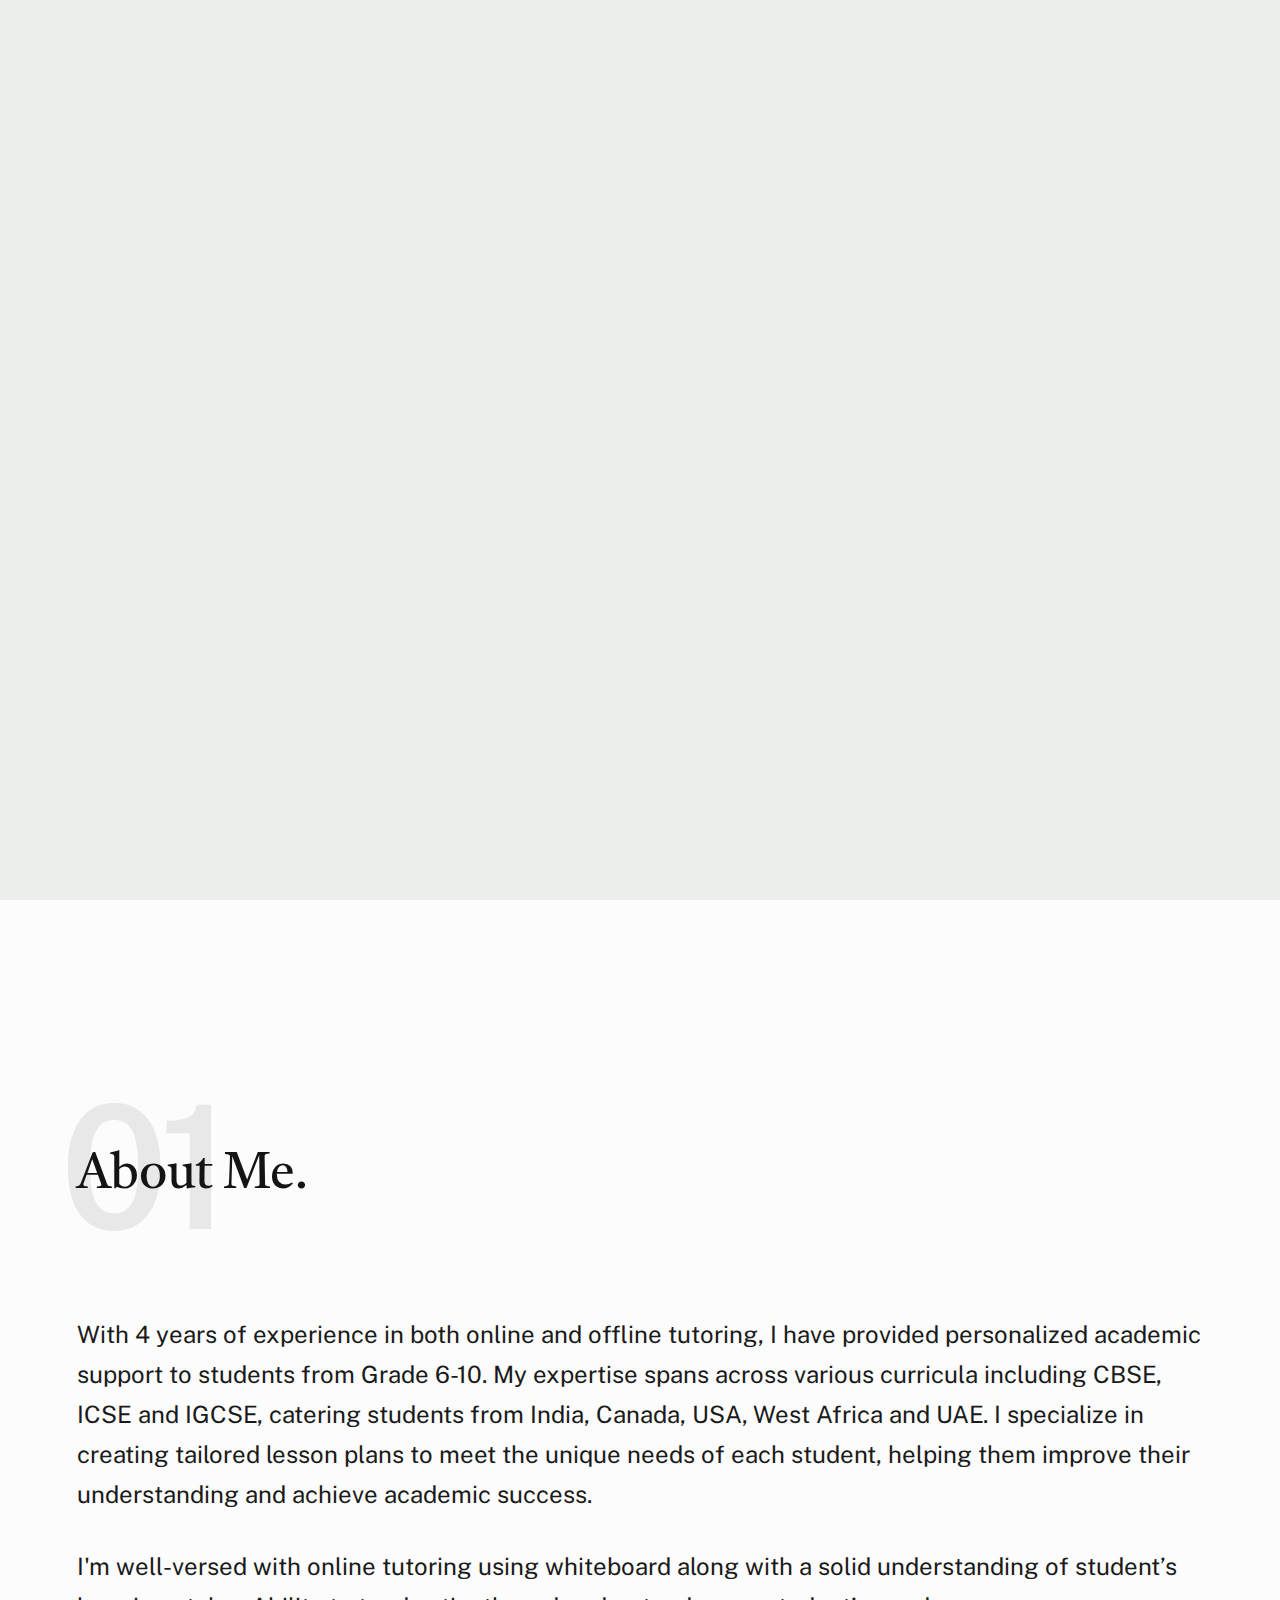
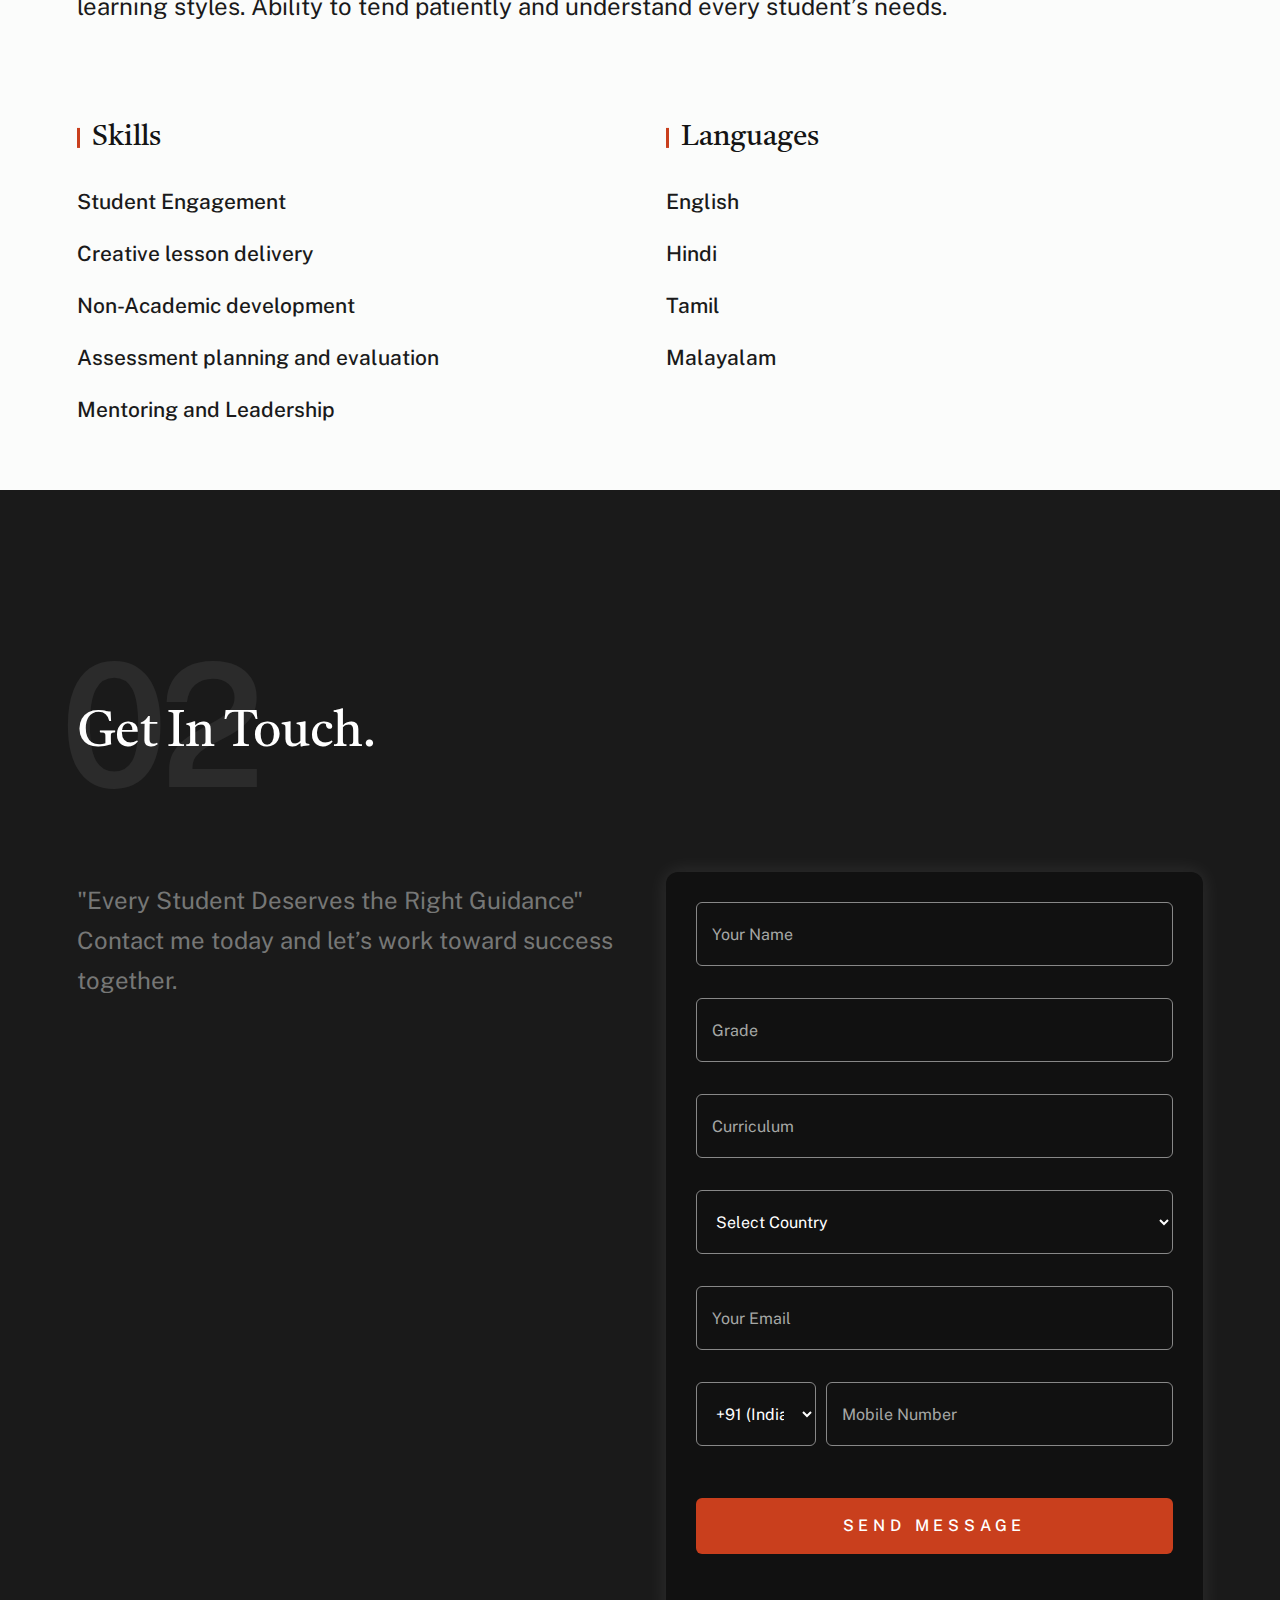
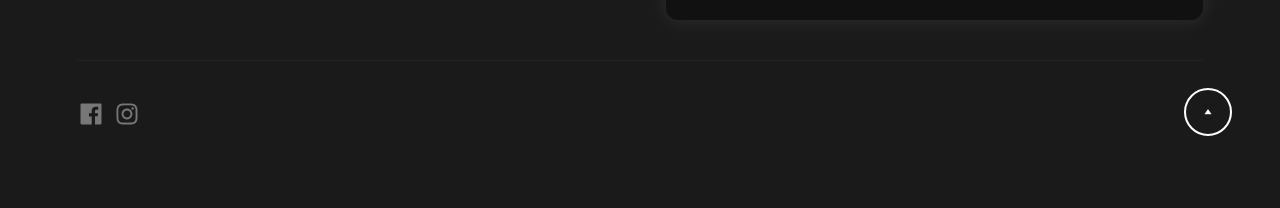
<file: index.html>
<!DOCTYPE html>
<html lang="en" class="no-js" >
<head>

    <!--- basic page needs
    ================================================== -->
    <meta charset="utf-8">
    <meta name="viewport" content="width=device-width, initial-scale=1">
    <title>Ashwin P V</title>

    <script>
        document.documentElement.classList.remove('no-js');
        document.documentElement.classList.add('js');
    </script>

    <!-- CSS
    ================================================== -->
    <link rel="stylesheet" href="css/vendor.css">
    <link rel="stylesheet" href="css/styles.css">

    <!-- favicons
    ================================================== -->
    <link rel="apple-touch-icon" sizes="180x180" href="apple-touch-icon.png">
    <!-- <link rel="icon" type="image/png" sizes="32x32" href="favicon-32x32.png"> -->
    <link rel="icon" type="image/png" sizes="16x16" href="Favicon2-32x32.png">
    <!-- <link rel="icon" type="image/jpeg" sizes="16x16" href="Hudson-1.0.0/Flux_Dev_A_stylized_modern_uppercase_letter_A_in_a_highcontras_1.jpg">
    <link rel="icon" type="image/jpeg" sizes="32x32" href="Hudson-1.0.0/Flux_Dev_A_stylized_modern_uppercase_letter_A_in_a_highcontras_1.jpg"> -->
    
    <link rel="manifest" href="site.webmanifest">

</head>


<body id="top">

    
    <!-- preloader
    ================================================== -->
    <div id="preloader">
        <div id="loader" class="dots-fade">
            <div></div>
            <div></div>
            <div></div>
        </div>
    </div>


    <!-- page wrap
    ================================================== -->
    <div id="page" class="s-pagewrap">


        <!-- # site header 
        ================================================== -->  
        <header class="s-header">
            <div class="row s-header__inner">

                <div class="s-header__block">
                    <div class="s-header__logo">
                        <!-- <a class="logo" href="index.html">
                            <img src="images/logo.svg" alt="Homepage">
                        </a> -->
                    </div>

                    <a class="s-header__menu-toggle" href="#0"><span>Menu</span></a>
                </div> <!-- end s-header__block -->d

                <nav class="s-header__nav">    
                    <ul class="s-header__menu-links">
                        <li class="current"><a class="smoothscroll" href="#intro" style="font-size: larger;">Intro</a></li>
                        <li><a class="smoothscroll" href="#about" style="font-size: larger;">About</a></li>
                        <li><a class="smoothscroll" href="#footer" style="font-size: larger;">Contact</a></li>
                    </ul> <!-- s-header__menu-links -->    
                </nav> <!-- end s-header__nav -->

            </div> <!-- end s-header__inner -->
        </header> <!-- end s-header -->


        <!-- # intro
        ================================================== -->
        <section id="intro" class="s-intro target-section">

            <div class="row s-intro__content width-sixteen-col">
                <div class="column lg-12 s-intro__content-inner grid-block grid-16">
                    
                    <div class="s-intro__content-text">

                        <div class="s-intro__content-pretitle text-pretitle" style="font-size: 2rem;">Hello</div>
                            <h1 class="s-intro__content-title" style="font-size: 5.5rem; line-height: 1.4;">
                                I'm Ashwin, <br>
                                A highly skilled International tutor with exceptional knowledge in Mathematics and Science.
                            </h1>
                           

                        <div class="s-intro__content-btns">
                            <a class="smoothscroll btn" href="#about">More About Me</a>
                            <a class="smoothscroll btn btn--stroke" href="#footer">Get In Touch</a>
                        </div> <!-- s-intro__content-btns -->   

                    </div> <!-- s-intro__content-text -->                     
                    
                </div> <!-- s-intro__content-inner -->  
            </div> <!-- s-intro__content -->

            <ul class="s-intro__social social-list">
                <li>
                    <a href="https://www.facebook.com/aswin.valsan.336717">
                        <svg xmlns="http://www.w3.org/2000/svg" width="24" height="24" viewBox="0 0 24 24" style="fill:rgba(0, 0, 0, 1);transform:;-ms-filter:"><path d="M20,3H4C3.447,3,3,3.448,3,4v16c0,0.552,0.447,1,1,1h8.615v-6.96h-2.338v-2.725h2.338v-2c0-2.325,1.42-3.592,3.5-3.592 c0.699-0.002,1.399,0.034,2.095,0.107v2.42h-1.435c-1.128,0-1.348,0.538-1.348,1.325v1.735h2.697l-0.35,2.725h-2.348V21H20 c0.553,0,1-0.448,1-1V4C21,3.448,20.553,3,20,3z"></path></svg>
                        <span class="u-screen-reader-text">Facebook</span>
                    </a>
                </li>
                
                <li>
                    <a href="https://www.instagram.com/pvashwin_08?igsh=MXJ4N3hkcjg2eDdtZQ==">
                        <svg xmlns="http://www.w3.org/2000/svg" width="24" height="24" viewBox="0 0 24 24" style="fill:rgba(0, 0, 0, 1);transform:;-ms-filter:"><path d="M11.999,7.377c-2.554,0-4.623,2.07-4.623,4.623c0,2.554,2.069,4.624,4.623,4.624c2.552,0,4.623-2.07,4.623-4.624 C16.622,9.447,14.551,7.377,11.999,7.377L11.999,7.377z M11.999,15.004c-1.659,0-3.004-1.345-3.004-3.003 c0-1.659,1.345-3.003,3.004-3.003s3.002,1.344,3.002,3.003C15.001,13.659,13.658,15.004,11.999,15.004L11.999,15.004z"></path><circle cx="16.806" cy="7.207" r="1.078"></circle><path d="M20.533,6.111c-0.469-1.209-1.424-2.165-2.633-2.632c-0.699-0.263-1.438-0.404-2.186-0.42 c-0.963-0.042-1.268-0.054-3.71-0.054s-2.755,0-3.71,0.054C7.548,3.074,6.809,3.215,6.11,3.479C4.9,3.946,3.945,4.902,3.477,6.111 c-0.263,0.7-0.404,1.438-0.419,2.186c-0.043,0.962-0.056,1.267-0.056,3.71c0,2.442,0,2.753,0.056,3.71 c0.015,0.748,0.156,1.486,0.419,2.187c0.469,1.208,1.424,2.164,2.634,2.632c0.696,0.272,1.435,0.426,2.185,0.45 c0.963,0.042,1.268,0.055,3.71,0.055s2.755,0,3.71-0.055c0.747-0.015,1.486-0.157,2.186-0.419c1.209-0.469,2.164-1.424,2.633-2.633 c0.263-0.7,0.404-1.438,0.419-2.186c0.043-0.962,0.056-1.267,0.056-3.71s0-2.753-0.056-3.71C20.941,7.57,20.801,6.819,20.533,6.111z M19.315,15.643c-0.007,0.576-0.111,1.147-0.311,1.688c-0.305,0.787-0.926,1.409-1.712,1.711c-0.535,0.199-1.099,0.303-1.67,0.311 c-0.95,0.044-1.218,0.055-3.654,0.055c-2.438,0-2.687,0-3.655-0.055c-0.569-0.007-1.135-0.112-1.669-0.311 c-0.789-0.301-1.414-0.923-1.719-1.711c-0.196-0.534-0.302-1.099-0.311-1.669c-0.043-0.95-0.053-1.218-0.053-3.654 c0-2.437,0-2.686,0.053-3.655c0.007-0.576,0.111-1.146,0.311-1.687c0.305-0.789,0.93-1.41,1.719-1.712 c0.534-0.198,1.1-0.303,1.669-0.311c0.951-0.043,1.218-0.055,3.655-0.055c2.437,0,2.687,0,3.654,0.055 c0.571,0.007,1.135,0.112,1.67,0.311c0.786,0.303,1.407,0.925,1.712,1.712c0.196,0.534,0.302,1.099,0.311,1.669 c0.043,0.951,0.054,1.218,0.054,3.655c0,2.436,0,2.698-0.043,3.654H19.315z"></path></svg>
                        <span class="u-screen-reader-text">Instagram</span>
                    </a>
                </li>
                
            </ul> <!-- end s-intro__social -->

            <div class="s-intro__content-media">                               
                <img src="images/justPic.png" srcset="images/justPic.png 1x, images/justPic.png 2x" alt="">
            </div> <!-- s-intro__content-media -->                

            <div class="s-intro__btn-download">
                <!-- <a class="btn btn--stroke" href="#0">Get My CV</a> -->
            </div> <!-- end s-intro__btn-download -->
            
            <div class="s-intro__scroll-down">
                <a href="#about" class="smoothscroll">
                    <div class="scroll-icon">
                        <svg xmlns="http://www.w3.org/2000/svg" width="24" height="24" viewBox="0 0 24 24" style="fill: rgba(0, 0, 0, 1);transform: ;msFilter:;"><path d="M11.178 19.569a.998.998 0 0 0 1.644 0l9-13A.999.999 0 0 0 21 5H3a1.002 1.002 0 0 0-.822 1.569l9 13z"></path></svg>
                    </div>
                    <span class="scroll-text u-screen-reader-text">Scroll Down</span>
                </a>
            </div> <!-- s-intro__scroll-down -->

        </section> <!-- end s-intro -->


        <!-- # about
        ================================================== -->
        <section id="about" class="s-about target-section">

            <div class="row s-about__content">
                <div class="column xl-12">    
                    
                    <div class="section-header" data-num="01">
                        <h2 class="text-display-title">About Me.</h2>
                    </div> <!-- end section-header -->

                    <p class="attention-getter">
                        With 4 years of experience in both online and offline tutoring, I have provided personalized academic support to students from Grade 6-10. My expertise spans across various curricula including CBSE, ICSE and IGCSE, catering students from India, Canada, USA, West Africa and UAE. I specialize in creating tailored lesson plans to meet the unique needs of each student, helping them improve their understanding and achieve academic success.
                    </p>

                    <p class="attention-getter">
                        I'm well-versed with online tutoring using whiteboard along with a solid understanding of student’s learning styles. Ability to tend patiently and understand every student’s needs.     
                    </p>

                    <div class="grid-list-items s-about__blocks">                   
                        
                        <div class="grid-list-items__item s-about__block">
                            <h4 class="s-about__block-title">Skills</h4>
                            <ul class="s-about__list">
                                <li>
                                    Student Engagement
                                </li>
                                <li>
                                    Creative lesson delivery
                                </li>
                                <li>
                                    Non-Academic development
                                </li>
                                <li>
                                    Assessment planning and evaluation
                                </li>
                                <li>
                                    Mentoring and Leadership
                                </li>
                            </ul>
                        </div> <!--end s-about__block -->

                        <div class="grid-list-items__item s-about__block">
                            <h4 class="s-about__block-title">Languages</h4>
                            <ul class="s-about__list">
                                <li>
                                    English
                                </li>
                                <li>
                                    Hindi
                                </li>
                                <li>
                                    Tamil
                                </li>
                                <li>
                                    Malayalam
                                </li>
                            </ul>
                        </div> <!--end s-about__block -->

                    </div> <!-- grid-list-items -->

                    

                </div> <!--end column -->
            </div> <!--end s-about__content -->
            
        </section> <!-- end s-about -->   





        <!-- # footer 
        ================================================== -->
        <footer id="footer" class="s-footer target-section">

            <div class="row">
                <div class="column lg-12">
                    <div class="section-header light-on-dark" data-num="02">
                        <h2 class="text-display-title">Get In Touch.</h2>
                    </div> <!-- end section-header -->
                </div>
            </div>

            <div class="row s-footer__content">

                <div class="column xl-6 md-12 s-footer__block s-footer__about">                    
                    <p class="attention-getter">
                        "Every Student Deserves the Right Guidance"
                        Contact me today and let’s work toward success together.
                    </p>               
                </div> <!-- end section-footer__about -->

                <!-- <div class="column xl-6 md-12 s-footer__block s-footer__site-links">
                    <div class="row">
                        <div class="column xl-4 lg-5 md-6 tab-12">
                            <h5>Follow Me</h5>
                            <ul class="link-list">
                                <li><a href="#0">Facebook</a></li>
                                <li><a href="#0">Instagram</a></li>
                            </ul>
                        </div>
                        <div class="column xl-6 md-6 tab-12">
                            <h5>Contact Me</h5>
                            <ul class="link-list">
                                <li><a href="mailto:#0">ashwinpv@gmail.com</a></li>
                                <li><a href="tel:+1975432345">+197 543 2345</a></li>
                            </ul> 
                        </div>
                    </div>                     -->
                <!-- </div> end section-footer__site-links -->
                
                <div class="column xl-6 md-12 s-footer__block s-footer__site-links">
                    <div class="row" style="justify-content: center; display: flex;">
                        <div class="row contact-main" data-aos="fade-up" style="justify-content: flex-end; display: flex; width: 100%;">
                            <div class="column large-6 tab-full contact-block" style="margin: 0 auto;">
                                <form id="contactForm" class="contact-form" action="https://formspree.io/f/xyzwakjd" method="POST">
                                    <fieldset>
                                        <div class="form-field">
                                            <input name="name" type="text" id="name" placeholder="Your Name" required class="full-width">
                                        </div>
                
                                        <div class="form-field">
                                            <input name="Grade" type="text" id="Grade" placeholder="Grade" class="full-width">
                                        </div>
                
                                        <div class="form-field">
                                            <input name="curriculum" type="text" id="curriculum" placeholder="Curriculum" class="full-width">
                                        </div>
                
                                        <!-- Country Dropdown -->
                                        <div class="form-field">
                                            <select name="country" id="country" class="full-width" required>
                                                <option value="">Select Country</option>
                                                <option value="Australia">Australia</option>
                                                <option value="Bangladesh">Bangladesh</option>
                                                <option value="Brazil">Brazil</option>
                                                <option value="Canada">Canada</option>
                                                <option value="China">China</option>
                                                <option value="France">France</option>
                                                <option value="Germany">Germany</option>
                                                <option value="India">India</option>
                                                <option value="Indonesia">Indonesia</option>
                                                <option value="Italy">Italy</option>
                                                <option value="Japan">Japan</option>
                                                <option value="Kenya">Kenya</option>
                                                <option value="Malaysia">Malaysia</option>
                                                <option value="Mexico">Mexico</option>
                                                <option value="Nepal">Nepal</option>
                                                <option value="Nigeria">Nigeria</option>
                                                <option value="Pakistan">Pakistan</option>
                                                <option value="Philippines">Philippines</option>
                                                <option value="Russia">Russia</option>
                                                <option value="Saudi Arabia">Saudi Arabia</option>
                                                <option value="Singapore">Singapore</option>
                                                <option value="South Africa">South Africa</option>
                                                <option value="South Korea">South Korea</option>
                                                <option value="Sri Lanka">Sri Lanka</option>
                                                <option value="Thailand">Thailand</option>
                                                <option value="Turkey">Turkey</option>
                                                <option value="United Arab Emirates">United Arab Emirates</option>
                                                <option value="United Kingdom">United Kingdom</option>
                                                <option value="United States">United States</option>
                                                <option value="Vietnam">Vietnam</option>
                                            </select>
                                        </div>
                
                                        <!-- Email Field -->
                                        <div class="form-field">
                                            <input name="email" type="email" id="email" placeholder="Your Email" required class="full-width">
                                        </div>
                
                                        <!-- Mobile Number Field with Country Code -->
                                        <div class="form-field" style="display: flex; gap: 10px;">
                                            <select name="country_code" id="country_code" style="max-width: 120px;">
                                                <option value="+1">+1 (US/Canada)</option>
                                                <option value="+44">+44 (UK)</option>
                                                <option value="+91" selected>+91 (India)</option>
                                                <option value="+61">+61 (Australia)</option>
                                                <option value="+880">+880 (Bangladesh)</option>
                                                <option value="+55">+55 (Brazil)</option>
                                                <option value="+86">+86 (China)</option>
                                                <option value="+33">+33 (France)</option>
                                                <option value="+49">+49 (Germany)</option>
                                                <option value="+62">+62 (Indonesia)</option>
                                                <option value="+39">+39 (Italy)</option>
                                                <option value="+81">+81 (Japan)</option>
                                                <option value="+254">+254 (Kenya)</option>
                                                <option value="+60">+60 (Malaysia)</option>
                                                <option value="+52">+52 (Mexico)</option>
                                                <option value="+977">+977 (Nepal)</option>
                                                <option value="+234">+234 (Nigeria)</option>
                                                <option value="+92">+92 (Pakistan)</option>
                                                <option value="+63">+63 (Philippines)</option>
                                                <option value="+7">+7 (Russia)</option>
                                                <option value="+966">+966 (Saudi Arabia)</option>
                                                <option value="+65">+65 (Singapore)</option>
                                                <option value="+27">+27 (South Africa)</option>
                                                <option value="+82">+82 (South Korea)</option>
                                                <option value="+94">+94 (Sri Lanka)</option>
                                                <option value="+66">+66 (Thailand)</option>
                                                <option value="+90">+90 (Turkey)</option>
                                                <option value="+971">+971 (UAE)</option>
                                                <option value="+84">+84 (Vietnam)</option>
                                            </select>
                                            <input name="mobile" type="tel" id="mobile" placeholder="Mobile Number" required class="full-width">
                                        </div>
                
                                        <div class="form-field">
                                            <button class="btn btn--primary full-width">Send Message</button>
                                        </div>
                                    </fieldset>
                                </form>
                            </div>
                        </div>
                    </div>
                </div>
                
                
                

            </div> <!-- end section-footer__content -->

            
       




                         
            
            <div class="row s-footer__bottom">
                
                <div class="column xl-6 lg-12">
                    <ul class="s-footer__social social-list">
                        <li>
                            <a href="https://www.facebook.com/aswin.valsan.336717">
                                <svg xmlns="http://www.w3.org/2000/svg" width="24" height="24" viewBox="0 0 24 24" style="fill:rgba(0, 0, 0, 1);transform:;-ms-filter:"><path d="M20,3H4C3.447,3,3,3.448,3,4v16c0,0.552,0.447,1,1,1h8.615v-6.96h-2.338v-2.725h2.338v-2c0-2.325,1.42-3.592,3.5-3.592 c0.699-0.002,1.399,0.034,2.095,0.107v2.42h-1.435c-1.128,0-1.348,0.538-1.348,1.325v1.735h2.697l-0.35,2.725h-2.348V21H20 c0.553,0,1-0.448,1-1V4C21,3.448,20.553,3,20,3z"></path></svg>
                                <span class="u-screen-reader-text">Facebook</span>
                            </a>
                        </li>
                        
                        <li>
                            <a href="https://www.instagram.com/pvashwin_08?igsh=MXJ4N3hkcjg2eDdtZQ==">
                                <svg xmlns="http://www.w3.org/2000/svg" width="24" height="24" viewBox="0 0 24 24" style="fill:rgba(0, 0, 0, 1);transform:;-ms-filter:"><path d="M11.999,7.377c-2.554,0-4.623,2.07-4.623,4.623c0,2.554,2.069,4.624,4.623,4.624c2.552,0,4.623-2.07,4.623-4.624 C16.622,9.447,14.551,7.377,11.999,7.377L11.999,7.377z M11.999,15.004c-1.659,0-3.004-1.345-3.004-3.003 c0-1.659,1.345-3.003,3.004-3.003s3.002,1.344,3.002,3.003C15.001,13.659,13.658,15.004,11.999,15.004L11.999,15.004z"></path><circle cx="16.806" cy="7.207" r="1.078"></circle><path d="M20.533,6.111c-0.469-1.209-1.424-2.165-2.633-2.632c-0.699-0.263-1.438-0.404-2.186-0.42 c-0.963-0.042-1.268-0.054-3.71-0.054s-2.755,0-3.71,0.054C7.548,3.074,6.809,3.215,6.11,3.479C4.9,3.946,3.945,4.902,3.477,6.111 c-0.263,0.7-0.404,1.438-0.419,2.186c-0.043,0.962-0.056,1.267-0.056,3.71c0,2.442,0,2.753,0.056,3.71 c0.015,0.748,0.156,1.486,0.419,2.187c0.469,1.208,1.424,2.164,2.634,2.632c0.696,0.272,1.435,0.426,2.185,0.45 c0.963,0.042,1.268,0.055,3.71,0.055s2.755,0,3.71-0.055c0.747-0.015,1.486-0.157,2.186-0.419c1.209-0.469,2.164-1.424,2.633-2.633 c0.263-0.7,0.404-1.438,0.419-2.186c0.043-0.962,0.056-1.267,0.056-3.71s0-2.753-0.056-3.71C20.941,7.57,20.801,6.819,20.533,6.111z M19.315,15.643c-0.007,0.576-0.111,1.147-0.311,1.688c-0.305,0.787-0.926,1.409-1.712,1.711c-0.535,0.199-1.099,0.303-1.67,0.311 c-0.95,0.044-1.218,0.055-3.654,0.055c-2.438,0-2.687,0-3.655-0.055c-0.569-0.007-1.135-0.112-1.669-0.311 c-0.789-0.301-1.414-0.923-1.719-1.711c-0.196-0.534-0.302-1.099-0.311-1.669c-0.043-0.95-0.053-1.218-0.053-3.654 c0-2.437,0-2.686,0.053-3.655c0.007-0.576,0.111-1.146,0.311-1.687c0.305-0.789,0.93-1.41,1.719-1.712 c0.534-0.198,1.1-0.303,1.669-0.311c0.951-0.043,1.218-0.055,3.655-0.055c2.437,0,2.687,0,3.654,0.055 c0.571,0.007,1.135,0.112,1.67,0.311c0.786,0.303,1.407,0.925,1.712,1.712c0.196,0.534,0.302,1.099,0.311,1.669 c0.043,0.951,0.054,1.218,0.054,3.655c0,2.436,0,2.698-0.043,3.654H19.315z"></path></svg>
                                <span class="u-screen-reader-text">Instagram</span>
                            </a>
                        </li>
                        
                    </ul> 
                </div> <!-- end section-footer__social -->

                <div class="column xl-6 lg-12">
                    
                </div>

            </div> <!-- end section-footer__bottom -->          

            <div class="ss-go-top">
                <a class="smoothscroll" title="Back to Top" href="#top">                 
                    <svg xmlns="http://www.w3.org/2000/svg" width="24" height="24" viewBox="0 0 24 24" style="fill: rgba(0, 0, 0, 1);transform: ;msFilter:;"><path d="M5.536 21.886a1.004 1.004 0 0 0 1.033-.064l13-9a1 1 0 0 0 0-1.644l-13-9A1 1 0 0 0 5 3v18a1 1 0 0 0 .536.886z"></path></svg>
                </a>                                
                <span>Back To Top</span>   
            </div> <!-- end ss-go-top -->
            
        </footer> <!-- end s-footer -->

    </div> <!-- end page-wrap -->


    <!-- Java Script
    ================================================== -->
    <script src="js/plugins.js"></script>
    <script src="js/main.js"></script>

</body>
</html>
</file>
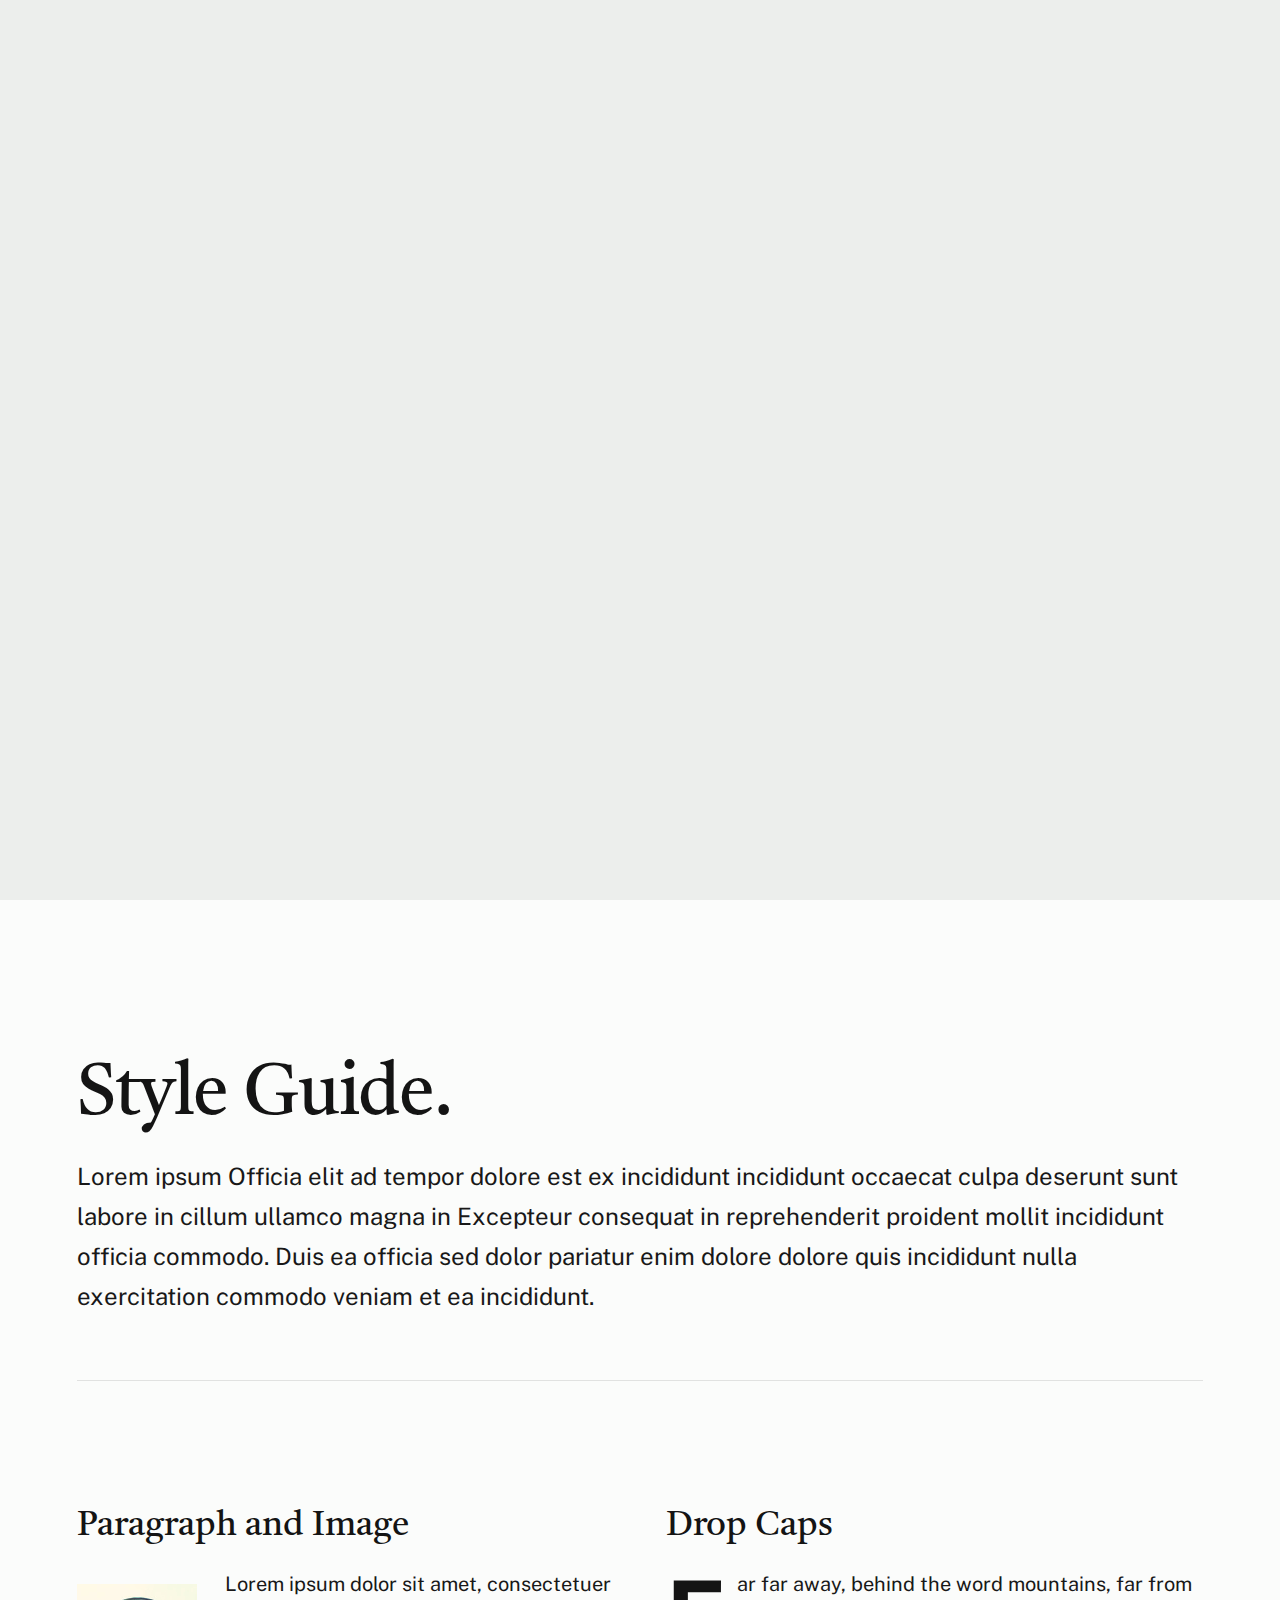
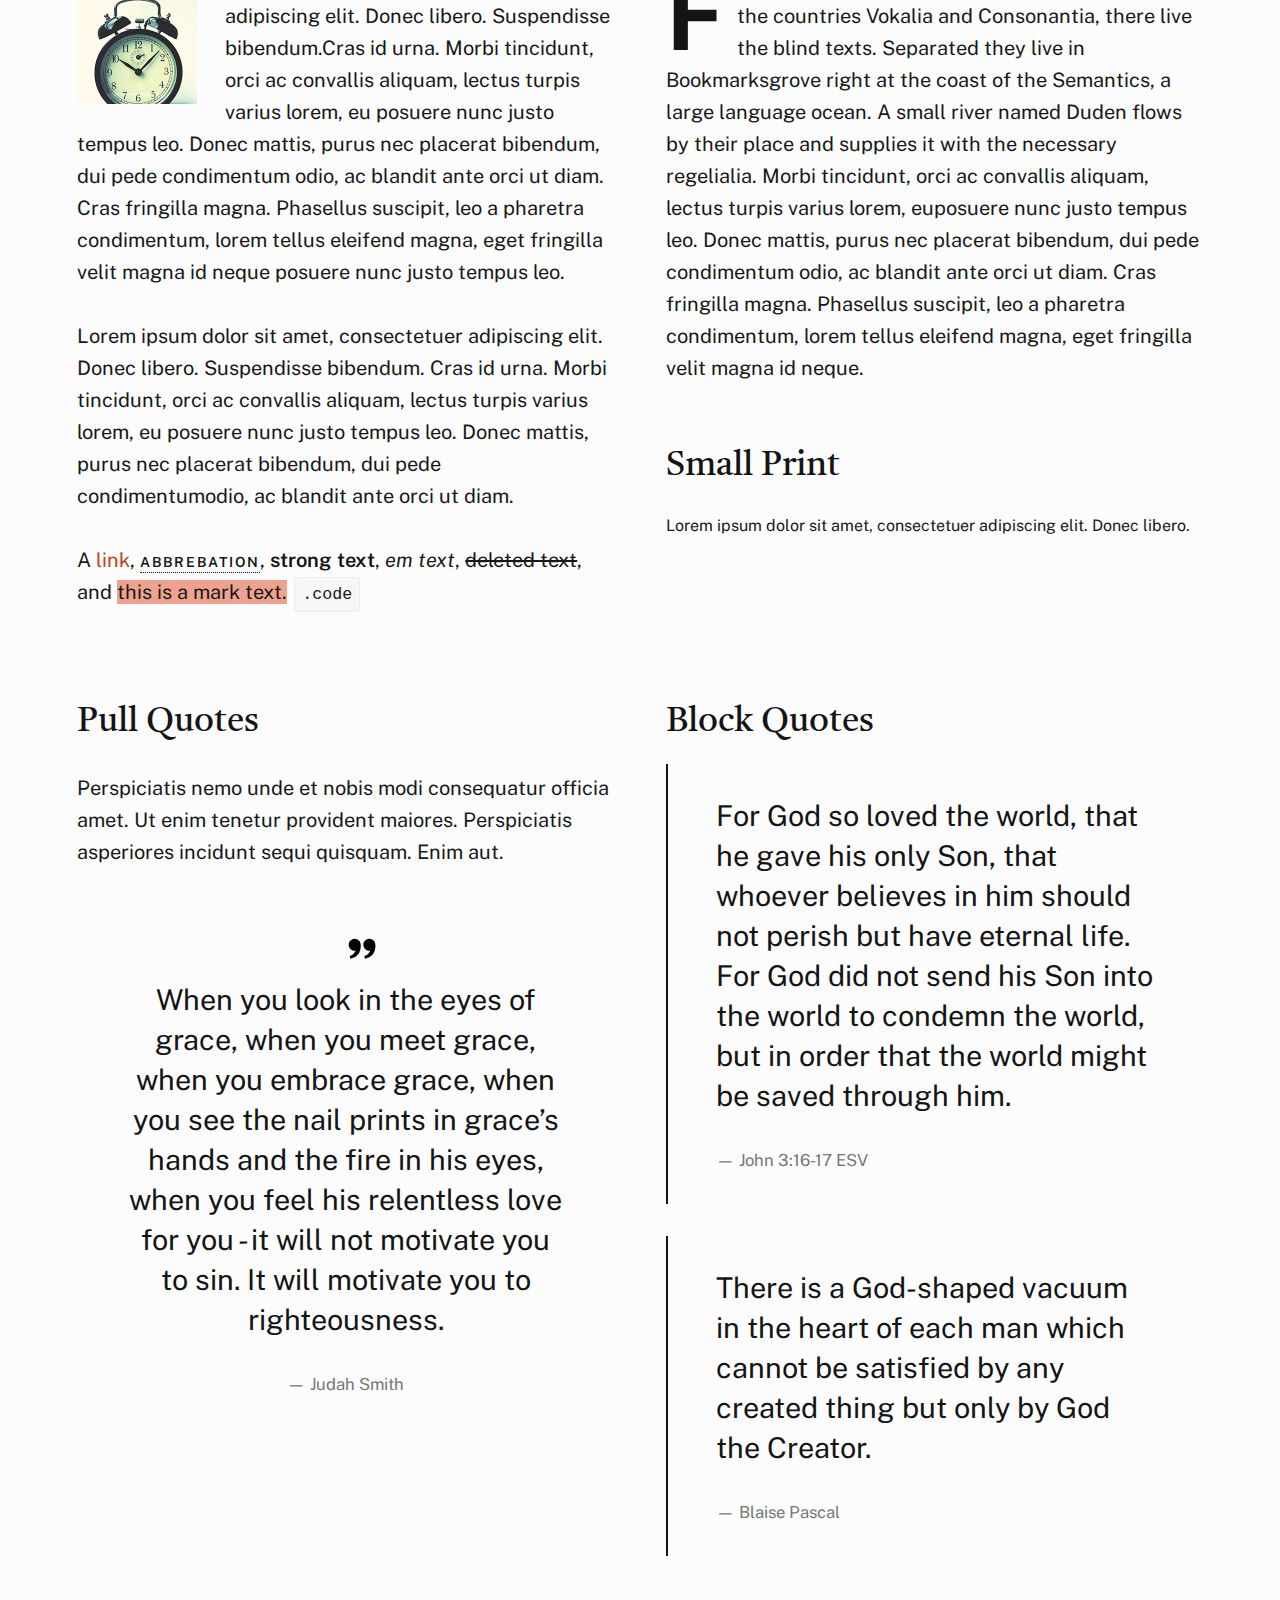
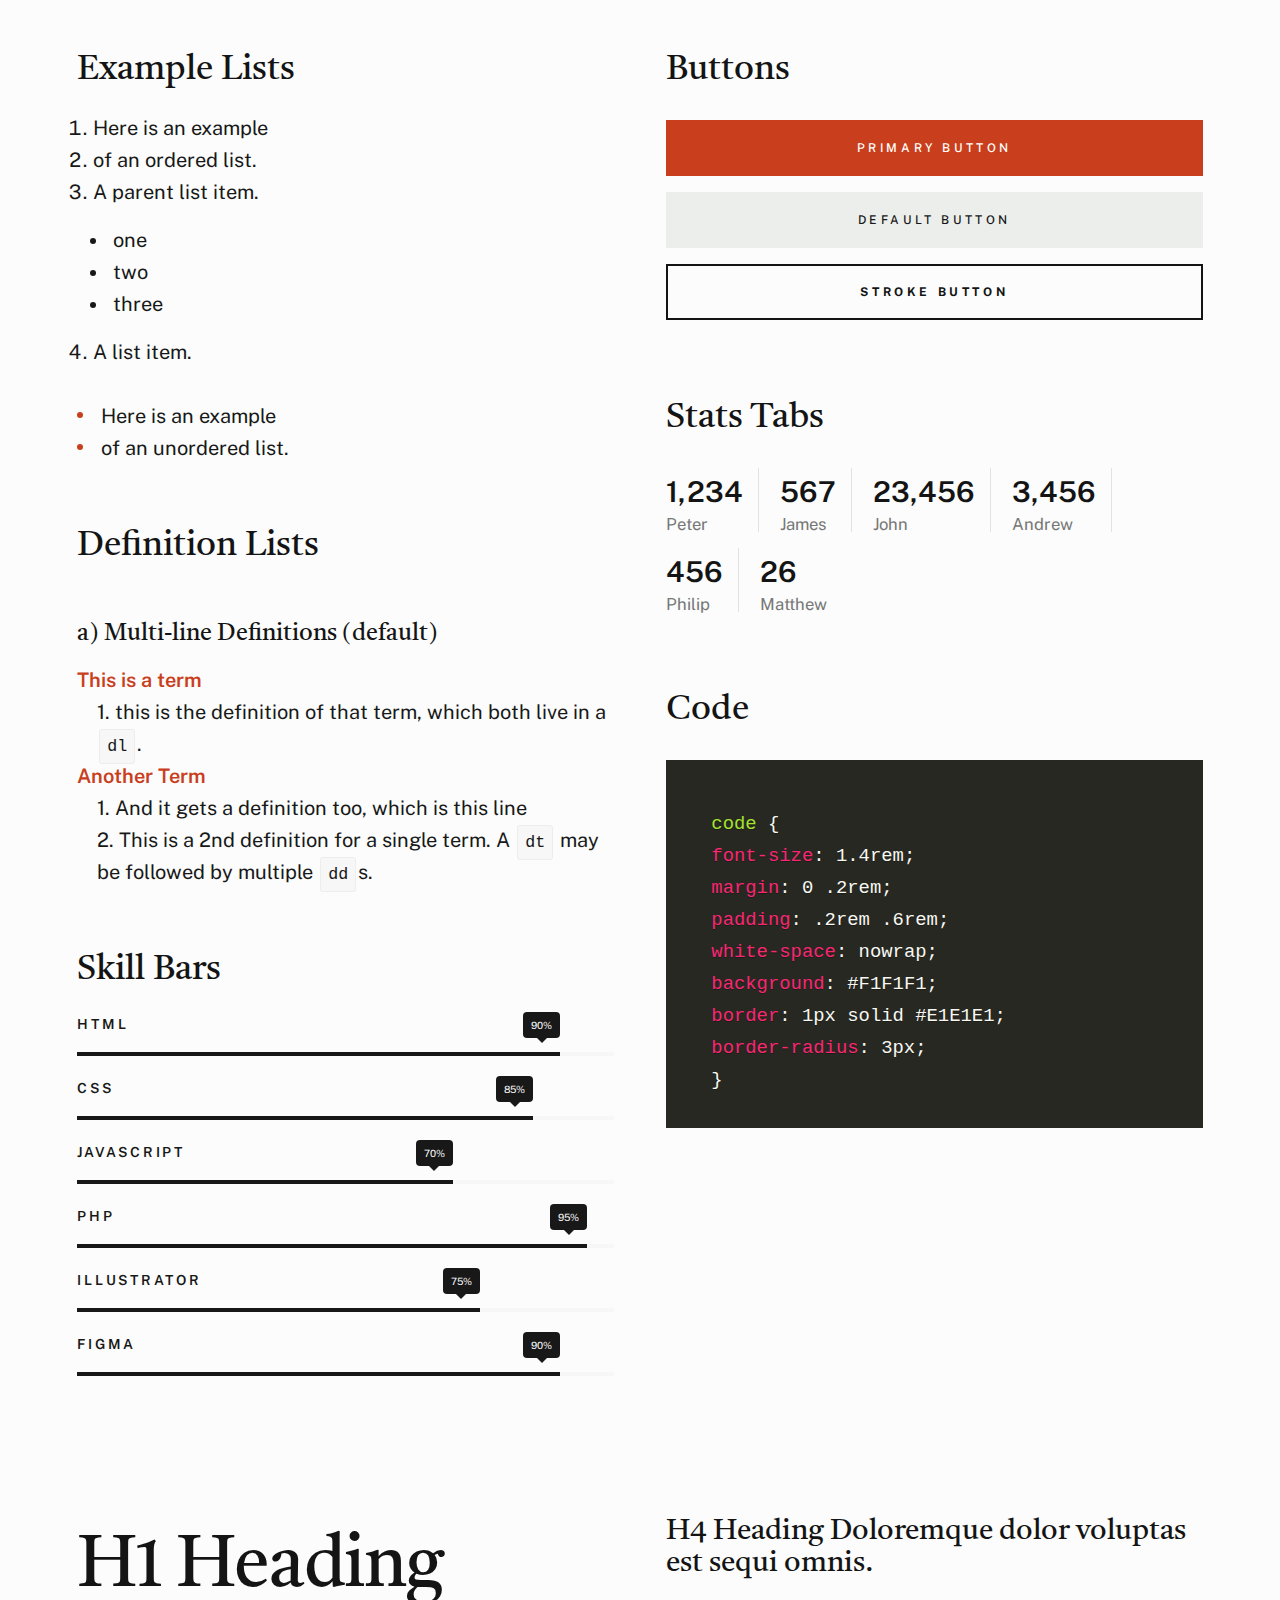
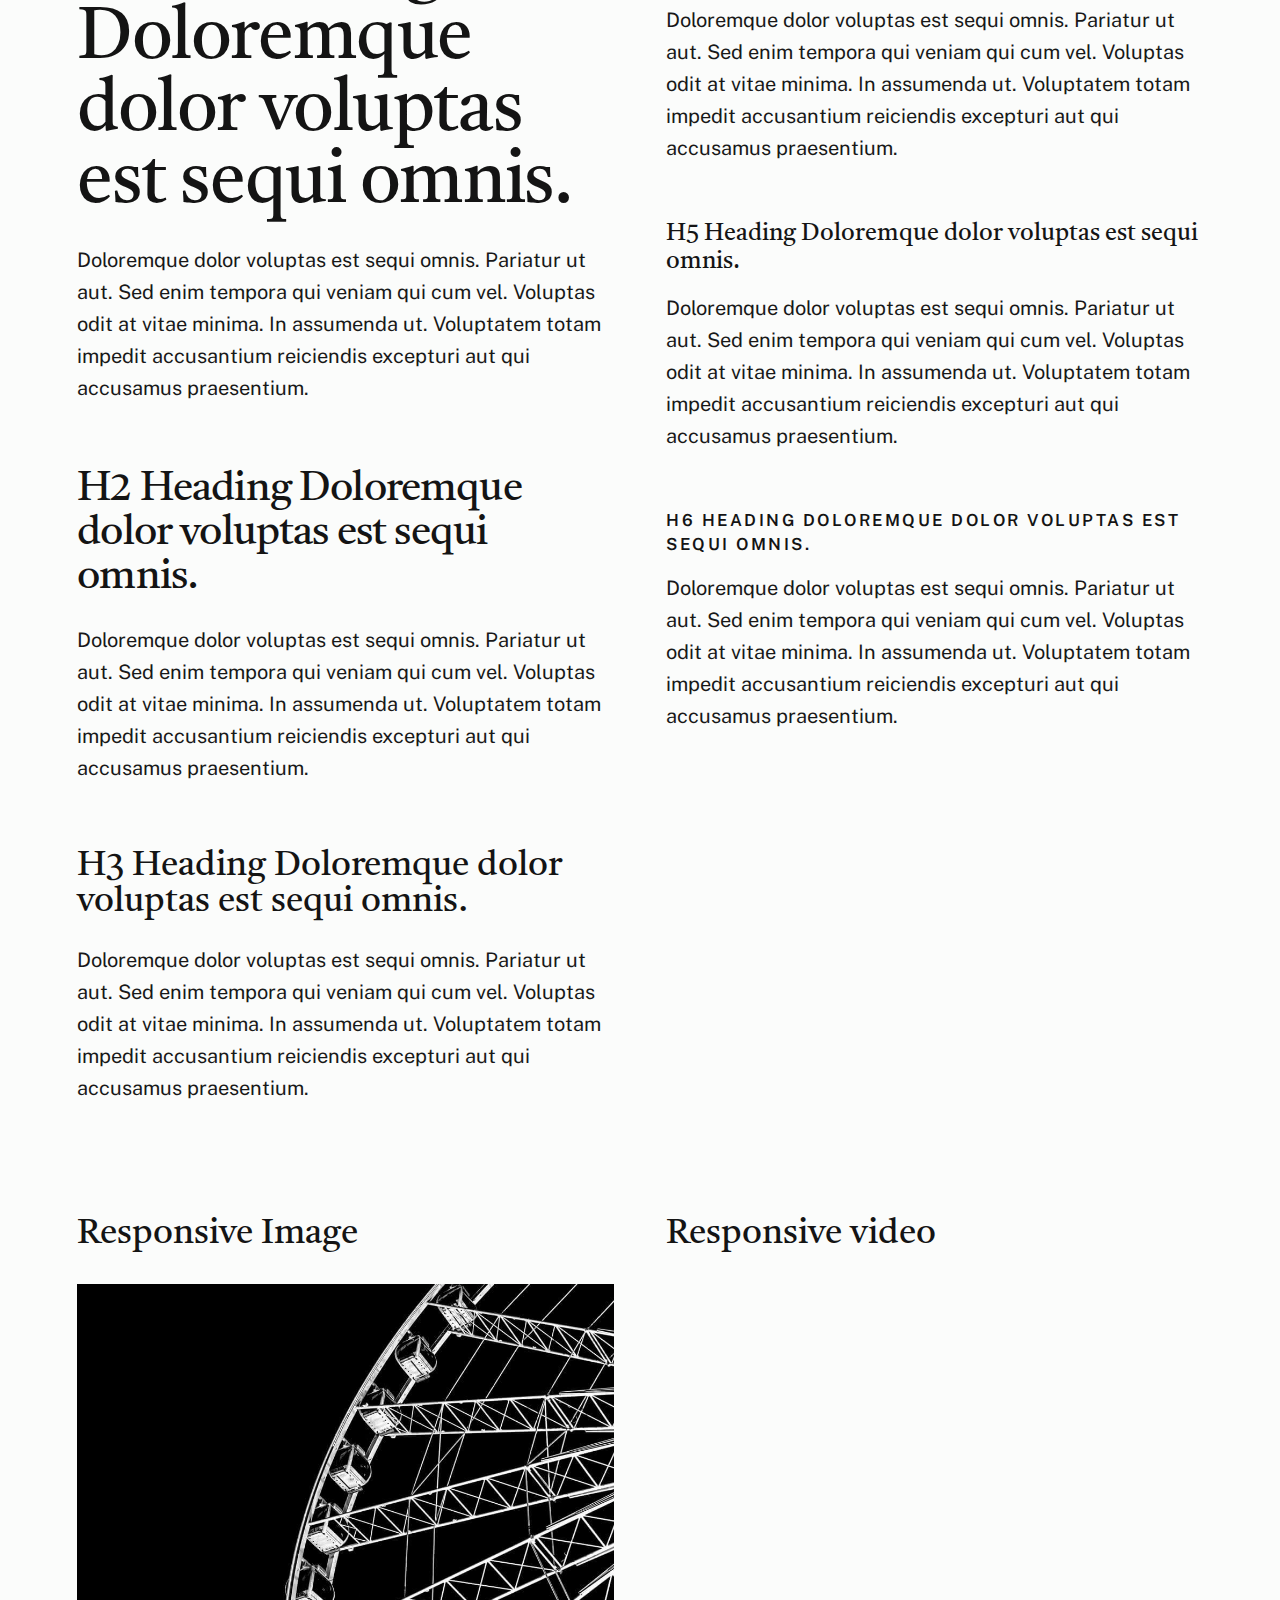
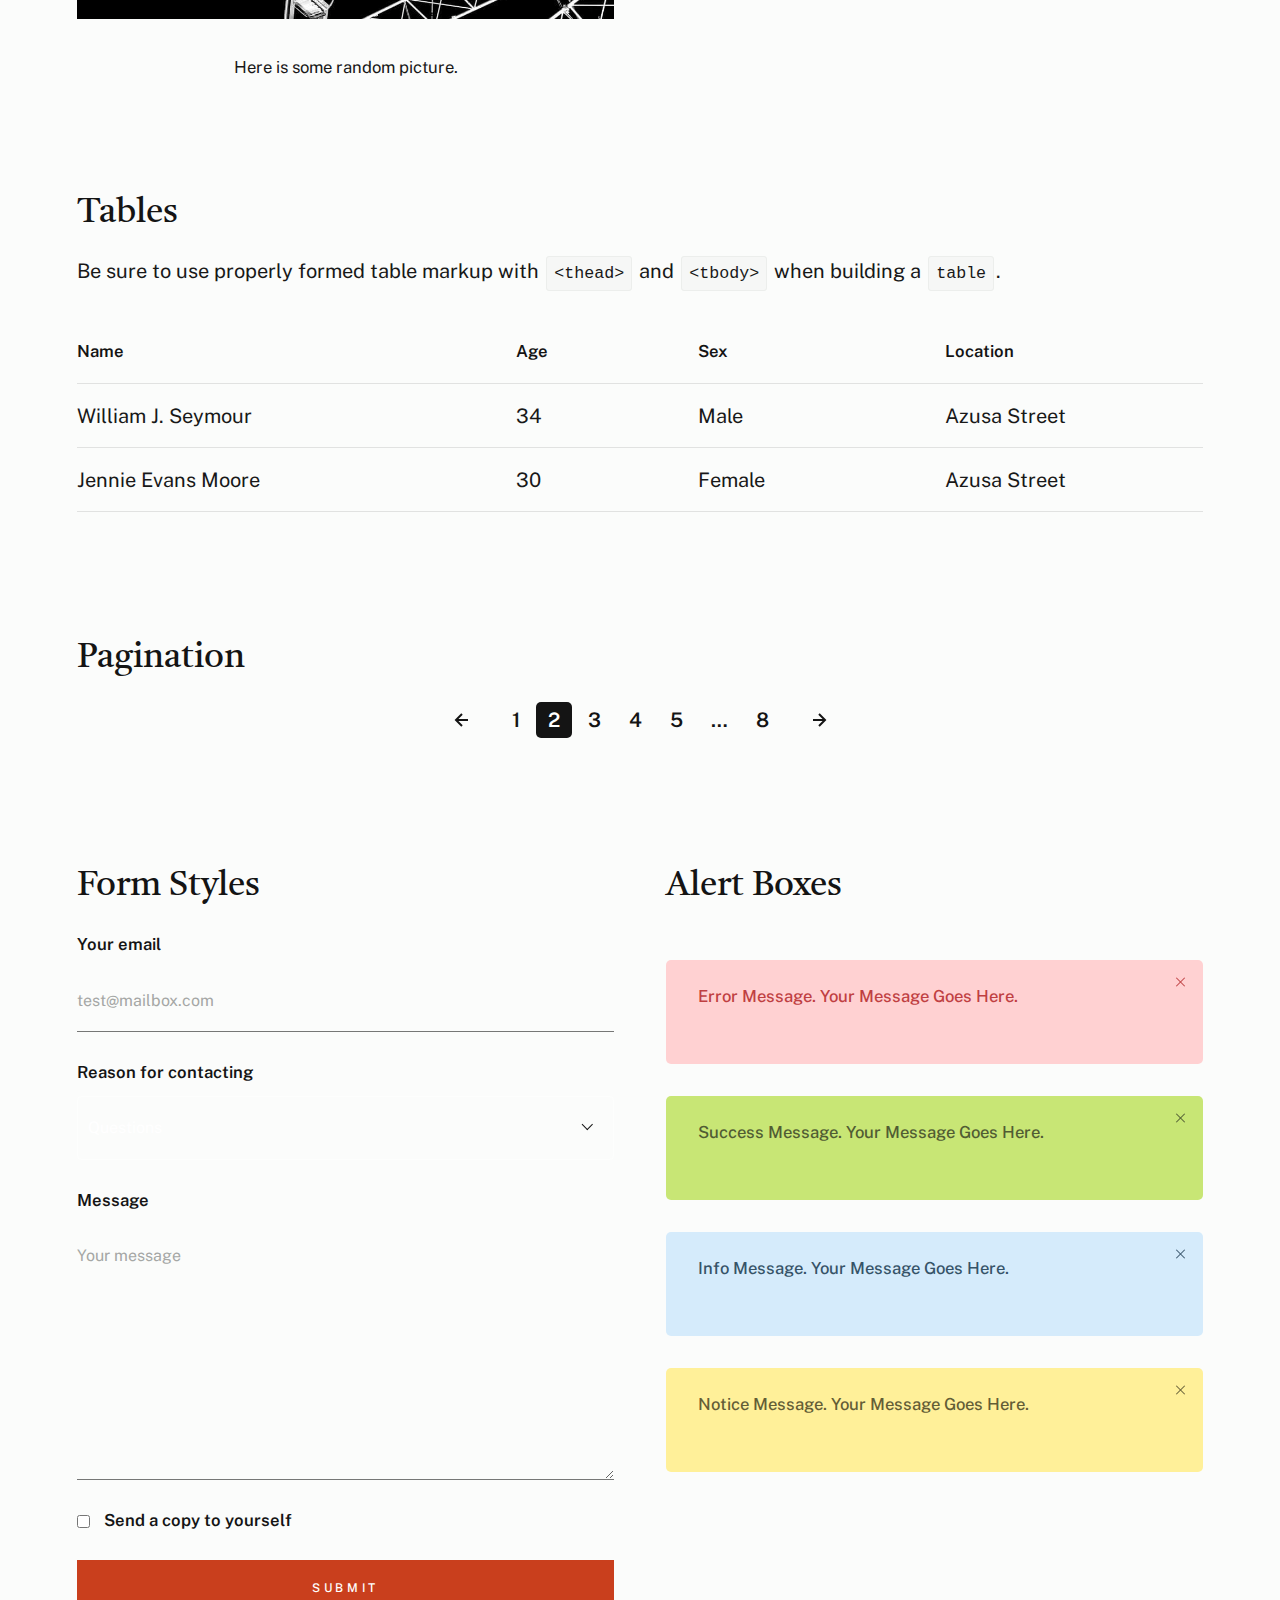
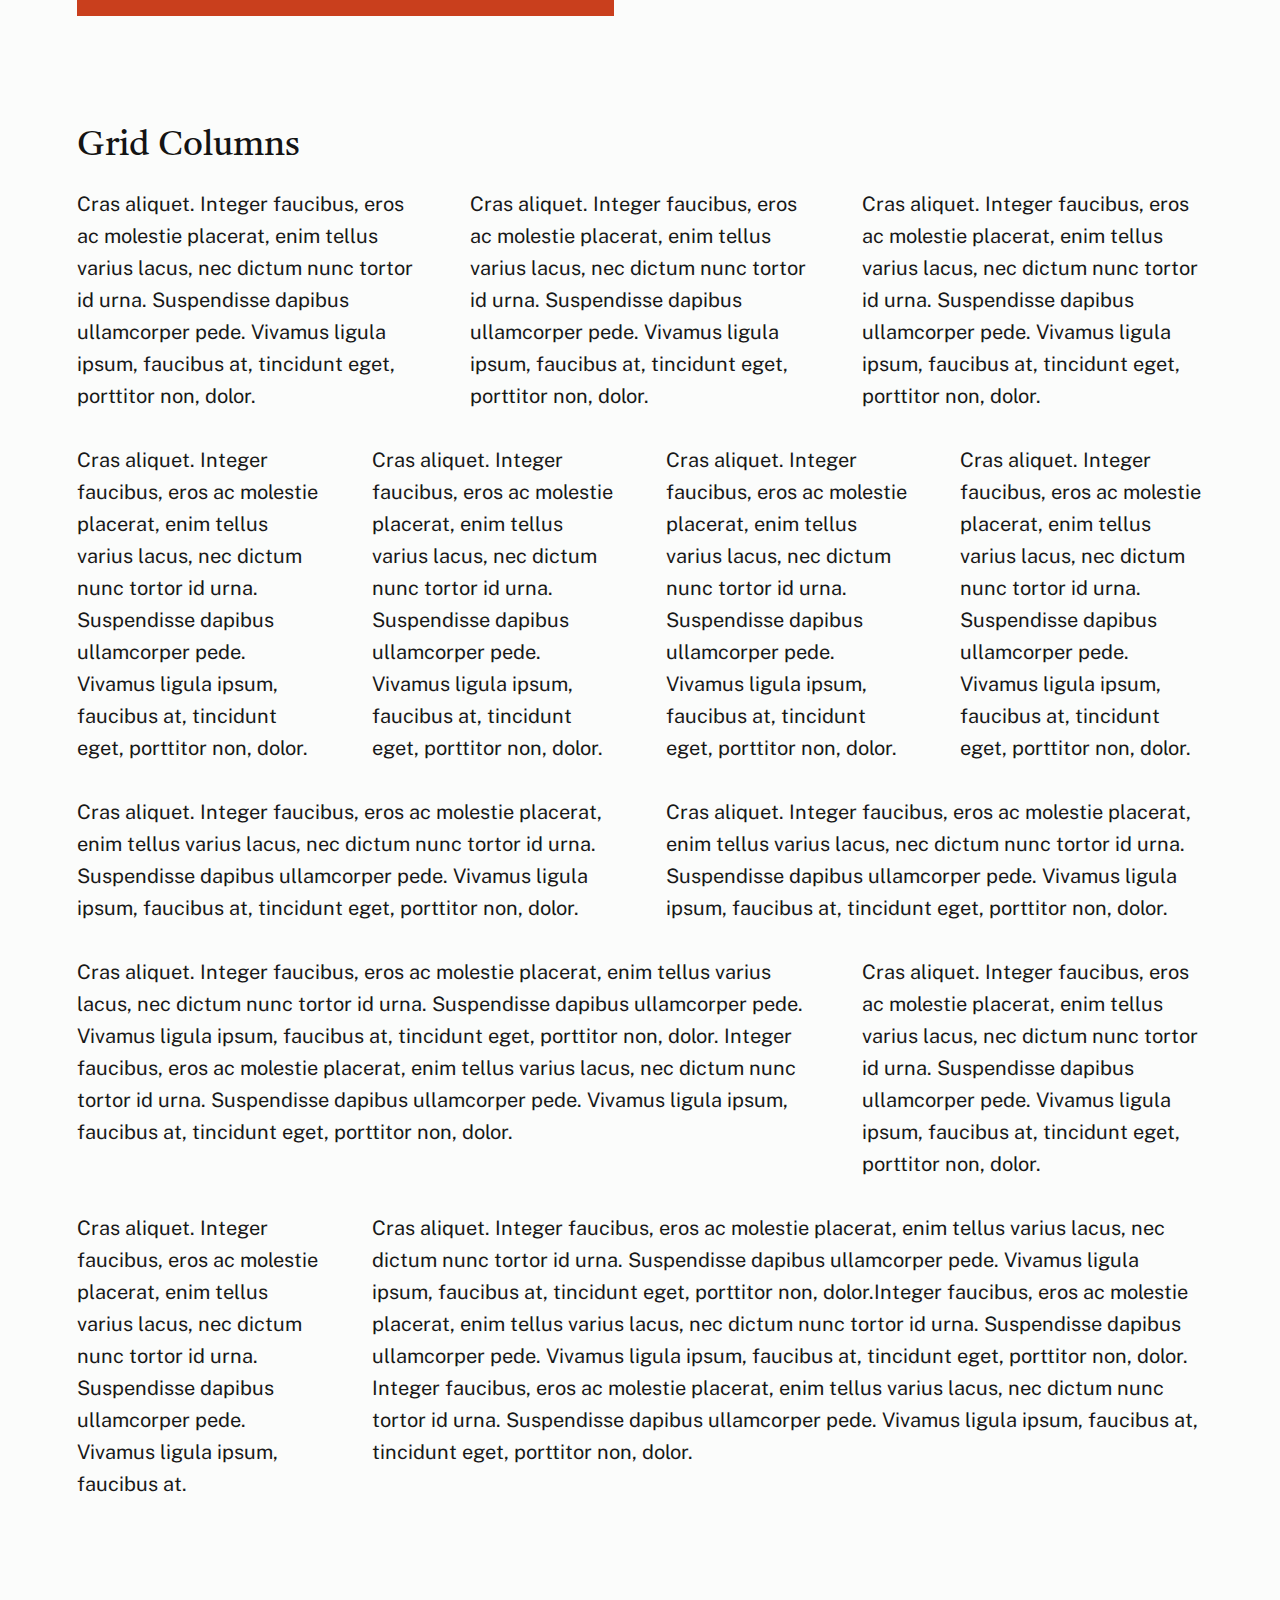
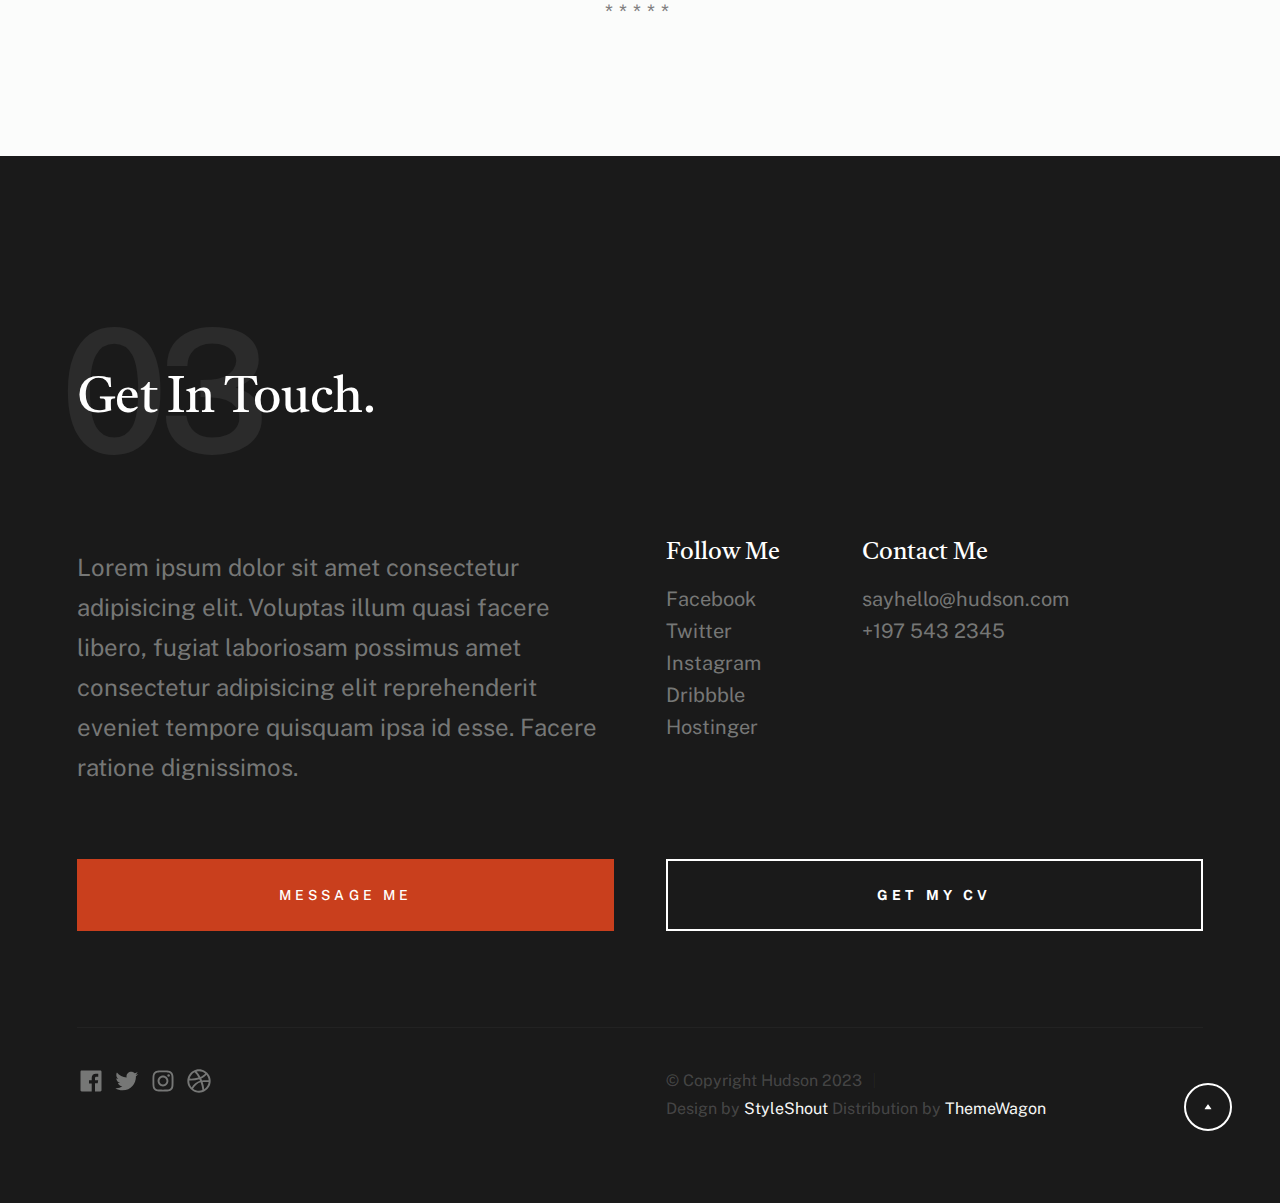
<file: styles.html>
<!DOCTYPE html>
<html lang="en" class="no-js" >
<head>

    <!--- basic page needs
    ================================================== -->
    <meta charset="utf-8">
    <meta name="viewport" content="width=device-width, initial-scale=1">
    <title>Styles - Ashwin P V</title>

    <script>
        document.documentElement.classList.remove('no-js');
        document.documentElement.classList.add('js');
    </script>

    <!-- CSS
    ================================================== -->
    <link rel="stylesheet" href="css/vendor.css">
    <link rel="stylesheet" href="css/styles.css">

    <style type="text/css" media="screen">
        .s-styles {
            padding-top: var(--vspace-5);
            padding-bottom: var(--vspace-2);
            position: relative;
        }
        .s-styles .intro h1 {
            margin-top: 0;
        }
    </style>

    <!-- favicons
    ================================================== -->
    <link rel="apple-touch-icon" sizes="180x180" href="apple-touch-icon.png">
    <link rel="icon" type="image/png" sizes="32x32" href="favicon-32x32.png">
    <link rel="icon" type="image/png" sizes="16x16" href="favicon-16x16.png">
    <link rel="manifest" href="site.webmanifest">

</head>


<body id="top">

    
    <!-- preloader
    ================================================== -->
    <div id="preloader">
        <div id="loader" class="dots-fade">
            <div></div>
            <div></div>
            <div></div>
        </div>
    </div>


    <!-- page wrap
    ================================================== -->
    <div id="page" class="s-pagewrap">


        <!-- # site header 
        ================================================== -->
        <header class="s-header">
            <div class="row s-header__inner">

                <div class="s-header__block">
                    <div class="s-header__logo">
                        <a class="logo" href="index.html">
                            <img src="images/logo.svg" alt="Homepage">
                        </a>
                    </div>

                    <a class="s-header__menu-toggle" href="#0"><span>Menu</span></a>
                </div> <!-- end s-header__block -->

                <nav class="s-header__nav">    
                    <ul class="s-header__menu-links">
                        <li class="current"><a href="index.html">Intro</a></li>
                        <li><a href="index.html">About</a></li>
                        <li><a href="index.html">Works</a></li>
                        <li><a href="index.html">Contact</a></li>
                    </ul> <!-- s-header__menu-links -->    
                </nav> <!-- end s-header__nav -->

            </div> <!-- end s-header__inner -->
        </header> <!-- end s-header -->


        <!-- # intro
        ================================================== -->
        <section id="intro" class="s-intro">

            <div class="row s-intro__content width-sixteen-col">
                <div class="column lg-12 s-intro__content-inner grid-block grid-16">
                    
                    <div class="s-intro__content-text">

                        <div class="s-intro__content-pretitle text-pretitle">Hello</div>
                        <h1 class="s-intro__content-title">
                        I'm Jonathan Doe <br>
                        a product designer <br>
                        base in Somewhere.
                        </h1>                            

                        <div class="s-intro__content-btns">
                            <a class="btn" href="index.html#about">More About Me</a>
                            <a class="btn btn--stroke" href="index.html#footer">Get In Touch</a>
                        </div> <!-- s-intro__content-btns -->   

                    </div> <!-- s-intro__content-text -->                     
                    
                </div> <!-- s-intro__content-inner -->  
            </div> <!-- s-intro__content -->

            <ul class="s-intro__social social-list">
                <li>
                    <a href="#0">
                        <svg xmlns="http://www.w3.org/2000/svg" width="24" height="24" viewBox="0 0 24 24" style="fill:rgba(0, 0, 0, 1);transform:;-ms-filter:"><path d="M20,3H4C3.447,3,3,3.448,3,4v16c0,0.552,0.447,1,1,1h8.615v-6.96h-2.338v-2.725h2.338v-2c0-2.325,1.42-3.592,3.5-3.592 c0.699-0.002,1.399,0.034,2.095,0.107v2.42h-1.435c-1.128,0-1.348,0.538-1.348,1.325v1.735h2.697l-0.35,2.725h-2.348V21H20 c0.553,0,1-0.448,1-1V4C21,3.448,20.553,3,20,3z"></path></svg>
                        <span class="u-screen-reader-text">Facebook</span>
                    </a>
                </li>
                <li>
                    <a href="#0">
                        <svg xmlns="http://www.w3.org/2000/svg" width="24" height="24" viewBox="0 0 24 24" style="fill:rgba(0, 0, 0, 1);transform:;-ms-filter:"><path d="M19.633,7.997c0.013,0.175,0.013,0.349,0.013,0.523c0,5.325-4.053,11.461-11.46,11.461c-2.282,0-4.402-0.661-6.186-1.809 c0.324,0.037,0.636,0.05,0.973,0.05c1.883,0,3.616-0.636,5.001-1.721c-1.771-0.037-3.255-1.197-3.767-2.793 c0.249,0.037,0.499,0.062,0.761,0.062c0.361,0,0.724-0.05,1.061-0.137c-1.847-0.374-3.23-1.995-3.23-3.953v-0.05 c0.537,0.299,1.16,0.486,1.82,0.511C3.534,9.419,2.823,8.184,2.823,6.787c0-0.748,0.199-1.434,0.548-2.032 c1.983,2.443,4.964,4.04,8.306,4.215c-0.062-0.3-0.1-0.611-0.1-0.923c0-2.22,1.796-4.028,4.028-4.028 c1.16,0,2.207,0.486,2.943,1.272c0.91-0.175,1.782-0.512,2.556-0.973c-0.299,0.935-0.936,1.721-1.771,2.22 c0.811-0.088,1.597-0.312,2.319-0.624C21.104,6.712,20.419,7.423,19.633,7.997z"></path></svg>
                        <span class="u-screen-reader-text">Twitter</span>
                    </a>
                </li>
                <li>
                    <a href="#0">
                        <svg xmlns="http://www.w3.org/2000/svg" width="24" height="24" viewBox="0 0 24 24" style="fill:rgba(0, 0, 0, 1);transform:;-ms-filter:"><path d="M11.999,7.377c-2.554,0-4.623,2.07-4.623,4.623c0,2.554,2.069,4.624,4.623,4.624c2.552,0,4.623-2.07,4.623-4.624 C16.622,9.447,14.551,7.377,11.999,7.377L11.999,7.377z M11.999,15.004c-1.659,0-3.004-1.345-3.004-3.003 c0-1.659,1.345-3.003,3.004-3.003s3.002,1.344,3.002,3.003C15.001,13.659,13.658,15.004,11.999,15.004L11.999,15.004z"></path><circle cx="16.806" cy="7.207" r="1.078"></circle><path d="M20.533,6.111c-0.469-1.209-1.424-2.165-2.633-2.632c-0.699-0.263-1.438-0.404-2.186-0.42 c-0.963-0.042-1.268-0.054-3.71-0.054s-2.755,0-3.71,0.054C7.548,3.074,6.809,3.215,6.11,3.479C4.9,3.946,3.945,4.902,3.477,6.111 c-0.263,0.7-0.404,1.438-0.419,2.186c-0.043,0.962-0.056,1.267-0.056,3.71c0,2.442,0,2.753,0.056,3.71 c0.015,0.748,0.156,1.486,0.419,2.187c0.469,1.208,1.424,2.164,2.634,2.632c0.696,0.272,1.435,0.426,2.185,0.45 c0.963,0.042,1.268,0.055,3.71,0.055s2.755,0,3.71-0.055c0.747-0.015,1.486-0.157,2.186-0.419c1.209-0.469,2.164-1.424,2.633-2.633 c0.263-0.7,0.404-1.438,0.419-2.186c0.043-0.962,0.056-1.267,0.056-3.71s0-2.753-0.056-3.71C20.941,7.57,20.801,6.819,20.533,6.111z M19.315,15.643c-0.007,0.576-0.111,1.147-0.311,1.688c-0.305,0.787-0.926,1.409-1.712,1.711c-0.535,0.199-1.099,0.303-1.67,0.311 c-0.95,0.044-1.218,0.055-3.654,0.055c-2.438,0-2.687,0-3.655-0.055c-0.569-0.007-1.135-0.112-1.669-0.311 c-0.789-0.301-1.414-0.923-1.719-1.711c-0.196-0.534-0.302-1.099-0.311-1.669c-0.043-0.95-0.053-1.218-0.053-3.654 c0-2.437,0-2.686,0.053-3.655c0.007-0.576,0.111-1.146,0.311-1.687c0.305-0.789,0.93-1.41,1.719-1.712 c0.534-0.198,1.1-0.303,1.669-0.311c0.951-0.043,1.218-0.055,3.655-0.055c2.437,0,2.687,0,3.654,0.055 c0.571,0.007,1.135,0.112,1.67,0.311c0.786,0.303,1.407,0.925,1.712,1.712c0.196,0.534,0.302,1.099,0.311,1.669 c0.043,0.951,0.054,1.218,0.054,3.655c0,2.436,0,2.698-0.043,3.654H19.315z"></path></svg>
                        <span class="u-screen-reader-text">Instagram</span>
                    </a>
                </li>
                <li>
                    <a href="#0">
                        <svg xmlns="http://www.w3.org/2000/svg" width="24" height="24" viewBox="0 0 24 24" style="fill: rgba(0, 0, 0, 1);transform: ;msFilter:;"><path d="M20.66 6.98a9.932 9.932 0 0 0-3.641-3.64C15.486 2.447 13.813 2 12 2s-3.486.447-5.02 1.34c-1.533.893-2.747 2.107-3.64 3.64S2 10.187 2 12s.446 3.487 1.34 5.02a9.924 9.924 0 0 0 3.641 3.64C8.514 21.553 10.187 22 12 22s3.486-.447 5.02-1.34a9.932 9.932 0 0 0 3.641-3.64C21.554 15.487 22 13.813 22 12s-.446-3.487-1.34-5.02zM12 3.66c2 0 3.772.64 5.32 1.919-.92 1.174-2.286 2.14-4.1 2.9-1.002-1.813-2.088-3.327-3.261-4.54A7.715 7.715 0 0 1 12 3.66zM5.51 6.8a8.116 8.116 0 0 1 2.711-2.22c1.212 1.201 2.325 2.7 3.34 4.5-2 .6-4.114.9-6.341.9-.573 0-1.006-.013-1.3-.04A8.549 8.549 0 0 1 5.51 6.8zM3.66 12c0-.054.003-.12.01-.2.007-.08.01-.146.01-.2.254.014.641.02 1.161.02 2.666 0 5.146-.367 7.439-1.1.187.373.381.793.58 1.26-1.32.293-2.674 1.006-4.061 2.14S6.4 16.247 5.76 17.5c-1.4-1.587-2.1-3.42-2.1-5.5zM12 20.34c-1.894 0-3.594-.587-5.101-1.759.601-1.187 1.524-2.322 2.771-3.401 1.246-1.08 2.483-1.753 3.71-2.02a29.441 29.441 0 0 1 1.56 6.62 8.166 8.166 0 0 1-2.94.56zm7.08-3.96a8.351 8.351 0 0 1-2.58 2.621c-.24-2.08-.7-4.107-1.379-6.081.932-.066 1.765-.1 2.5-.1.799 0 1.686.034 2.659.1a8.098 8.098 0 0 1-1.2 3.46zm-1.24-5c-1.16 0-2.233.047-3.22.14a27.053 27.053 0 0 0-.68-1.62c2.066-.906 3.532-2.006 4.399-3.3 1.2 1.414 1.854 3.027 1.96 4.84-.812-.04-1.632-.06-2.459-.06z"></path></svg>
                        <span class="u-screen-reader-text">Dribbble</span>
                    </a>
                </li>
                <li>
                    <a href="#0">
                        <svg xmlns="http://www.w3.org/2000/svg" width="24" height="24" viewBox="0 0 24 24" style="fill: rgba(0, 0, 0, 1);transform: ;msFilter:;"><path d="M11.99 2C6.472 2 2 6.473 2 11.99c0 4.232 2.633 7.85 6.35 9.306-.088-.79-.166-2.006.034-2.868.182-.78 1.172-4.966 1.172-4.966s-.299-.599-.299-1.484c0-1.388.805-2.425 1.808-2.425.853 0 1.264.64 1.264 1.407 0 .858-.546 2.139-.827 3.327-.235.994.499 1.805 1.479 1.805 1.775 0 3.141-1.872 3.141-4.575 0-2.392-1.719-4.064-4.173-4.064-2.843 0-4.512 2.132-4.512 4.335 0 .858.331 1.779.744 2.28a.3.3 0 0 1 .069.286c-.076.315-.245.994-.277 1.133-.044.183-.145.222-.335.134-1.247-.581-2.027-2.405-2.027-3.871 0-3.151 2.289-6.045 6.601-6.045 3.466 0 6.159 2.469 6.159 5.77 0 3.444-2.171 6.213-5.184 6.213-1.013 0-1.964-.525-2.29-1.146l-.623 2.374c-.225.868-.834 1.956-1.241 2.62a10 10 0 0 0 2.958.445c5.517 0 9.99-4.473 9.99-9.99S17.507 2 11.99 2"></path></svg>
                        <span class="u-screen-reader-text">Pinterest</span>
                    </a>
                </li>
            </ul> <!-- end s-intro__social -->

            <div class="s-intro__content-media">                               
                <img src="images/intro-bg.jpg" srcset="images/intro-bg.jpg 1x, images/intro-bg.jpg 2x" alt="">
            </div> <!-- s-intro__content-media -->                

            <div class="s-intro__btn-download">
                <a class="btn btn--stroke" href="#0">Get My CV</a>
            </div> <!-- end s-intro__btn-download -->
            
            <div class="s-intro__scroll-down">
                <a href="#styles" class="smoothscroll">
                    <div class="scroll-icon">
                        <svg xmlns="http://www.w3.org/2000/svg" width="24" height="24" viewBox="0 0 24 24" style="fill: rgba(0, 0, 0, 1);transform: ;msFilter:;"><path d="M11.178 19.569a.998.998 0 0 0 1.644 0l9-13A.999.999 0 0 0 21 5H3a1.002 1.002 0 0 0-.822 1.569l9 13z"></path></svg>
                    </div>
                    <span class="scroll-text u-screen-reader-text">Scroll Down</span>
                </a>
            </div> <!-- s-intro__scroll-down -->

        </section> <!-- end s-intro -->


        <!-- # styles
        ================================================== -->
        <section id="styles" class="s-styles">

            <div class="row">

                <div class="column xl-12 intro">

                    <h1>Style Guide.</h1>

                    <p class="lead">Lorem ipsum Officia elit ad tempor dolore est ex incididunt incididunt occaecat culpa deserunt 
                    sunt labore in cillum ullamco magna in Excepteur consequat in reprehenderit proident mollit incididunt officia commodo.
                    Duis ea officia sed dolor pariatur enim dolore dolore quis incididunt nulla exercitation commodo veniam et ea incididunt.
                    </p>

                    <hr>
                </div>

            </div> <!-- end row -->
    
            <div class="row">
    
                <div class="column mob-12 md-6 stack-on-900">
    
                    <h3>Paragraph and Image</h3>
    
                    <p><a href="#"><img width="120" height="120" class="u-pull-left" alt="sample-image" src="images/sample-image.jpg"></a>
                    Lorem ipsum dolor sit amet, consectetuer adipiscing elit. Donec libero. Suspendisse bibendum.Cras id urna. Morbi 
                    tincidunt, orci ac convallis aliquam, lectus turpis varius lorem, eu posuere nunc justo tempus leo. Donec mattis, 
                    purus nec placerat bibendum, dui pede condimentum odio, ac blandit ante orci ut diam. Cras fringilla magna. 
                    Phasellus suscipit, leo a pharetra condimentum, lorem tellus eleifend magna, eget fringilla velit magna id 
                    neque posuere nunc justo tempus leo. </p>
    
                    <p>
                    Lorem ipsum dolor sit amet, consectetuer adipiscing elit. Donec libero. Suspendisse bibendum. Cras id urna. 
                    Morbi tincidunt, orci ac convallis aliquam, lectus turpis varius lorem, eu posuere nunc justo tempus leo. 
                    Donec mattis, purus nec placerat bibendum, dui pede condimentumodio, ac blandit ante orci ut diam.	
                    </p>
    
                    <p>A <a href="#">link</a>,
                    <abbr title="this really isn't a very good description">abbrebation</abbr>,
                    <strong>strong text</strong>,
                    <em>em text</em>,
                    <del>deleted text</del>, and
                    <mark>this is a mark text.</mark>
                    <code>.code</code>
                    </p>
    
                </div>
    
                <div class="column mob-12 md-6">
    
                    <h3>Drop Caps</h3>
    
                    <p class="drop-cap">Far far away, behind the word mountains, far from the countries Vokalia and Consonantia,
                    there live the blind texts. Separated they live in Bookmarksgrove right at the coast of the
                    Semantics, a large language ocean. A small river named Duden flows by their place and supplies it with the 
                    necessary regelialia. Morbi tincidunt, orci ac convallis aliquam, lectus turpis varius lorem, 
                    euposuere nunc justo tempus leo. Donec mattis, purus nec placerat bibendum, dui pede condimentum odio, 
                    ac blandit ante orci ut diam. Cras fringilla magna. Phasellus suscipit, leo a pharetra condimentum, 
                    lorem tellus eleifend magna, eget fringilla velit magna id neque.
                    </p>
    
                    <h3>Small Print</h3>
    
                    <p><small>Lorem ipsum dolor sit amet, consectetuer adipiscing elit. Donec libero.</small></p>
                    
            
    
                </div>
    
            </div> <!-- end row -->
    
            <div class="row">
    
                <div class="column xl-6 md-12">
    
                    <h3 class="u-add-bottom">Pull Quotes</h3>
    
                    <p>
                    Perspiciatis nemo unde et nobis modi consequatur officia amet. Ut enim 
                    tenetur provident maiores. Perspiciatis asperiores incidunt sequi 
                    quisquam. Enim aut. 
                    </p>
    
                    <figure class="pull-quote">
                        <blockquote>
                            <p>
                            When you look in the eyes of grace, when you meet grace, 
                            when you embrace grace, when you see the nail prints in 
                            grace’s hands and the fire in his eyes, when you feel his 
                            relentless love for you - it will not motivate you to sin. 
                            It will motivate you to righteousness.
                            </p>
    
                            <footer>
                                <cite>Judah Smith</cite>
                            </footer>
                        </blockquote>
                    </figure>
    
    
                </div>
    
                <div class="column xl-6 md-12">
    
                    <h3 class="h-add-bottom">Block Quotes</h3>
    
                    <blockquote cite="http://where-i-got-my-info-from.com">
                        <p>
                        For God so loved the world, that he gave his only Son, that whoever believes in 
                        him should not perish but have eternal life. For God did not send his Son into 
                        the world to condemn the world, but in order that the world might be 
                        saved through him.
                        </p>
    
                        <footer>
                            <cite>
                                <a href="#0">John 3:16-17 ESV</a>
                            </cite>
                        </footer>
    
                    </blockquote>
    
                    <blockquote>
                        <p>There is a God-shaped vacuum in the heart of each man which cannot be satisfied 
                        by any created thing but only by God the Creator.</p>
    
                        <footer>
                            <cite>Blaise Pascal</cite>
                        </footer>
    
                    </blockquote>
    
                </div>
    
            </div> <!-- end row -->
    
            <div class="row u-add-half-bottom">
    
                <div class="column xl-6 md-12">
    
                    <h3>Example Lists</h3>
    
                    <ol>
                        <li>Here is an example</li>
                        <li>of an ordered list.</li>
                        <li>A parent list item.
                            <ul>
                                <li>one</li>
                                <li>two</li>
                                <li>three</li>
                            </ul>
                            </li>
                            <li>A list item.</li>
                        </ol>
    
                    <ul class="disc">
                        <li>Here is an example</li>
                        <li>of an unordered list.</li>
                    </ul>
    
                    <h3>Definition Lists</h3>
    
                    <h5>a) Multi-line Definitions (default) </h5>
    
                    <dl class="dictionary-style">
                        <dt><strong>This is a term</strong></dt>
                            <dd>this is the definition of that term, which both live in a <code>dl</code>.</dd>
                        <dt><strong>Another Term</strong></dt>
                            <dd>And it gets a definition too, which is this line</dd>
                            <dd>This is a 2<sup>nd</sup> definition for a single term. A <code>dt</code> may be followed by multiple <code>dd</code>s.</dd>
                    </dl>
    
                    <h3 class="u-add-bottom">Skill Bars</h3>
    
                    <ul class="skill-bars">
                        <li>
                        <div class="progress percent90"><span>90%</span></div>
                        <strong>HTML</strong>
                        </li>
                        <li>
                        <div class="progress percent85"><span>85%</span></div>
                        <strong>CSS</strong>
                        </li>
                        <li>
                        <div class="progress percent70"><span>70%</span></div>
                        <strong>Javascript</strong>
                        </li>
                        <li>
                        <div class="progress percent95"><span>95%</span></div>
                        <strong>PHP</strong>
                        </li>
                        <li>
                        <div class="progress percent75"><span>75%</span></div>
                        <strong>Illustrator</strong>
                        </li>
                        <li>
                        <div class="progress percent90"><span>90%</span></div>
                        <strong>Figma</strong>
                        </li>
                    </ul>
    
                </div>
    
                <div class="column xl-6 md-12">
    
                    <h3 class="u-add-bottom">Buttons</h3>
    
                    <p>
                        <a class="btn btn--primary u-fullwidth" href="#0">Primary Button</a>
                        <a class="btn u-fullwidth" href="#0">Default Button</a>
                        <a class="btn btn--stroke u-fullwidth" href="#0">Stroke Button</a>
                    </p>
    
                    <h3>Stats Tabs</h3>
    
                    <ul class="stats-tabs">
                        <li><a href="#0">1,234 <em>Peter</em></a></li>
                        <li><a href="#0">567 <em>James</em></a></li>
                        <li><a href="#0">23,456 <em>John</em></a></li>
                        <li><a href="#0">3,456 <em>Andrew</em></a></li>
                        <li><a href="#0">456 <em>Philip</em></a></li>
                        <li><a href="#0">26 <em>Matthew</em></a></li>
                    </ul>
    
                    <h3 class="u-add-bottom">Code</h3>
    
<pre><code class="language-css">
    code {
    font-size: 1.4rem;
    margin: 0 .2rem;
    padding: .2rem .6rem;
    white-space: nowrap;
    background: #F1F1F1;
    border: 1px solid #E1E1E1;	
    border-radius: 3px;
    }
</code></pre>
    
                </div>
    
            </div> <!-- end row -->
    
            <div class="row u-add-half-bottom">
    
                <div class="column xl-6 md-12">
                        
                    <h1>H1 Heading Doloremque dolor voluptas est sequi omnis.</h1>
                    <p>Doloremque dolor voluptas est sequi omnis. Pariatur ut aut. Sed enim tempora qui veniam qui cum vel. 
                    Voluptas odit at vitae minima. In assumenda ut. Voluptatem totam impedit accusantium reiciendis excepturi aut qui accusamus praesentium.</p>
    
                    <h2>H2 Heading Doloremque dolor voluptas est sequi omnis.</h2>
                    <p>Doloremque dolor voluptas est sequi omnis. Pariatur ut aut. Sed enim tempora qui veniam qui cum vel. 
                    Voluptas odit at vitae minima. In assumenda ut. Voluptatem totam impedit accusantium reiciendis excepturi aut qui accusamus praesentium.</p>
    
                    <h3>H3 Heading Doloremque dolor voluptas est sequi omnis.</h3>
                    <p>Doloremque dolor voluptas est sequi omnis. Pariatur ut aut. Sed enim tempora qui veniam qui cum vel. 
                    Voluptas odit at vitae minima. In assumenda ut. Voluptatem totam impedit accusantium reiciendis excepturi aut qui accusamus praesentium.</p>
    
                    
                </div>
    
                <div class="column xl-6 md-12">
                    <h4>H4 Heading Doloremque dolor voluptas est sequi omnis.</h4>
                    <p>Doloremque dolor voluptas est sequi omnis. Pariatur ut aut. Sed enim tempora qui veniam qui cum vel. 
                    Voluptas odit at vitae minima. In assumenda ut. Voluptatem totam impedit accusantium reiciendis excepturi aut qui accusamus praesentium.</p>
    
                    <h5>H5 Heading Doloremque dolor voluptas est sequi omnis.</h5>
                    <p>Doloremque dolor voluptas est sequi omnis. Pariatur ut aut. Sed enim tempora qui veniam qui cum vel. 
                    Voluptas odit at vitae minima. In assumenda ut. Voluptatem totam impedit accusantium reiciendis excepturi aut qui accusamus praesentium.</p>
    
                    <h6>H6 Heading Doloremque dolor voluptas est sequi omnis.</h6>
                    <p>Doloremque dolor voluptas est sequi omnis. Pariatur ut aut. Sed enim tempora qui veniam qui cum vel. 
                    Voluptas odit at vitae minima. In assumenda ut. Voluptatem totam impedit accusantium reiciendis excepturi aut qui accusamus praesentium.</p>
        
                    
                </div>
    
            </div> <!-- end row -->
    
            <div class="row u-add-half-bottom">
    
                <div class="column xl-6 md-12">
    
                    <h3 class="u-add-bottom">Responsive Image</h3>
    
                    <figure>
                        <img src="images/wheel-500.jpg" 
                        srcset="images/wheel-1000.jpg 1000w, 
                        images/wheel-500.jpg 500w" 
                        sizes="(max-width: 1000px) 100vw, 1000px" alt="">
    
                        <figcaption>
                            Here is some random picture.
                        </figcaption>
                    </figure>
    
                </div>
    
                <div class="column xl-6 md-12">
    
                    <h3 class="u-add-bottom">Responsive video</h3>
    
                    <div class="video-container">
                    <iframe src="https://player.vimeo.com/video/14592941?color=00a650&title=0&byline=0&portrait=0" width="500" height="281" frameborder="0" webkitallowfullscreen mozallowfullscreen allowfullscreen></iframe> 
                    </div>
    
                </div>
                
            </div> <!-- end row -->
    
            <div class="row u-add-bottom">
    
                <div class="column xl-12">
    
                    <h3>Tables</h3>
                    <p>Be sure to use properly formed table markup with <code>&lt;thead&gt;</code> and <code>&lt;tbody&gt;</code> when building a <code>table</code>.</p>
    
                    <div class="table-responsive">
    
                        <table>
                                <thead>
                                <tr>
                                    <th>Name</th>
                                    <th>Age</th>
                                    <th>Sex</th>
                                    <th>Location</th>
                                </tr>
                                </thead>
                                <tbody>
                                <tr>
                                    <td>William J. Seymour</td>
                                    <td>34</td>
                                    <td>Male</td>
                                    <td>Azusa Street</td>
                                </tr>
                                <tr>
                                    <td>Jennie Evans Moore</td>
                                    <td>30</td>
                                    <td>Female</td>
                                    <td>Azusa Street</td>
                                </tr>
                                </tbody>
                        </table>
    
                    </div>
    
                </div>
                
            </div> <!-- end row -->
    
            <div class="row">
    
                <div class="column xl-12">
                    <h3>Pagination</h3>
    
                    <nav class="pgn">
                        <ul>
                            <li>
                                <a class="pgn__prev" href="#0">
                                    <svg xmlns="http://www.w3.org/2000/svg" width="24" height="24" viewBox="0 0 24 24"><path d="M12.707 17.293L8.414 13H18v-2H8.414l4.293-4.293-1.414-1.414L4.586 12l6.707 6.707z"/></svg>
                                </a>
                            </li>
                            <li><a class="pgn__num" href="#0">1</a></li>
                            <li><span class="pgn__num current">2</span></li>
                            <li><a class="pgn__num" href="#0">3</a></li>
                            <li><a class="pgn__num" href="#0">4</a></li>
                            <li><a class="pgn__num" href="#0">5</a></li>
                            <li><span class="pgn__num dots">…</span></li>
                            <li><a class="pgn__num" href="#0">8</a></li>
                            <li>
                                <a class="pgn__next" href="#0">
                                    <svg xmlns="http://www.w3.org/2000/svg" width="24" height="24" viewBox="0 0 24 24"><path d="M11.293 17.293l1.414 1.414L19.414 12l-6.707-6.707-1.414 1.414L15.586 11H6v2h9.586z"/></svg>
                                </a>
                            </li>
                        </ul>
                    </nav>
                </div>
    
            </div> <!-- end row -->
    
            <div class="row">
    
                <div class="column xl-6 md-12">
    
                    <h3 class="u-add-bottom">Form Styles</h3>
    
                    <form>
                        <div>
                            <label for="sampleInput">Your email</label>
                            <input class="u-fullwidth" type="email" placeholder="test@mailbox.com" id="sampleInput">
                        </div>
                        <div>
                            <label for="sampleRecipientInput">Reason for contacting</label>
                            <div class="ss-custom-select">
                                <select class="u-fullwidth" id="sampleRecipientInput">
                                    <option value="Option 1">Questions</option>
                                    <option value="Option 2">Report</option>
                                    <option value="Option 3">Others</option>
                                </select>
                            </div>
                        </div>
                        
                        <label for="exampleMessage">Message</label>
                        <textarea class="u-fullwidth" placeholder="Your message" id="exampleMessage"></textarea>
    
                        <label class="u-add-bottom">
                            <input type="checkbox">
                            <span class="label-text">Send a copy to yourself</span>
                        </label>
                    
                        <input class="btn--primary u-fullwidth" type="submit" value="Submit">
                    </form>
    
                </div>
    
                <div class="column xl-6 md-12">
    
                    <h3>Alert Boxes</h3>
    
                    <br>
                    
                    <div class="alert-box alert-box--error">
                        <p>Error Message. Your Message Goes Here.</p>
                        <span class="alert-box__close"></span>
                    </div><!-- end error -->
                            
                    <div class="alert-box alert-box--success">
                        <p>Success Message. Your Message Goes Here.</p>
                        <span class="alert-box__close"></span>
                    </div><!-- end success -->
                            
                    <div class="alert-box alert-box--info">
                        <p>Info Message. Your Message Goes Here.</p>
                        <span class="alert-box__close"></span>
                    </div><!-- end info -->
                            
                    <div class="alert-box alert-box--notice">
                        <p>Notice Message. Your Message Goes Here.</p>
                        <span class="alert-box__close"></span>
                    </div><!-- end notice -->
                
                </div>
    
            </div> <!-- end row -->

            <div class="row">
            
                <div class="xl-12 column">
                <h3 class="half-bottom">Grid Columns</h3>
                </div>
    
            </div> <!-- Row End-->
    
            <!--<h4>1/3 Columns</h4>  -->
    
            <div class="row">
    
                <div class="xl-4 md-12 column">
                    <p>
                    Cras aliquet. Integer faucibus, eros ac molestie placerat, enim tellus varius lacus,
                    nec dictum nunc tortor id urna. Suspendisse dapibus ullamcorper pede. Vivamus ligula ipsum,
                    faucibus at, tincidunt eget, porttitor non, dolor. 
                    </p>
                </div>
    
                <div class="xl-4 md-12 column">
                    <p>
                    Cras aliquet. Integer faucibus, eros ac molestie placerat, enim tellus varius lacus,
                    nec dictum nunc tortor id urna. Suspendisse dapibus ullamcorper pede. Vivamus ligula ipsum,
                    faucibus at, tincidunt eget, porttitor non, dolor. 
                    </p>
                </div>
    
                <div class="xl-4 md-12 column">
                    <p>
                    Cras aliquet. Integer faucibus, eros ac molestie placerat, enim tellus varius lacus,
                    nec dictum nunc tortor id urna. Suspendisse dapibus ullamcorper pede. Vivamus ligula ipsum,
                    faucibus at, tincidunt eget, porttitor non, dolor. 
                    </p>
                </div>
    
            </div>
    
            <!--<h4>1/4 Columns</h4>  -->
    
            <div class="row">
    
                <div class="xl-3 md-6 tab-12 column">
                    <p>
                    Cras aliquet. Integer faucibus, eros ac molestie placerat, enim tellus varius lacus,
                    nec dictum nunc tortor id urna. Suspendisse dapibus ullamcorper pede. Vivamus ligula ipsum,
                    faucibus at, tincidunt eget, porttitor non, dolor. 
                    </p>
                </div>
    
                <div class="xl-3 md-6 tab-12 column">
                    <p>
                    Cras aliquet. Integer faucibus, eros ac molestie placerat, enim tellus varius lacus,
                    nec dictum nunc tortor id urna. Suspendisse dapibus ullamcorper pede. Vivamus ligula ipsum,
                    faucibus at, tincidunt eget, porttitor non, dolor. 
                    </p>
                </div>
    
                <div class="xl-3 md-6 tab-12 column">
                    <p>
                    Cras aliquet. Integer faucibus, eros ac molestie placerat, enim tellus varius lacus,
                    nec dictum nunc tortor id urna. Suspendisse dapibus ullamcorper pede. Vivamus ligula ipsum,
                    faucibus at, tincidunt eget, porttitor non, dolor. 
                    </p>
                </div>
    
                <div class="xl-3 md-6 tab-12 column">
                    <p>
                    Cras aliquet. Integer faucibus, eros ac molestie placerat, enim tellus varius lacus,
                    nec dictum nunc tortor id urna. Suspendisse dapibus ullamcorper pede. Vivamus ligula ipsum,
                    faucibus at, tincidunt eget, porttitor non, dolor. 
                    </p>
                </div>
    
            </div>
    
            <!--<h4>1/2 Columns</h4>  -->
    
            <div class="row">
    
                <div class="xl-6 tab-12 column">
                    <p>
                    Cras aliquet. Integer faucibus, eros ac molestie placerat, enim tellus varius lacus,
                    nec dictum nunc tortor id urna. Suspendisse dapibus ullamcorper pede. Vivamus ligula ipsum,
                    faucibus at, tincidunt eget, porttitor non, dolor. 
                    </p>
                </div>
    
                <div class="xl-6 tab-12 column">
                    <p>
                    Cras aliquet. Integer faucibus, eros ac molestie placerat, enim tellus varius lacus,
                    nec dictum nunc tortor id urna. Suspendisse dapibus ullamcorper pede. Vivamus ligula ipsum,
                    faucibus at, tincidunt eget, porttitor non, dolor. 
                    </p>
                </div>
    
            </div>
    
            <!--<h4>2/3 Columns</h4>  -->
    
            <div class="row">
    
                <div class="xl-8 md-7 tab-12 column">
                    <p>
                    Cras aliquet. Integer faucibus, eros ac molestie placerat, enim tellus varius lacus,
                    nec dictum nunc tortor id urna. Suspendisse dapibus ullamcorper pede. Vivamus ligula ipsum,
                    faucibus at, tincidunt eget, porttitor non, dolor. Integer faucibus, eros ac molestie placerat, enim tellus varius lacus,
                    nec dictum nunc tortor id urna. Suspendisse dapibus ullamcorper pede. Vivamus ligula ipsum,
                    faucibus at, tincidunt eget, porttitor non, dolor.
                    </p>
                </div>
    
                <div class="xl-4 md-5 tab-12 column">
                    <p>
                    Cras aliquet. Integer faucibus, eros ac molestie placerat, enim tellus varius lacus,
                    nec dictum nunc tortor id urna. Suspendisse dapibus ullamcorper pede. Vivamus ligula ipsum,
                    faucibus at, tincidunt eget, porttitor non, dolor. 
                    </p>
                </div>
    
            </div>
    
            <!--<h4>3/4 Columns</h4>  -->
    
            <div class="row">
    
                <div class="xl-3 md-5 tab-12 column">
                    <p>
                    Cras aliquet. Integer faucibus, eros ac molestie placerat, enim tellus varius lacus,
                    nec dictum nunc tortor id urna. Suspendisse dapibus ullamcorper pede. Vivamus ligula ipsum,
                    faucibus at. 
                    </p>
                </div>
    
                <div class="xl-9 md-7 tab-12 column">
                    <p>
                    Cras aliquet. Integer faucibus, eros ac molestie placerat, enim tellus varius lacus,
                    nec dictum nunc tortor id urna. Suspendisse dapibus ullamcorper pede. Vivamus ligula ipsum,
                    faucibus at, tincidunt eget, porttitor non, dolor.Integer faucibus, eros ac molestie placerat, enim tellus varius lacus,
                    nec dictum nunc tortor id urna. Suspendisse dapibus ullamcorper pede. Vivamus ligula ipsum,
                    faucibus at, tincidunt eget, porttitor non, dolor. Integer faucibus, eros ac molestie placerat, enim tellus varius lacus,
                    nec dictum nunc tortor id urna. Suspendisse dapibus ullamcorper pede. Vivamus ligula ipsum,
                    faucibus at, tincidunt eget, porttitor non, dolor.
                    </p>
                </div>
    
            </div> 
    
            <hr class="fancy">

        </section> <!-- end s-styles -->


        <!-- # footer 
        ================================================== -->
        <footer id="footer" class="s-footer">

            <div class="row">
                <div class="column lg-12">
                    <div class="section-header light-on-dark" data-num="03">
                        <h2 class="text-display-title">Get In Touch.</h2>
                    </div> <!-- end section-header -->
                </div>
            </div>

            <div class="row s-footer__content">

                <div class="column xl-6 md-12 s-footer__block s-footer__about">                    
                    <p class="attention-getter">
                    Lorem ipsum dolor sit amet consectetur adipisicing elit. Voluptas illum quasi facere libero, 
                    fugiat laboriosam possimus amet consectetur adipisicing elit reprehenderit eveniet tempore quisquam ipsa id esse. Facere ratione dignissimos.
                    </p>               
                </div> <!-- end section-footer__about -->

                <div class="column xl-6 md-12 s-footer__block s-footer__site-links">
                    <div class="row">
                        <div class="column xl-4 lg-5 md-6 tab-12">
                            <h5>Follow Me</h5>
                            <ul class="link-list">
                                <li><a href="#0">Facebook</a></li>
                                <li><a href="#0">Twitter</a></li>
                                <li><a href="#0">Instagram</a></li>
                                <li><a href="#0">Dribbble</a></li>
                                <li><a href="https://styleshout.com/go/hostinger/">Hostinger</a></li>
                            </ul>
                        </div>
                        <div class="column xl-6 md-6 tab-12">
                            <h5>Contact Me</h5>
                            <ul class="link-list">
                                <li><a href="mailto:#0">sayhello@hudson.com</a></li>
                                <li><a href="tel:+1975432345">+197 543 2345</a></li>
                            </ul> 
                        </div>
                    </div>                    
                </div> <!-- end section-footer__site-links -->

            </div> <!-- end section-footer__content -->


            <div class="row s-footer__buttons">
               
                <div class="column xl-6 tab-12">
                    <a href="mailto:#0" class="btn btn--primary btn--large u-fullwidth">Message Me</a>
                </div>
          
                <div class="column xl-6 tab-12">                    
                    <a href="#0" class="btn btn--stroke btn--large u-fullwidth">Get My CV</a>
                </div>
            
            </div> <!-- end section-footer__buttons -->              
            
            <div class="row s-footer__bottom">
                
                <div class="column xl-6 lg-12">
                    <ul class="s-footer__social social-list">
                        <li>
                            <a href="#0">
                                <svg xmlns="http://www.w3.org/2000/svg" width="24" height="24" viewBox="0 0 24 24" style="fill:rgba(0, 0, 0, 1);transform:;-ms-filter:"><path d="M20,3H4C3.447,3,3,3.448,3,4v16c0,0.552,0.447,1,1,1h8.615v-6.96h-2.338v-2.725h2.338v-2c0-2.325,1.42-3.592,3.5-3.592 c0.699-0.002,1.399,0.034,2.095,0.107v2.42h-1.435c-1.128,0-1.348,0.538-1.348,1.325v1.735h2.697l-0.35,2.725h-2.348V21H20 c0.553,0,1-0.448,1-1V4C21,3.448,20.553,3,20,3z"></path></svg>
                                <span class="u-screen-reader-text">Facebook</span>
                            </a>
                        </li>
                        <li>
                            <a href="#0">
                                <svg xmlns="http://www.w3.org/2000/svg" width="24" height="24" viewBox="0 0 24 24" style="fill:rgba(0, 0, 0, 1);transform:;-ms-filter:"><path d="M19.633,7.997c0.013,0.175,0.013,0.349,0.013,0.523c0,5.325-4.053,11.461-11.46,11.461c-2.282,0-4.402-0.661-6.186-1.809 c0.324,0.037,0.636,0.05,0.973,0.05c1.883,0,3.616-0.636,5.001-1.721c-1.771-0.037-3.255-1.197-3.767-2.793 c0.249,0.037,0.499,0.062,0.761,0.062c0.361,0,0.724-0.05,1.061-0.137c-1.847-0.374-3.23-1.995-3.23-3.953v-0.05 c0.537,0.299,1.16,0.486,1.82,0.511C3.534,9.419,2.823,8.184,2.823,6.787c0-0.748,0.199-1.434,0.548-2.032 c1.983,2.443,4.964,4.04,8.306,4.215c-0.062-0.3-0.1-0.611-0.1-0.923c0-2.22,1.796-4.028,4.028-4.028 c1.16,0,2.207,0.486,2.943,1.272c0.91-0.175,1.782-0.512,2.556-0.973c-0.299,0.935-0.936,1.721-1.771,2.22 c0.811-0.088,1.597-0.312,2.319-0.624C21.104,6.712,20.419,7.423,19.633,7.997z"></path></svg>
                                <span class="u-screen-reader-text">Twitter</span>
                            </a>
                        </li>
                        <li>
                            <a href="#0">
                                <svg xmlns="http://www.w3.org/2000/svg" width="24" height="24" viewBox="0 0 24 24" style="fill:rgba(0, 0, 0, 1);transform:;-ms-filter:"><path d="M11.999,7.377c-2.554,0-4.623,2.07-4.623,4.623c0,2.554,2.069,4.624,4.623,4.624c2.552,0,4.623-2.07,4.623-4.624 C16.622,9.447,14.551,7.377,11.999,7.377L11.999,7.377z M11.999,15.004c-1.659,0-3.004-1.345-3.004-3.003 c0-1.659,1.345-3.003,3.004-3.003s3.002,1.344,3.002,3.003C15.001,13.659,13.658,15.004,11.999,15.004L11.999,15.004z"></path><circle cx="16.806" cy="7.207" r="1.078"></circle><path d="M20.533,6.111c-0.469-1.209-1.424-2.165-2.633-2.632c-0.699-0.263-1.438-0.404-2.186-0.42 c-0.963-0.042-1.268-0.054-3.71-0.054s-2.755,0-3.71,0.054C7.548,3.074,6.809,3.215,6.11,3.479C4.9,3.946,3.945,4.902,3.477,6.111 c-0.263,0.7-0.404,1.438-0.419,2.186c-0.043,0.962-0.056,1.267-0.056,3.71c0,2.442,0,2.753,0.056,3.71 c0.015,0.748,0.156,1.486,0.419,2.187c0.469,1.208,1.424,2.164,2.634,2.632c0.696,0.272,1.435,0.426,2.185,0.45 c0.963,0.042,1.268,0.055,3.71,0.055s2.755,0,3.71-0.055c0.747-0.015,1.486-0.157,2.186-0.419c1.209-0.469,2.164-1.424,2.633-2.633 c0.263-0.7,0.404-1.438,0.419-2.186c0.043-0.962,0.056-1.267,0.056-3.71s0-2.753-0.056-3.71C20.941,7.57,20.801,6.819,20.533,6.111z M19.315,15.643c-0.007,0.576-0.111,1.147-0.311,1.688c-0.305,0.787-0.926,1.409-1.712,1.711c-0.535,0.199-1.099,0.303-1.67,0.311 c-0.95,0.044-1.218,0.055-3.654,0.055c-2.438,0-2.687,0-3.655-0.055c-0.569-0.007-1.135-0.112-1.669-0.311 c-0.789-0.301-1.414-0.923-1.719-1.711c-0.196-0.534-0.302-1.099-0.311-1.669c-0.043-0.95-0.053-1.218-0.053-3.654 c0-2.437,0-2.686,0.053-3.655c0.007-0.576,0.111-1.146,0.311-1.687c0.305-0.789,0.93-1.41,1.719-1.712 c0.534-0.198,1.1-0.303,1.669-0.311c0.951-0.043,1.218-0.055,3.655-0.055c2.437,0,2.687,0,3.654,0.055 c0.571,0.007,1.135,0.112,1.67,0.311c0.786,0.303,1.407,0.925,1.712,1.712c0.196,0.534,0.302,1.099,0.311,1.669 c0.043,0.951,0.054,1.218,0.054,3.655c0,2.436,0,2.698-0.043,3.654H19.315z"></path></svg>
                                <span class="u-screen-reader-text">Instagram</span>
                            </a>
                        </li>
                        <li>
                            <a href="#0">
                                <svg xmlns="http://www.w3.org/2000/svg" width="24" height="24" viewBox="0 0 24 24" style="fill: rgba(0, 0, 0, 1);transform: ;msFilter:;"><path d="M20.66 6.98a9.932 9.932 0 0 0-3.641-3.64C15.486 2.447 13.813 2 12 2s-3.486.447-5.02 1.34c-1.533.893-2.747 2.107-3.64 3.64S2 10.187 2 12s.446 3.487 1.34 5.02a9.924 9.924 0 0 0 3.641 3.64C8.514 21.553 10.187 22 12 22s3.486-.447 5.02-1.34a9.932 9.932 0 0 0 3.641-3.64C21.554 15.487 22 13.813 22 12s-.446-3.487-1.34-5.02zM12 3.66c2 0 3.772.64 5.32 1.919-.92 1.174-2.286 2.14-4.1 2.9-1.002-1.813-2.088-3.327-3.261-4.54A7.715 7.715 0 0 1 12 3.66zM5.51 6.8a8.116 8.116 0 0 1 2.711-2.22c1.212 1.201 2.325 2.7 3.34 4.5-2 .6-4.114.9-6.341.9-.573 0-1.006-.013-1.3-.04A8.549 8.549 0 0 1 5.51 6.8zM3.66 12c0-.054.003-.12.01-.2.007-.08.01-.146.01-.2.254.014.641.02 1.161.02 2.666 0 5.146-.367 7.439-1.1.187.373.381.793.58 1.26-1.32.293-2.674 1.006-4.061 2.14S6.4 16.247 5.76 17.5c-1.4-1.587-2.1-3.42-2.1-5.5zM12 20.34c-1.894 0-3.594-.587-5.101-1.759.601-1.187 1.524-2.322 2.771-3.401 1.246-1.08 2.483-1.753 3.71-2.02a29.441 29.441 0 0 1 1.56 6.62 8.166 8.166 0 0 1-2.94.56zm7.08-3.96a8.351 8.351 0 0 1-2.58 2.621c-.24-2.08-.7-4.107-1.379-6.081.932-.066 1.765-.1 2.5-.1.799 0 1.686.034 2.659.1a8.098 8.098 0 0 1-1.2 3.46zm-1.24-5c-1.16 0-2.233.047-3.22.14a27.053 27.053 0 0 0-.68-1.62c2.066-.906 3.532-2.006 4.399-3.3 1.2 1.414 1.854 3.027 1.96 4.84-.812-.04-1.632-.06-2.459-.06z"></path></svg>
                                <span class="u-screen-reader-text">Dribbble</span>
                            </a>
                        </li>
                    </ul> 
                </div> <!-- end section-footer__social -->

                <div class="column xl-6 lg-12">
                    <p class="ss-copyright">
                        <span>© Copyright Hudson 2023</span> 
                        <span>Design by <a href="https://styleshout.com/">StyleShout</a> Distribution by <a href="https://themewagon.com">ThemeWagon</a></span>
                    </p>
                </div>

            </div> <!-- end section-footer__bottom -->          

            <div class="ss-go-top">
                <a class="smoothscroll" title="Back to Top" href="#top">                 
                    <svg xmlns="http://www.w3.org/2000/svg" width="24" height="24" viewBox="0 0 24 24" style="fill: rgba(0, 0, 0, 1);transform: ;msFilter:;"><path d="M5.536 21.886a1.004 1.004 0 0 0 1.033-.064l13-9a1 1 0 0 0 0-1.644l-13-9A1 1 0 0 0 5 3v18a1 1 0 0 0 .536.886z"></path></svg>
                </a>                                
                <span>Back To Top</span>   
            </div> <!-- end ss-go-top -->
            
        </footer> <!-- end s-footer -->

    </div> <!-- end page-wrap -->


    <!-- Java Script
    ================================================== -->
    <script src="js/plugins.js"></script>
    <script src="js/main.js"></script>

</body>
</html>
</file>
<file: css/vendor.css>
/* ===================================================================
 * Hudson Third-party Stylesheets
 * Template Ver. 1.0.0
 * 04-03-2023
 * -------------------------------------------------------------------
 *
 * TOC:
 * # PrismJS 
 * # Swiper
 * # GLightbox
 *
 * ------------------------------------------------------------------- */
 

/* ===================================================================
 * # PrismJS 1.20.0
 *   https://prismjs.com/download.html#themes=prism-okaidia&languages=markup+css+clike+javascript+markup-templating+php 
 *   
 *   okaidia theme for JavaScript, CSS and HTML
 *   Loosely based on Monokai textmate theme by http://www.monokai.nl/
 *   @author ocodia
 * ------------------------------------------------------------------- */
code[class*=language-],
pre[class*=language-] {
    color          : #f8f8f2;
    background     : none;
    text-shadow    : 0 1px rgba(0, 0, 0, 0.3);
    font-family    : var(--font-mono);
    font-size      : calc(var(--text-size) * 0.9444);
    text-align     : left;
    white-space    : pre;
    word-spacing   : normal;
    word-break     : normal;
    word-wrap      : normal;
    line-height    : var(--vspace-1);
    -moz-tab-size  : 4;
    -o-tab-size    : 4;
    tab-size       : 4;
    -webkit-hyphens: none;
    hyphens        : none;
}

/* Code blocks */
pre[class*=language-] {
    padding : var(--vspace-0_5) 0 var(--vspace-1);
    margin  : var(--vspace-1) 0;
    overflow: auto;
}

:not(pre)>code[class*=language-],
pre[class*=language-] {
    background: #272822;
}

/* Inline code */
:not(pre)>code[class*=language-] {
    padding    : 0.1em;
    white-space: normal;
}

.token.comment,
.token.prolog,
.token.doctype,
.token.cdata {
    color: slategray;
}

.token.punctuation {
    color: #f8f8f2;
}

.token.namespace {
    opacity: 0.7;
}

.token.property,
.token.tag,
.token.constant,
.token.symbol,
.token.deleted {
    color: #f92672;
}

.token.boolean,
.token.number {
    color: #ae81ff;
}

.token.selector,
.token.attr-name,
.token.string,
.token.char,
.token.builtin,
.token.inserted {
    color: #a6e22e;
}

.token.operator,
.token.entity,
.token.url,
.language-css .token.string,
.style .token.string,
.token.variable {
    color: #f8f8f2;
}

.token.atrule,
.token.attr-value,
.token.function,
.token.class-name {
    color: #e6db74;
}

.token.keyword {
    color: #66d9ef;
}

.token.regex,
.token.important {
    color: #fd971f;
}

.token.important,
.token.bold {
    font-weight: bold;
}

.token.italic {
    font-style: italic;
}

.token.entity {
    cursor: help;
}


/* ===================================================================
 * # Swiper 6.4.5
 *   Most modern mobile touch slider and framework with hardware accelerated transitions
 *   https://swiperjs.com
 *
 *   Copyright 2014-2020 Vladimir Kharlampidi
 *
 *   Released under the MIT License
 *
 *   Released on: December 18, 2020
 * ------------------------------------------------------------------- */
@font-face {
    font-family: "swiper-icons";
    src        : url("data:application/font-woff;charset=utf-8;base64, [base64]//wADZ2x5ZgAAAywAAADMAAAD2MHtryVoZWFkAAABbAAAADAAAAA2E2+eoWhoZWEAAAGcAAAAHwAAACQC9gDzaG10eAAAAigAAAAZAAAArgJkABFsb2NhAAAC0AAAAFoAAABaFQAUGG1heHAAAAG8AAAAHwAAACAAcABAbmFtZQAAA/gAAAE5AAACXvFdBwlwb3N0AAAFNAAAAGIAAACE5s74hXjaY2BkYGAAYpf5Hu/j+W2+MnAzMYDAzaX6QjD6/4//Bxj5GA8AuRwMYGkAPywL13jaY2BkYGA88P8Agx4j+/8fQDYfA1AEBWgDAIB2BOoAeNpjYGRgYNBh4GdgYgABEMnIABJzYNADCQAACWgAsQB42mNgYfzCOIGBlYGB0YcxjYGBwR1Kf2WQZGhhYGBiYGVmgAFGBiQQkOaawtDAoMBQxXjg/wEGPcYDDA4wNUA2CCgwsAAAO4EL6gAAeNpj2M0gyAACqxgGNWBkZ2D4/wMA+xkDdgAAAHjaY2BgYGaAYBkGRgYQiAHyGMF8FgYHIM3DwMHABGQrMOgyWDLEM1T9/w8UBfEMgLzE////P/5//f/V/xv+r4eaAAeMbAxwIUYmIMHEgKYAYjUcsDAwsLKxc3BycfPw8jEQA/[base64]/uznmfPFBNODM2K7MTQ45YEAZqGP81AmGGcF3iPqOop0r1SPTaTbVkfUe4HXj97wYE+yNwWYxwWu4v1ugWHgo3S1XdZEVqWM7ET0cfnLGxWfkgR42o2PvWrDMBSFj/IHLaF0zKjRgdiVMwScNRAoWUoH78Y2icB/yIY09An6AH2Bdu/UB+yxopYshQiEvnvu0dURgDt8QeC8PDw7Fpji3fEA4z/PEJ6YOB5hKh4dj3EvXhxPqH/SKUY3rJ7srZ4FZnh1PMAtPhwP6fl2PMJMPDgeQ4rY8YT6Gzao0eAEA409DuggmTnFnOcSCiEiLMgxCiTI6Cq5DZUd3Qmp10vO0LaLTd2cjN4fOumlc7lUYbSQcZFkutRG7g6JKZKy0RmdLY680CDnEJ+UMkpFFe1RN7nxdVpXrC4aTtnaurOnYercZg2YVmLN/d/gczfEimrE/fs/bOuq29Zmn8tloORaXgZgGa78yO9/cnXm2BpaGvq25Dv9S4E9+5SIc9PqupJKhYFSSl47+Qcr1mYNAAAAeNptw0cKwkAAAMDZJA8Q7OUJvkLsPfZ6zFVERPy8qHh2YER+3i/BP83vIBLLySsoKimrqKqpa2hp6+jq6RsYGhmbmJqZSy0sraxtbO3sHRydnEMU4uR6yx7JJXveP7WrDycAAAAAAAH//wACeNpjYGRgYOABYhkgZgJCZgZNBkYGLQZtIJsFLMYAAAw3ALgAeNolizEKgDAQBCchRbC2sFER0YD6qVQiBCv/H9ezGI6Z5XBAw8CBK/m5iQQVauVbXLnOrMZv2oLdKFa8Pjuru2hJzGabmOSLzNMzvutpB3N42mNgZGBg4GKQYzBhYMxJLMlj4GBgAYow/P/PAJJhLM6sSoWKfWCAAwDAjgbRAAB42mNgYGBkAIIbCZo5IPrmUn0hGA0AO8EFTQAA") format("woff");
    font-weight: 400;
    font-style : normal;
}

:root {
    --swiper-theme-color: #007aff;
}

.swiper-container {
    margin-left : auto;
    margin-right: auto;
    position    : relative;
    overflow    : hidden;
    list-style  : none;
    padding     : 0;
    /* Fix of Webkit flickering */
    z-index     : 1;
}

.swiper-container-vertical>.swiper-wrapper {
    flex-direction: column;
}

.swiper-wrapper {
    position           : relative;
    width              : 100%;
    height             : 100%;
    z-index            : 1;
    display            : flex;
    transition-property: transform;
    box-sizing         : content-box;
}

.swiper-container-android .swiper-slide,
.swiper-wrapper {
    transform: translate3d(0px, 0, 0);
}

.swiper-container-multirow>.swiper-wrapper {
    flex-wrap: wrap;
}

.swiper-container-multirow-column>.swiper-wrapper {
    flex-wrap     : wrap;
    flex-direction: column;
}

.swiper-container-free-mode>.swiper-wrapper {
    transition-timing-function: ease-out;
    margin                    : 0 auto;
}

.swiper-slide {
    flex-shrink        : 0;
    width              : 100%;
    height             : 100%;
    position           : relative;
    transition-property: transform;
}

.swiper-slide-invisible-blank {
    visibility: hidden;
}

/* Auto Height */
.swiper-container-autoheight,
.swiper-container-autoheight .swiper-slide {
    height: auto;
}

.swiper-container-autoheight .swiper-wrapper {
    align-items        : flex-start;
    transition-property: transform, height;
}

/* 3D Effects */
.swiper-container-3d {
    perspective: 1200px;
}

.swiper-container-3d .swiper-wrapper,
.swiper-container-3d .swiper-slide,
.swiper-container-3d .swiper-slide-shadow-left,
.swiper-container-3d .swiper-slide-shadow-right,
.swiper-container-3d .swiper-slide-shadow-top,
.swiper-container-3d .swiper-slide-shadow-bottom,
.swiper-container-3d .swiper-cube-shadow {
    transform-style: preserve-3d;
}

.swiper-container-3d .swiper-slide-shadow-left,
.swiper-container-3d .swiper-slide-shadow-right,
.swiper-container-3d .swiper-slide-shadow-top,
.swiper-container-3d .swiper-slide-shadow-bottom {
    position      : absolute;
    left          : 0;
    top           : 0;
    width         : 100%;
    height        : 100%;
    pointer-events: none;
    z-index       : 10;
}

.swiper-container-3d .swiper-slide-shadow-left {
    background-image: linear-gradient(to left, rgba(0, 0, 0, 0.5), rgba(0, 0, 0, 0));
}

.swiper-container-3d .swiper-slide-shadow-right {
    background-image: linear-gradient(to right, rgba(0, 0, 0, 0.5), rgba(0, 0, 0, 0));
}

.swiper-container-3d .swiper-slide-shadow-top {
    background-image: linear-gradient(to top, rgba(0, 0, 0, 0.5), rgba(0, 0, 0, 0));
}

.swiper-container-3d .swiper-slide-shadow-bottom {
    background-image: linear-gradient(to bottom, rgba(0, 0, 0, 0.5), rgba(0, 0, 0, 0));
}

/* CSS Mode */
.swiper-container-css-mode>.swiper-wrapper {
    overflow          : auto;
    scrollbar-width   : none;
    /* For Firefox */
    -ms-overflow-style: none;
    /* For Internet Explorer and Edge */
}

.swiper-container-css-mode>.swiper-wrapper::-webkit-scrollbar {
    display: none;
}

.swiper-container-css-mode>.swiper-wrapper>.swiper-slide {
    scroll-snap-align: start start;
}

.swiper-container-horizontal.swiper-container-css-mode>.swiper-wrapper {
    scroll-snap-type: x mandatory;
}

.swiper-container-vertical.swiper-container-css-mode>.swiper-wrapper {
    scroll-snap-type: y mandatory;
}

:root {
    --swiper-navigation-size : 44px;
    /*
    --swiper-navigation-color: var(--swiper-theme-color);
    */
}

.swiper-button-prev,
.swiper-button-next {
    position       : absolute;
    top            : 50%;
    width          : calc(var(--swiper-navigation-size) / 44 * 27);
    height         : var(--swiper-navigation-size);
    margin-top     : calc(-1 * var(--swiper-navigation-size) / 2);
    z-index        : 10;
    cursor         : pointer;
    display        : flex;
    align-items    : center;
    justify-content: center;
    color          : var(--swiper-navigation-color, var(--swiper-theme-color));
}

.swiper-button-prev.swiper-button-disabled,
.swiper-button-next.swiper-button-disabled {
    opacity       : 0.35;
    cursor        : auto;
    pointer-events: none;
}

.swiper-button-prev:after,
.swiper-button-next:after {
    font-family   : swiper-icons;
    font-size     : var(--swiper-navigation-size);
    text-transform: none !important;
    letter-spacing: 0;
    text-transform: none;
    font-variant  : initial;
    line-height   : 1;
}

.swiper-button-prev,
.swiper-container-rtl .swiper-button-next {
    left : 10px;
    right: auto;
}

.swiper-button-prev:after,
.swiper-container-rtl .swiper-button-next:after {
    content: "prev";
}

.swiper-button-next,
.swiper-container-rtl .swiper-button-prev {
    right: 10px;
    left : auto;
}

.swiper-button-next:after,
.swiper-container-rtl .swiper-button-prev:after {
    content: "next";
}

.swiper-button-prev.swiper-button-white,
.swiper-button-next.swiper-button-white {
    --swiper-navigation-color: #ffffff;
}

.swiper-button-prev.swiper-button-black,
.swiper-button-next.swiper-button-black {
    --swiper-navigation-color: #000000;
}

.swiper-button-lock {
    display: none;
}

:root {
    /*
    --swiper-pagination-color: var(--swiper-theme-color);
    */
}

.swiper-pagination {
    position  : absolute;
    text-align: center;
    transition: 300ms opacity;
    transform : translate3d(0, 0, 0);
    z-index   : 10;
}

.swiper-pagination.swiper-pagination-hidden {
    opacity: 0;
}

/* Common Styles */
.swiper-pagination-fraction,
.swiper-pagination-custom,
.swiper-container-horizontal>.swiper-pagination-bullets {
    bottom: 10px;
    left  : 0;
    width : 100%;
}

/* Bullets */
.swiper-pagination-bullets-dynamic {
    overflow : hidden;
    font-size: 0;
}

.swiper-pagination-bullets-dynamic .swiper-pagination-bullet {
    transform: scale(0.33);
    position : relative;
}

.swiper-pagination-bullets-dynamic .swiper-pagination-bullet-active {
    transform: scale(1);
}

.swiper-pagination-bullets-dynamic .swiper-pagination-bullet-active-main {
    transform: scale(1);
}

.swiper-pagination-bullets-dynamic .swiper-pagination-bullet-active-prev {
    transform: scale(0.66);
}

.swiper-pagination-bullets-dynamic .swiper-pagination-bullet-active-prev-prev {
    transform: scale(0.33);
}

.swiper-pagination-bullets-dynamic .swiper-pagination-bullet-active-next {
    transform: scale(0.66);
}

.swiper-pagination-bullets-dynamic .swiper-pagination-bullet-active-next-next {
    transform: scale(0.33);
}

.swiper-pagination-bullet {
    width        : 8px;
    height       : 8px;
    display      : inline-block;
    border-radius: 100%;
    background   : #000;
    opacity      : 0.2;
}

button.swiper-pagination-bullet {
    border            : none;
    margin            : 0;
    padding           : 0;
    box-shadow        : none;
    -webkit-appearance: none;
    -moz-appearance   : none;
    appearance        : none;
}

.swiper-pagination-clickable .swiper-pagination-bullet {
    cursor: pointer;
}

.swiper-pagination-bullet-active {
    opacity   : 1;
    background: var(--swiper-pagination-color, var(--swiper-theme-color));
}

.swiper-container-vertical>.swiper-pagination-bullets {
    right    : 10px;
    top      : 50%;
    transform: translate3d(0px, -50%, 0);
}

.swiper-container-vertical>.swiper-pagination-bullets .swiper-pagination-bullet {
    margin : 6px 0;
    display: block;
}

.swiper-container-vertical>.swiper-pagination-bullets.swiper-pagination-bullets-dynamic {
    top      : 50%;
    transform: translateY(-50%);
    width    : 8px;
}

.swiper-container-vertical>.swiper-pagination-bullets.swiper-pagination-bullets-dynamic .swiper-pagination-bullet {
    display   : inline-block;
    transition: 200ms transform, 200ms top;
}

.swiper-container-horizontal>.swiper-pagination-bullets .swiper-pagination-bullet {
    margin: 0 4px;
}

.swiper-container-horizontal>.swiper-pagination-bullets.swiper-pagination-bullets-dynamic {
    left       : 50%;
    transform  : translateX(-50%);
    white-space: nowrap;
}

.swiper-container-horizontal>.swiper-pagination-bullets.swiper-pagination-bullets-dynamic .swiper-pagination-bullet {
    transition: 200ms transform, 200ms left;
}

.swiper-container-horizontal.swiper-container-rtl>.swiper-pagination-bullets-dynamic .swiper-pagination-bullet {
    transition: 200ms transform, 200ms right;
}

/* Progress */
.swiper-pagination-progressbar {
    background: rgba(0, 0, 0, 0.25);
    position  : absolute;
}

.swiper-pagination-progressbar .swiper-pagination-progressbar-fill {
    background      : var(--swiper-pagination-color, var(--swiper-theme-color));
    position        : absolute;
    left            : 0;
    top             : 0;
    width           : 100%;
    height          : 100%;
    transform       : scale(0);
    transform-origin: left top;
}

.swiper-container-rtl .swiper-pagination-progressbar .swiper-pagination-progressbar-fill {
    transform-origin: right top;
}

.swiper-container-horizontal>.swiper-pagination-progressbar,
.swiper-container-vertical>.swiper-pagination-progressbar.swiper-pagination-progressbar-opposite {
    width : 100%;
    height: 4px;
    left  : 0;
    top   : 0;
}

.swiper-container-vertical>.swiper-pagination-progressbar,
.swiper-container-horizontal>.swiper-pagination-progressbar.swiper-pagination-progressbar-opposite {
    width : 4px;
    height: 100%;
    left  : 0;
    top   : 0;
}

.swiper-pagination-white {
    --swiper-pagination-color: #ffffff;
}

.swiper-pagination-black {
    --swiper-pagination-color: #000000;
}

.swiper-pagination-lock {
    display: none;
}

/* Scrollbar */
.swiper-scrollbar {
    border-radius   : 10px;
    position        : relative;
    -ms-touch-action: none;
    background      : rgba(0, 0, 0, 0.1);
}

.swiper-container-horizontal>.swiper-scrollbar {
    position: absolute;
    left    : 1%;
    bottom  : 3px;
    z-index : 50;
    height  : 5px;
    width   : 98%;
}

.swiper-container-vertical>.swiper-scrollbar {
    position: absolute;
    right   : 3px;
    top     : 1%;
    z-index : 50;
    width   : 5px;
    height  : 98%;
}

.swiper-scrollbar-drag {
    height       : 100%;
    width        : 100%;
    position     : relative;
    background   : rgba(0, 0, 0, 0.5);
    border-radius: 10px;
    left         : 0;
    top          : 0;
}

.swiper-scrollbar-cursor-drag {
    cursor: move;
}

.swiper-scrollbar-lock {
    display: none;
}

.swiper-zoom-container {
    width          : 100%;
    height         : 100%;
    display        : flex;
    justify-content: center;
    align-items    : center;
    text-align     : center;
}

.swiper-zoom-container>img,
.swiper-zoom-container>svg,
.swiper-zoom-container>canvas {
    max-width    : 100%;
    max-height   : 100%;
    -o-object-fit: contain;
    object-fit   : contain;
}

.swiper-slide-zoomed {
    cursor: move;
}

/* Preloader */
:root {
    /*
    --swiper-preloader-color: var(--swiper-theme-color);
    */
}

.swiper-lazy-preloader {
    width           : 42px;
    height          : 42px;
    position        : absolute;
    left            : 50%;
    top             : 50%;
    margin-left     : -21px;
    margin-top      : -21px;
    z-index         : 10;
    transform-origin: 50%;
    animation       : swiper-preloader-spin 1s infinite linear;
    box-sizing      : border-box;
    border          : 4px solid var(--swiper-preloader-color, var(--swiper-theme-color));
    border-radius   : 50%;
    border-top-color: transparent;
}

.swiper-lazy-preloader-white {
    --swiper-preloader-color: #fff;
}

.swiper-lazy-preloader-black {
    --swiper-preloader-color: #000;
}

@keyframes swiper-preloader-spin {
    100% {
        transform: rotate(360deg);
    }
}

/* a11y */
.swiper-container .swiper-notification {
    position      : absolute;
    left          : 0;
    top           : 0;
    pointer-events: none;
    opacity       : 0;
    z-index       : -1000;
}

.swiper-container-fade.swiper-container-free-mode .swiper-slide {
    transition-timing-function: ease-out;
}

.swiper-container-fade .swiper-slide {
    pointer-events     : none;
    transition-property: opacity;
}

.swiper-container-fade .swiper-slide .swiper-slide {
    pointer-events: none;
}

.swiper-container-fade .swiper-slide-active,
.swiper-container-fade .swiper-slide-active .swiper-slide-active {
    pointer-events: auto;
}

.swiper-container-cube {
    overflow: visible;
}

.swiper-container-cube .swiper-slide {
    pointer-events             : none;
    -webkit-backface-visibility: hidden;
    backface-visibility        : hidden;
    z-index                    : 1;
    visibility                 : hidden;
    transform-origin           : 0 0;
    width                      : 100%;
    height                     : 100%;
}

.swiper-container-cube .swiper-slide .swiper-slide {
    pointer-events: none;
}

.swiper-container-cube.swiper-container-rtl .swiper-slide {
    transform-origin: 100% 0;
}

.swiper-container-cube .swiper-slide-active,
.swiper-container-cube .swiper-slide-active .swiper-slide-active {
    pointer-events: auto;
}

.swiper-container-cube .swiper-slide-active,
.swiper-container-cube .swiper-slide-next,
.swiper-container-cube .swiper-slide-prev,
.swiper-container-cube .swiper-slide-next+.swiper-slide {
    pointer-events: auto;
    visibility    : visible;
}

.swiper-container-cube .swiper-slide-shadow-top,
.swiper-container-cube .swiper-slide-shadow-bottom,
.swiper-container-cube .swiper-slide-shadow-left,
.swiper-container-cube .swiper-slide-shadow-right {
    z-index                    : 0;
    -webkit-backface-visibility: hidden;
    backface-visibility        : hidden;
}

.swiper-container-cube .swiper-cube-shadow {
    position  : absolute;
    left      : 0;
    bottom    : 0px;
    width     : 100%;
    height    : 100%;
    background: #000;
    opacity   : 0.6;
    filter    : blur(50px);
    z-index   : 0;
}

.swiper-container-flip {
    overflow: visible;
}

.swiper-container-flip .swiper-slide {
    pointer-events             : none;
    -webkit-backface-visibility: hidden;
    backface-visibility        : hidden;
    z-index                    : 1;
}

.swiper-container-flip .swiper-slide .swiper-slide {
    pointer-events: none;
}

.swiper-container-flip .swiper-slide-active,
.swiper-container-flip .swiper-slide-active .swiper-slide-active {
    pointer-events: auto;
}

.swiper-container-flip .swiper-slide-shadow-top,
.swiper-container-flip .swiper-slide-shadow-bottom,
.swiper-container-flip .swiper-slide-shadow-left,
.swiper-container-flip .swiper-slide-shadow-right {
    z-index                    : 0;
    -webkit-backface-visibility: hidden;
    backface-visibility        : hidden;
}


/* ==========================================================================
 * # GLightbox
 *
 * GLightbox 3.2.0
 * https://biati-digital.github.io/glightbox/
 * -------------------------------------------------------------------------- 
 */
.glightbox-container {
    width                      : 100%;
    height                     : 100%;
    position                   : fixed;
    top                        : 0;
    left                       : 0;
    z-index                    : 999999 !important;
    overflow                   : hidden;
    touch-action               : none;
    -webkit-text-size-adjust   : 100%;
    -moz-text-size-adjust      : 100%;
    text-size-adjust           : 100%;
    -webkit-backface-visibility: hidden;
    backface-visibility        : hidden;
    outline                    : none;
}

.glightbox-container.inactive {
    display: none;
}

.glightbox-container .gcontainer {
    position: relative;
    width   : 100%;
    height  : 100%;
    z-index : 9999;
    overflow: hidden;
}

.glightbox-container .gslider {
    transition     : transform 0.4s ease;
    height         : 100%;
    left           : 0;
    top            : 0;
    width          : 100%;
    position       : relative;
    overflow       : hidden;
    display        : flex !important;
    justify-content: center;
    align-items    : center;
    transform      : translate3d(0, 0, 0);
}

.glightbox-container .gslide {
    width              : 100%;
    position           : absolute;
    -webkit-user-select: none;
    -moz-user-select   : none;
    user-select        : none;
    display            : flex;
    align-items        : center;
    justify-content    : center;
    opacity            : 0;
}

.glightbox-container .gslide.current {
    opacity : 1;
    z-index : 99999;
    position: relative;
}

.glightbox-container .gslide.prev {
    opacity: 1;
    z-index: 9999;
}

.glightbox-container .gslide-inner-content {
    width: 100%;
}

.glightbox-container .ginner-container {
    position       : relative;
    width          : 100%;
    display        : flex;
    justify-content: center;
    flex-direction : column;
    max-width      : 100%;
    margin         : auto;
    height         : 100vh;
}

.glightbox-container .ginner-container.gvideo-container {
    width: 100%;
}

.glightbox-container .ginner-container.desc-bottom,
.glightbox-container .ginner-container.desc-top {
    flex-direction: column;
}

.glightbox-container .ginner-container.desc-left,
.glightbox-container .ginner-container.desc-right {
    max-width: 100% !important;
}

.gslide iframe,
.gslide video {
    outline                   : none !important;
    border                    : none;
    min-height                : 165px;
    -webkit-overflow-scrolling: touch;
    touch-action              : auto;
}

.gslide:not(.current) {
    pointer-events: none;
}

.gslide-image {
    align-items: center;
}

.gslide-image img {
    max-height         : 100vh;
    display            : block;
    padding            : 0;
    float              : none;
    outline            : none;
    border             : none;
    -webkit-user-select: none;
    -moz-user-select   : none;
    user-select        : none;
    max-width          : 100vw;
    width              : auto;
    height             : auto;
    -o-object-fit      : cover;
    object-fit         : cover;
    touch-action       : none;
    margin             : auto;
    min-width          : 200px;
}

.desc-top .gslide-image img,
.desc-bottom .gslide-image img {
    width: auto;
}

.desc-left .gslide-image img,
.desc-right .gslide-image img {
    width    : auto;
    max-width: 100%;
}

.gslide-image img.zoomable {
    position: relative;
}

.gslide-image img.dragging {
    cursor    : grabbing !important;
    transition: none;
}

.gslide-video {
    position : relative;
    max-width: 100vh;
    width    : 100% !important;
}

.gslide-video .plyr__poster-enabled.plyr--loading .plyr__poster {
    display: none;
}

.gslide-video .gvideo-wrapper {
    width       : 100%;
    /* max-width: 160vmin; */
    margin      : auto;
}

.gslide-video::before {
    content   : "";
    position  : absolute;
    width     : 100%;
    height    : 100%;
    background: rgba(255, 0, 0, 0.34);
    display   : none;
}

.gslide-video.playing::before {
    display: none;
}

.gslide-video.fullscreen {
    max-width: 100% !important;
    min-width: 100%;
    height   : 75vh;
}

.gslide-video.fullscreen video {
    max-width: 100% !important;
    width    : 100% !important;
}

.gslide-inline {
    background: #fff;
    text-align: left;
    max-height: calc(100vh - 40px);
    overflow  : auto;
    max-width : 100%;
    margin    : auto;
}

.gslide-inline .ginlined-content {
    padding: 20px;
    width  : 100%;
}

.gslide-inline .dragging {
    cursor    : grabbing !important;
    transition: none;
}

.ginlined-content {
    overflow: auto;
    display : block !important;
    opacity : 1;
}

.gslide-external {
    display   : flex;
    width     : 100%;
    min-width : 100%;
    background: #fff;
    padding   : 0;
    overflow  : auto;
    max-height: 75vh;
    height    : 100%;
}

.gslide-media {
    display: flex;
    width  : auto;
}

.zoomed .gslide-media {
    box-shadow: none !important;
}

.desc-top .gslide-media,
.desc-bottom .gslide-media {
    margin        : 0 auto;
    flex-direction: column;
}

.gslide-description {
    position: relative;
    flex    : 1 0 100%;
}

.gslide-description.description-left,
.gslide-description.description-right {
    max-width: 100%;
}

.gslide-description.description-bottom,
.gslide-description.description-top {
    margin: 0 auto;
    width : 100%;
}

.gslide-description p {
    margin-bottom: 12px;
}

.gslide-description p:last-child {
    margin-bottom: 0;
}

.zoomed .gslide-description {
    display: none;
}

.glightbox-button-hidden {
    display: none;
}

/*
 * Description for mobiles
 * something like facebook does the description
 * for the photos
*/
.glightbox-mobile .glightbox-container .gslide-description {
    height        : auto !important;
    width         : 100%;
    position      : absolute;
    bottom        : 0;
    padding       : 19px 11px;
    max-width     : 100vw !important;
    order         : 2 !important;
    max-height    : 78vh;
    overflow      : auto !important;
    background    : linear-gradient(to bottom, rgba(0, 0, 0, 0) 0%, rgba(0, 0, 0, 0.75) 100%);
    transition    : opacity 0.3s linear;
    padding-bottom: 50px;
}

.glightbox-mobile .glightbox-container .gslide-title {
    color    : #fff;
    font-size: 1em;
}

.glightbox-mobile .glightbox-container .gslide-desc {
    color: #a1a1a1;
}

.glightbox-mobile .glightbox-container .gslide-desc a {
    color      : #fff;
    font-weight: bold;
}

.glightbox-mobile .glightbox-container .gslide-desc * {
    color: inherit;
}

.glightbox-mobile .glightbox-container .gslide-desc .desc-more {
    color  : #fff;
    opacity: 0.4;
}

.gdesc-open .gslide-media {
    transition: opacity 0.5s ease;
    opacity   : 0.4;
}

.gdesc-open .gdesc-inner {
    padding-bottom: 30px;
}

.gdesc-closed .gslide-media {
    transition: opacity 0.5s ease;
    opacity   : 1;
}

.greset {
    transition: all 0.3s ease;
}

.gabsolute {
    position: absolute;
}

.grelative {
    position: relative;
}

.glightbox-desc {
    display: none !important;
}

.glightbox-open {
    overflow: hidden;
}

.gloader {
    height            : 25px;
    width             : 25px;
    animation         : lightboxLoader 0.8s infinite linear;
    border            : 2px solid #fff;
    border-right-color: transparent;
    border-radius     : 50%;
    position          : absolute;
    display           : block;
    z-index           : 9999;
    left              : 0;
    right             : 0;
    margin            : 0 auto;
    top               : 47%;
}

.goverlay {
    width      : 100%;
    height     : calc(100vh + 1px);
    position   : fixed;
    top        : -1px;
    left       : 0;
    background : #000;
    will-change: opacity;
}

.glightbox-mobile .goverlay {
    background: #000;
}

.gprev,
.gnext,
.gclose {
    z-index        : 99999;
    cursor         : pointer;
    width          : 26px;
    height         : 44px;
    border         : none;
    display        : flex;
    justify-content: center;
    align-items    : center;
    flex-direction : column;
}

.gprev svg,
.gnext svg,
.gclose svg {
    display: block;
    width  : 25px;
    height : auto;
    margin : 0;
    padding: 0;
}

.gprev.disabled,
.gnext.disabled,
.gclose.disabled {
    opacity: 0.2;
}

.gprev .garrow,
.gnext .garrow,
.gclose .garrow {
    stroke: #fff;
}

.gbtn.focused {
    outline: 2px solid #0f3d81;
}

iframe.wait-autoplay {
    opacity: 0;
}

.glightbox-closing .gnext,
.glightbox-closing .gprev,
.glightbox-closing .gclose {
    opacity: 0 !important;
}

/*Skin */
.glightbox-clean .gslide-description {
    background: #fff;
}

.glightbox-clean .gdesc-inner {
    padding: 22px 20px;
}

.glightbox-clean .gslide-title {
    font-size    : 1em;
    font-weight  : normal;
    font-family  : arial;
    color        : #000;
    margin-bottom: 19px;
    line-height  : 1.4em;
}

.glightbox-clean .gslide-desc {
    font-size    : 0.86em;
    margin-bottom: 0;
    font-family  : arial;
    line-height  : 1.4em;
}

.glightbox-clean .gslide-video {
    background: #000;
}

.glightbox-clean .gprev,
.glightbox-clean .gnext,
.glightbox-clean .gclose {
    background-color: rgba(0, 0, 0, 0.75);
    border-radius   : 4px;
}

.glightbox-clean .gprev path,
.glightbox-clean .gnext path,
.glightbox-clean .gclose path {
    fill: #fff;
}

.glightbox-clean .gprev {
    position: absolute;
    top     : -100%;
    left    : 30px;
    width   : 40px;
    height  : 50px;
}

.glightbox-clean .gnext {
    position: absolute;
    top     : -100%;
    right   : 30px;
    width   : 40px;
    height  : 50px;
}

.glightbox-clean .gclose {
    width   : 35px;
    height  : 35px;
    top     : 15px;
    right   : 10px;
    position: absolute;
}

.glightbox-clean .gclose svg {
    width : 18px;
    height: auto;
}

.glightbox-clean .gclose:hover {
    opacity: 1;
}

/*CSS Animations*/
.gfadeIn {
    animation: gfadeIn 0.5s ease;
}

.gfadeOut {
    animation: gfadeOut 0.5s ease;
}

.gslideOutLeft {
    animation: gslideOutLeft 0.3s ease;
}

.gslideInLeft {
    animation: gslideInLeft 0.3s ease;
}

.gslideOutRight {
    animation: gslideOutRight 0.3s ease;
}

.gslideInRight {
    animation: gslideInRight 0.3s ease;
}

.gzoomIn {
    animation: gzoomIn 0.5s ease;
}

.gzoomOut {
    animation: gzoomOut 0.5s ease;
}

@keyframes lightboxLoader {
    0% {
        transform: rotate(0deg);
    }

    100% {
        transform: rotate(360deg);
    }
}

@keyframes gfadeIn {
    from {
        opacity: 0;
    }

    to {
        opacity: 1;
    }
}

@keyframes gfadeOut {
    from {
        opacity: 1;
    }

    to {
        opacity: 0;
    }
}

@keyframes gslideInLeft {
    from {
        opacity  : 0;
        transform: translate3d(-60%, 0, 0);
    }

    to {
        visibility: visible;
        transform : translate3d(0, 0, 0);
        opacity   : 1;
    }
}

@keyframes gslideOutLeft {
    from {
        opacity   : 1;
        visibility: visible;
        transform : translate3d(0, 0, 0);
    }

    to {
        transform : translate3d(-60%, 0, 0);
        opacity   : 0;
        visibility: hidden;
    }
}

@keyframes gslideInRight {
    from {
        opacity   : 0;
        visibility: visible;
        transform : translate3d(60%, 0, 0);
    }

    to {
        transform: translate3d(0, 0, 0);
        opacity  : 1;
    }
}

@keyframes gslideOutRight {
    from {
        opacity   : 1;
        visibility: visible;
        transform : translate3d(0, 0, 0);
    }

    to {
        transform: translate3d(60%, 0, 0);
        opacity  : 0;
    }
}

@keyframes gzoomIn {
    from {
        opacity  : 0;
        transform: scale3d(0.3, 0.3, 0.3);
    }

    to {
        opacity: 1;
    }
}

@keyframes gzoomOut {
    from {
        opacity: 1;
    }

    50% {
        opacity  : 0;
        transform: scale3d(0.3, 0.3, 0.3);
    }

    to {
        opacity: 0;
    }
}

@media (min-width: 769px) {
    .glightbox-container .ginner-container {
        width         : auto;
        height        : auto;
        flex-direction: row;
    }

    .glightbox-container .ginner-container.desc-top .gslide-description {
        order: 0;
    }

    .glightbox-container .ginner-container.desc-top .gslide-image,
    .glightbox-container .ginner-container.desc-top .gslide-image img {
        order: 1;
    }

    .glightbox-container .ginner-container.desc-left .gslide-description {
        order: 0;
    }

    .glightbox-container .ginner-container.desc-left .gslide-image {
        order: 1;
    }

    .gslide-image img {
        max-height: 97vh;
        max-width : 100%;
    }

    .gslide-image img.zoomable {
        cursor: zoom-in;
    }

    .zoomed .gslide-image img.zoomable {
        cursor: grab;
    }

    .gslide-inline {
        max-height: 95vh;
    }

    .gslide-external {
        max-height: 100vh;
    }

    .gslide-description.description-left,
    .gslide-description.description-right {
        max-width: 275px;
    }

    .glightbox-open {
        height: auto;
    }

    .goverlay {
        background: rgba(0, 0, 0, 0.92);
    }

    .glightbox-clean .gslide-media {
        box-shadow: 1px 2px 9px 0px rgba(0, 0, 0, 0.65);
    }

    .glightbox-clean .description-left .gdesc-inner,
    .glightbox-clean .description-right .gdesc-inner {
        position  : absolute;
        height    : 100%;
        overflow-y: auto;
    }

    .glightbox-clean .gprev,
    .glightbox-clean .gnext,
    .glightbox-clean .gclose {
        background-color: rgba(0, 0, 0, 0.32);
    }

    .glightbox-clean .gprev:hover,
    .glightbox-clean .gnext:hover,
    .glightbox-clean .gclose:hover {
        background-color: rgba(0, 0, 0, 0.7);
    }

    .glightbox-clean .gprev {
        top: 45%;
    }

    .glightbox-clean .gnext {
        top: 45%;
    }
}

@media (min-width: 992px) {
    .glightbox-clean .gclose {
        right: 24px;
    }
}

@media screen and (max-height: 420px) {
    .goverlay {
        background: #000;
    }
}
</file>
<file: css/styles.css>
@charset "UTF-8";

/* =================================================================== 
 * Hudson Main Stylesheet
 * Template Ver. 1.0.0
 * 04-03-2023
 * ------------------------------------------------------------------
 *
 * TOC:
 * # SETTINGS
 *      ## fonts 
 *      ## colors
 *      ## spacing and typescale
 *      ## grid variables
 * # CSS RESET
 * # GRID
 * # BASE SETUP
 * # UTILITY CLASSES
 * # TYPOGRAPHY 
 *      ## base type styles
 *      ## additional typography & helper classes
 *      ## lists
 *      ## media 
 *      ## spacing
 * # PRELOADER
 *      ## page loaded
 * # FORM 
 *      ## style placeholder text
 * # BUTTONS
 * # TABLE
 * # COMPONENTS
 *      ## pagination
 *      ## alert box 
 *      ## skillbars
 *      ## stats tabs
 * # PROJECT-WIDE SHARED STYLES
 *      ## section header
 *      ## social list
 *      ## swiper overrides
 *      ## glightbox overrides
 * # GRID-BASED LAYOUTS
 *      ## grid block
 *      ## list grid
 * # PAGE WRAP
 * # SITE HEADER
 *      ## logo
 *      ## main navigation
 *      ## mobile menu toggle
 * # INTRO
 *      ## intro content
 *      ## intro btn cv download
 *      ## intro social
 *      ## intro scroll down
 *      ## intro transitions
 * # ABOUT
 *      ## about blocks
 * # WORKS
 *      ## folio entries 
 *      ## testimonials
 * # NUMBERS
 * # FOOTER
 *      ## copyright
 *      ## go top
 *
 * ------------------------------------------------------------------ */


/* ===================================================================
 * # SETTINGS
 *
 *
 * ------------------------------------------------------------------- */

/* ------------------------------------------------------------------- 
 * ## fonts 
 * ------------------------------------------------------------------- */
@import url("https://fonts.googleapis.com/css2?family=Castoro:ital@0;1&family=Public+Sans:ital,wght@0,300;0,400;0,500;0,600;0,700;1,300;1,400;1,500;1,600;1,700&display=swap");

:root {
    --font-1: "Public Sans", Sans-serif;
    --font-2: "Castoro", Serif;

  /* monospace
   */
    --font-mono: Consolas, "Andale Mono", Courier, "Courier New", monospace;
}

/* ------------------------------------------------------------------- 
 * ## colors
 * ------------------------------------------------------------------- */
:root {

  /* color-1(#C73E1D)
   * color-2(#2F352B)
   * color-3(#1A1A1A)
   */
    --color-1: hsla(12, 75%, 45%, 1);
    --color-2: hsla(96, 10%, 19%, 1);
    --color-3: hsla(0, 0%, 10%, 1);

  /* theme color variations
   */
    --color-1-lightest: hsla(12, 75%, 75%, 1);
    --color-1-lighter : hsla(12, 75%, 65%, 1);
    --color-1-light   : hsla(12, 75%, 55%, 1);
    --color-1-dark    : hsla(12, 75%, 35%, 1);
    --color-1-darker  : hsla(12, 75%, 25%, 1);
    --color-1-darkest : hsla(12, 75%, 15%, 1);

    --color-2-lightest: hsla(96, 10%, 49%, 1);
    --color-2-lighter : hsla(96, 10%, 39%, 1);
    --color-2-light   : hsla(96, 10%, 29%, 1);
    --color-2-dark    : hsla(96, 10%, 10%, 1);
    --color-2-darker  : hsla(96, 10%, 1%, 1);

    --color-3-light: hsla(0, 0%, 16%, 1);
    --color-3-dark : hsla(0, 0%, 8%, 1);

  /* feedback colors
   * color-error(#ffd1d2), color-success(#c8e675), 
   * color-info(#d7ecfb), color-notice(#fff099)
   */
    --color-error          : hsla(359, 100%, 91%, 1);
    --color-success        : hsla(76, 69%, 68%, 1);
    --color-info           : hsla(205, 82%, 91%, 1);
    --color-notice         : hsla(51, 100%, 80%, 1);
    --color-error-content  : hsla(359, 50%, 50%, 1);
    --color-success-content: hsla(76, 29%, 28%, 1);
    --color-info-content   : hsla(205, 32%, 31%, 1);
    --color-notice-content : hsla(51, 30%, 30%, 1);

  /* neutrals
   * generated using 
   * Tint & Shade Generator 
   * (https://maketintsandshades.com/)
   */
    --color-black  : #000000;
    --color-gray-19: #181818;
    --color-gray-18: #2f302f;
    --color-gray-17: #474747;
    --color-gray-16: #5e5f5e;
    --color-gray-15: #767776;
    --color-gray-14: #8e8f8e;
    --color-gray-13: #a5a7a5;
    --color-gray-12: #bdbebd;
    --color-gray-11: #d4d6d4;
    --color-gray-10: #eceeec;
    --color-gray-9 : #eef0ee;
    --color-gray-8 : #f0f1f0;
    --color-gray-7 : #f2f3f2;
    --color-gray-6 : #f4f5f4;
    --color-gray-5 : #f6f7f6;
    --color-gray-4 : #f7f8f7;
    --color-gray-3 : #f9faf9;
    --color-gray-2 : #fbfcfb;
    --color-gray-1 : #fbfcfb;
    --color-white  : #ffffff;

  /* text
   */
    --color-text       : var(--color-gray-19);
    --color-text-dark  : var(--color-3-dark);
    --color-text-light : var(--color-gray-15);
    --color-placeholder: var(--color-gray-13);

  /* link
   */
    --color-link       : var(--color-1);
    --color-link-hover : var(--color-2-lighter);
    --color-link-active: var(--color-2-lighter);

  /* buttons
   */
    --color-btn                   : var(--color-gray-10);
    --color-btn-text              : var(--color-text);
    --color-btn-hover             : var(--color-gray-11);
    --color-btn-hover-text        : var(--color-text);
    --color-btn-primary           : var(--color-1);
    --color-btn-primary-text      : var(--color-white);
    --color-btn-primary-hover     : var(--color-1-light);
    --color-btn-primary-hover-text: var(--color-white);
    --color-btn-stroke            : var(--color-text-dark);
    --color-btn-stroke-text       : var(--color-text-dark);
    --color-btn-stroke-hover      : var(--color-text-dark);
    --color-btn-stroke-hover-text : var(--color-white);

  /* preloader
   */
    --color-preloader-bg: var(--color-gray-10);
    --color-loader      : var(--color-3);
    --color-loader-light: var(--color-gray-14);

  /* others
   */
    --color-body-bg: var(--color-gray-1);
    --color-border : rgba(0, 0, 0, .1);
    --border-radius: 5px;
}

/* ------------------------------------------------------------------- 
 * ## spacing and typescale
 * ------------------------------------------------------------------- */
:root {

  /* spacing
   * base font size: 20px 
   * vertical space unit : 32px
   */
    --base-size     : 62.5%;
    --multiplier    : 1;
    --base-font-size: calc(2rem * var(--multiplier));
    --space         : calc(3.2rem * var(--multiplier));

  /* vertical spacing 
   */
    --vspace-0_125: calc(0.125 * var(--space));
    --vspace-0_25 : calc(0.25 * var(--space));
    --vspace-0_375: calc(0.375 * var(--space));
    --vspace-0_5  : calc(0.5 * var(--space));
    --vspace-0_625: calc(0.625 * var(--space));
    --vspace-0_75 : calc(0.75 * var(--space));
    --vspace-0_875: calc(0.875 * var(--space));
    --vspace-1    : calc(var(--space));
    --vspace-1_25 : calc(1.25 * var(--space));
    --vspace-1_5  : calc(1.5 * var(--space));
    --vspace-1_75 : calc(1.75 * var(--space));
    --vspace-2    : calc(2 * var(--space));
    --vspace-2_5  : calc(2.5 * var(--space));
    --vspace-3    : calc(3 * var(--space));
    --vspace-3_5  : calc(3.5 * var(--space));
    --vspace-4    : calc(4 * var(--space));
    --vspace-4_5  : calc(4.5 * var(--space));
    --vspace-5    : calc(5 * var(--space));
    --vspace-5_5  : calc(5.5 * var(--space));
    --vspace-6    : calc(6 * var(--space));
    --vspace-6_5  : calc(6.5 * var(--space));
    --vspace-7    : calc(7 * var(--space));
    --vspace-7_5  : calc(7.5 * var(--space));
    --vspace-8    : calc(8 * var(--space));
    --vspace-8_5  : calc(8.5 * var(--space));
    --vspace-9    : calc(9 * var(--space));
    --vspace-9_5  : calc(9.5 * var(--space));
    --vspace-10   : calc(10 * var(--space));

  /* type scale
   * ratio 1        :2 | base: 20px
   * -------------------------------------------------------
   *
   * --text-huge-3    = (148.60px)
   * --text-huge-2    = (123.83px)
   * --text-huge-1    = (103.20px)
   * --text-display-3 = (86.00px)
   * --text-display-2 = (71.66px)
   * --text-display-1 = (59.72px)
   * --text-xxxl      = (49.77px)
   * --text-xxl       = (41.47px)
   * --text-xl        = (34.56px)
   * --text-lg        = (28.80px)
   * --text-md        = (24.00px)
   * --text-size      = (20.00px) BASE
   * --text-sm        = (16.67px)
   * --text-xs        = (13.89px)
   *
   * ---------------------------------------------------------
   */
    --text-scale-ratio: 1.2;
    --text-size       : var(--base-font-size);
    --text-xs         : calc((var(--text-size) / var(--text-scale-ratio)) / var(--text-scale-ratio));
    --text-sm         : calc(var(--text-xs) * var(--text-scale-ratio));
    --text-md         : calc(var(--text-sm) * var(--text-scale-ratio) * var(--text-scale-ratio));
    --text-lg         : calc(var(--text-md) * var(--text-scale-ratio));
    --text-xl         : calc(var(--text-lg) * var(--text-scale-ratio));
    --text-xxl        : calc(var(--text-xl) * var(--text-scale-ratio));
    --text-xxxl       : calc(var(--text-xxl) * var(--text-scale-ratio));
    --text-display-1  : calc(var(--text-xxxl) * var(--text-scale-ratio));
    --text-display-2  : calc(var(--text-display-1) * var(--text-scale-ratio));
    --text-display-3  : calc(var(--text-display-2) * var(--text-scale-ratio));
    --text-huge-1     : calc(var(--text-display-3) * var(--text-scale-ratio));
    --text-huge-2     : calc(var(--text-huge-1) * var(--text-scale-ratio));
    --text-huge-3     : calc(var(--text-huge-2) * var(--text-scale-ratio));

  /* default button height
   */
    --vspace-btn: var(--vspace-1_75);
}

/* on mobile devices below 600px, change the value of '--multiplier' 
 * to adjust the values of base font size and vertical space unit.
 */
@media screen and (max-width: 600px) {
    :root {
        --multiplier: .9375;
    }
}

/* ------------------------------------------------------------------- 
 * ## grid variables
 * ------------------------------------------------------------------- */
:root {

  /* widths for rows and containers
   */
    --width-sixteen-cols: 1760px;
    --width-default     : 1280px;
    --width-wide        : 1600px;
    --width-wider       : 1800px;
    --width-narrow      : 1200px;
    --width-narrower    : 1000px;
    --width-narrowest   : 800px;
    --width-full        : 100%;
    --width-grid-max    : var(--width-default);

  /* gutter
   */
    --gutter: 2.6rem;
}

/* on large screen devices
 */
@media screen and (max-width: 1000px) {
    :root {
        --gutter: 2.2rem;
    }
}

/* on small devices
 */
@media screen and (max-width: 600px) {
    :root {
        --gutter: 1rem;
    }
}


/* ====================================================================
 * # CSS RESET
 *
 *
 * --------------------------------------------------------------------
 * http://meyerweb.com/eric/tools/css/reset/ 
 * v2.0 | 20110126
 * License: none (public domain)
 * -------------------------------------------------------------------- */
html,
body,
div,
span,
applet,
object,
iframe,
h1,
h2,
h3,
h4,
h5,
h6,
p,
blockquote,
pre,
a,
abbr,
acronym,
address,
big,
cite,
code,
del,
dfn,
em,
img,
ins,
kbd,
q,
s,
samp,
small,
strike,
strong,
sub,
sup,
tt,
var,
b,
u,
i,
center,
dl,
dt,
dd,
ol,
ul,
li,
fieldset,
form,
label,
legend,
table,
caption,
tbody,
tfoot,
thead,
tr,
th,
td,
article,
aside,
canvas,
details,
embed,
figure,
figcaption,
footer,
header,
hgroup,
menu,
nav,
output,
ruby,
section,
summary,
time,
mark,
audio,
video {
    margin        : 0;
    padding       : 0;
    border        : 0;
    font-size     : 100%;
    font          : inherit;
    vertical-align: baseline;
}

/* HTML5 display-role reset for older browsers */
article,
aside,
details,
figcaption,
figure,
footer,
header,
hgroup,
menu,
nav,
section {
    display: block;
}

body {
    line-height: 1;
}

ol,
ul {
    list-style: none;
}

blockquote,
q {
    quotes: none;
}

blockquote:before,
blockquote:after,
q:before,
q:after {
    content: "";
    content: none;
}

table {
    border-collapse: collapse;
    border-spacing : 0;
}


/* ===================================================================
 * # GRID v5.0.0
 *
 *
 * -------------------------------------------------------------------
 * - Grid system based on the flex display property.
 *
 * - Grid breakpoints are based on MAXIMUM WIDTH media queries, 
 *   meaning they apply to that one breakpoint and ALL THOSE BELOW IT.
 *
 * - Grid columns without a specified width will automatically layout 
 *   as equal width columns.
 *
 * - On viewports 400px and below, all grid columns will stacked 
 *   vertically
 *
 * ------------------------------------------------------------------- */

/* row 
 */
.row {
    display  : flex;
    flex-flow: row wrap;
    width    : min(92%, var(--width-grid-max));
    margin   : 0 auto;
}

.row .row {
    width       : auto;
    margin-left : calc(var(--gutter) * -1);
    margin-right: calc(var(--gutter) * -1);
}

/* column
 */
.column {
    flex   : 1;
    padding: 0 var(--gutter);
}

.collapse>.column,
.column.collapse {
    padding: 0;
}

/* row utility classes
 */
.row.row-wrap {
    flex-wrap: wrap;
}

.row.row-nowrap {
    flex-wrap: nowrap;
}

.row.row-y-top {
    align-items: flex-start;
}

.row.row-y-bottom {
    align-items: flex-end;
}

.row.row-y-center {
    align-items: center;
}

.row.row-stretch {
    align-items: stretch;
}

.row.row-baseline {
    align-items: baseline;
}

.row.row-x-left {
    justify-content: flex-start;
}

.row.row-x-right {
    justify-content: flex-end;
}

.row.row-x-center {
    justify-content: center;
}

.row.row-center {
    align-items    : center;
    justify-content: center;
}

/* ------------------------- -------------------------------------------
 * ## extra large devices (1201px and above)
 * -------------------------------------------------------------------- */
.xl-1 {
    flex : none;
    width: 8.3333333333%;
}

.xl-2 {
    flex : none;
    width: 16.6666666667%;
}

.xl-3 {
    flex : none;
    width: 25%;
}

.xl-4 {
    flex : none;
    width: 33.3333333333%;
}

.xl-5 {
    flex : none;
    width: 41.6666666667%;
}

.xl-6 {
    flex : none;
    width: 50%;
}

.xl-7 {
    flex : none;
    width: 58.3333333333%;
}

.xl-8 {
    flex : none;
    width: 66.6666666667%;
}

.xl-9 {
    flex : none;
    width: 75%;
}

.xl-10 {
    flex : none;
    width: 83.3333333333%;
}

.xl-11 {
    flex : none;
    width: 91.6666666667%;
}

.xl-12 {
    flex : none;
    width: 100%;
}

/* --------------------------------------------------------------------
 * ## large devices (1001px to 1200px)
 * -------------------------------------------------------------------- */
@media screen and (max-width: 1200px) {
    .lg-1 {
        flex : none;
        width: 8.3333333333%;
    }

    .lg-2 {
        flex : none;
        width: 16.6666666667%;
    }

    .lg-3 {
        flex : none;
        width: 25%;
    }

    .lg-4 {
        flex : none;
        width: 33.3333333333%;
    }

    .lg-5 {
        flex : none;
        width: 41.6666666667%;
    }

    .lg-6 {
        flex : none;
        width: 50%;
    }

    .lg-7 {
        flex : none;
        width: 58.3333333333%;
    }

    .lg-8 {
        flex : none;
        width: 66.6666666667%;
    }

    .lg-9 {
        flex : none;
        width: 75%;
    }

    .lg-10 {
        flex : none;
        width: 83.3333333333%;
    }

    .lg-11 {
        flex : none;
        width: 91.6666666667%;
    }

    .lg-12 {
        flex : none;
        width: 100%;
    }
}

/* --------------------------------------------------------------------
 * ## medium devices (801px to 1000px)
 * -------------------------------------------------------------------- */
@media screen and (max-width: 1000px) {
    .md-1 {
        flex : none;
        width: 8.3333333333%;
    }

    .md-2 {
        flex : none;
        width: 16.6666666667%;
    }

    .md-3 {
        flex : none;
        width: 25%;
    }

    .md-4 {
        flex : none;
        width: 33.3333333333%;
    }

    .md-5 {
        flex : none;
        width: 41.6666666667%;
    }

    .md-6 {
        flex : none;
        width: 50%;
    }

    .md-7 {
        flex : none;
        width: 58.3333333333%;
    }

    .md-8 {
        flex : none;
        width: 66.6666666667%;
    }

    .md-9 {
        flex : none;
        width: 75%;
    }

    .md-10 {
        flex : none;
        width: 83.3333333333%;
    }

    .md-11 {
        flex : none;
        width: 91.6666666667%;
    }

    .md-12 {
        flex : none;
        width: 100%;
    }
}

/* --------------------------------------------------------------------
 * ## tablet devices (601px to 800px)  
 * -------------------------------------------------------------------- */
@media screen and (max-width: 800px) {
    .tab-1 {
        flex : none;
        width: 8.3333333333%;
    }

    .tab-2 {
        flex : none;
        width: 16.6666666667%;
    }

    .tab-3 {
        flex : none;
        width: 25%;
    }

    .tab-4 {
        flex : none;
        width: 33.3333333333%;
    }

    .tab-5 {
        flex : none;
        width: 41.6666666667%;
    }

    .tab-6 {
        flex : none;
        width: 50%;
    }

    .tab-7 {
        flex : none;
        width: 58.3333333333%;
    }

    .tab-8 {
        flex : none;
        width: 66.6666666667%;
    }

    .tab-9 {
        flex : none;
        width: 75%;
    }

    .tab-10 {
        flex : none;
        width: 83.3333333333%;
    }

    .tab-11 {
        flex : none;
        width: 91.6666666667%;
    }

    .tab-12 {
        flex : none;
        width: 100%;
    }
}

/* --------------------------------------------------------------------
 * ## mobile devices (401px to 600px)  
 * -------------------------------------------------------------------- */
@media screen and (max-width: 600px) {
    .row {
        width        : 100%;
        padding-left : 6vw;
        padding-right: 6vw;
    }

    .row .row {
        padding-left : 0;
        padding-right: 0;
    }

    .mob-1 {
        flex : none;
        width: 8.3333333333%;
    }

    .mob-2 {
        flex : none;
        width: 16.6666666667%;
    }

    .mob-3 {
        flex : none;
        width: 25%;
    }

    .mob-4 {
        flex : none;
        width: 33.3333333333%;
    }

    .mob-5 {
        flex : none;
        width: 41.6666666667%;
    }

    .mob-6 {
        flex : none;
        width: 50%;
    }

    .mob-7 {
        flex : none;
        width: 58.3333333333%;
    }

    .mob-8 {
        flex : none;
        width: 66.6666666667%;
    }

    .mob-9 {
        flex : none;
        width: 75%;
    }

    .mob-10 {
        flex : none;
        width: 83.3333333333%;
    }

    .mob-11 {
        flex : none;
        width: 91.6666666667%;
    }

    .mob-12 {
        flex : none;
        width: 100%;
    }
}

/* --------------------------------------------------------------------
 * ## small mobile devices (up to 400px)
 * -------------------------------------------------------------------- */

 /* stack columns vertically
 */
@media screen and (max-width: 400px) {
    .row .row {
        margin-left : 0;
        margin-right: 0;
    }

    .column {
        flex        : none;
        width       : 100%;
        margin-left : 0;
        margin-right: 0;
        padding     : 0;
    }
}

/* --------------------------------------------------------------------
 * ## additional column stackpoints 
 * -------------------------------------------------------------------- */
@media screen and (max-width: 900px) {
    .stack-on-900 {
        flex        : none;
        width       : 100%;
        margin-left : 0;
        margin-right: 0;
    }
}

@media screen and (max-width: 700px) {
    .stack-on-700 {
        flex        : none;
        width       : 100%;
        margin-left : 0;
        margin-right: 0;
    }
}

@media screen and (max-width: 550px) {
    .stack-on-550 {
        flex        : none;
        width       : 100%;
        margin-left : 0;
        margin-right: 0;
    }
}


/* ===================================================================
 * # BASE SETUP
 *
 *
 * ------------------------------------------------------------------- */
html {
    font-size : var(--base-size);
    box-sizing: border-box;
}

*,
*::before,
*::after {
    box-sizing: inherit;
}

body {
    background-color          : var(--color-body-bg);
    -webkit-overflow-scrolling: touch;
    -webkit-text-size-adjust  : 100%;
    -webkit-font-smoothing    : antialiased;
    -moz-osx-font-smoothing   : grayscale;
}

p {
    font-size     : inherit;
    text-rendering: optimizeLegibility;
}

a {
    text-decoration: none;
}

svg,
img,
video {
    max-width: 100%;
    height   : auto;
}

pre {
    overflow: auto;
}

/* Remove margins and paddings for common elements 
 */
div,
dl,
dt,
dd,
ul,
ol,
li,
h1,
h2,
h3,
h4,
h5,
h6,
pre,
form,
p,
blockquote,
th,
td {
    margin : 0;
    padding: 0;
}

/* Remove default styles for input elements 
 */
input[type=email],
input[type=number],
input[type=search],
input[type=text],
input[type=tel],
input[type=url],
input[type=password],
textarea {
    -webkit-appearance: none;
    -moz-appearance   : none;
    appearance        : none;
}


/* ===================================================================
 * # UTILITY CLASSES
 *
 *
 * ------------------------------------------------------------------- */

/* flex item alignment classes
 */
.u-flexitem-center {
    margin    : auto;
    align-self: center;
}

.u-flexitem-left {
    margin-right: auto;
    align-self  : center;
}

.u-flexitem-right {
    margin-left: auto;
    align-self : center;
}

.u-flexitem-x-center {
    margin-right: auto;
    margin-left : auto;
}

.u-flexitem-x-left {
    margin-right: auto;
}

.u-flexitem-x-right {
    margin-left: auto;
}

.u-flexitem-y-center {
    align-self: center;
}

.u-flexitem-y-top {
    align-self: flex-start;
}

.u-flexitem-y-bottom {
    align-self: flex-end;
}

/* misc helper classes
 */
.u-screen-reader-text {
    clip             : rect(1px, 1px, 1px, 1px);
    -webkit-clip-path: inset(50%);
    clip-path        : inset(50%);
    height           : 1px;
    width            : 1px;
    margin           : -1px;
    overflow         : hidden;
    padding          : 0;
    border           : 0;
    position         : absolute;
    word-wrap        : normal !important;
}

.u-clearfix:after {
    content: "";
    display: table;
    clear  : both;
}

.u-flex-center {
    align-items    : center;
    justify-content: center;
}

.u-hidden {
    display: none;
}

.u-invisible {
    visibility: hidden;
}

.u-antialiased {
    -webkit-font-smoothing : antialiased;
    -moz-osx-font-smoothing: grayscale;
}

.u-overflow-hidden {
    overflow: hidden;
}

.u-remove-top {
    margin-top: 0;
}

.u-remove-bottom {
    margin-bottom: 0;
}

.u-add-half-bottom {
    margin-bottom: var(--vspace-0_5);
}

.u-add-bottom {
    margin-bottom: var(--vspace-1);
}

.u-no-border {
    border: none;
}

.u-fullwidth {
    width: 100%;
}

.u-pull-left {
    float: left;
}

.u-pull-right {
    float: right;
}


/* ===================================================================
 * # TYPOGRAPHY 
 *
 *
 * ------------------------------------------------------------------- 
 * type scale - ratio 1:2 | base: 20px
 * -------------------------------------------------------------------
 *
 * --text-huge-3    = (148.60px)
 * --text-huge-2    = (123.83px)
 * --text-huge-1    = (103.20px)
 * --text-display-3 = (86.00px)
 * --text-display-2 = (71.66px)
 * --text-display-1 = (59.72px)
 * --text-xxxl      = (49.77px)
 * --text-xxl       = (41.47px)
 * --text-xl        = (34.56px)
 * --text-lg        = (28.80px)
 * --text-md        = (24.00px)
 * --text-size      = (20.00px) BASE
 * --text-sm        = (16.67px)
 * --text-xs        = (13.89px)
 *
 * -------------------------------------------------------------------- */

/* --------------------------------------------------------------------
 * ## base type styles
 * -------------------------------------------------------------------- */
body {
    font-family: var(--font-1);
    font-size  : var(--base-font-size);
    font-weight: 400;
    line-height: var(--vspace-1);
    color      : var(--color-text);
}

/* links
 */
a {
    color     : var(--color-link);
    transition: all 0.3s ease-in-out;
}

a:focus,
a:hover,
a:active {
    color: var(--color-link-hover);
}

a:hover,
a:active {
    outline: 0;
}

/* headings
 */
h1,
h2,
h3,
h4,
h5,
h6,
.h1,
.h2,
.h3,
.h4,
.h5,
.h6 {
    font-family           : var(--font-2);
    font-weight           : 400;
    color                 : var(--color-text-dark);
    font-variant-ligatures: common-ligatures;
    text-rendering        : optimizeLegibility;
}

h1,
.h1 {
    margin-top   : var(--vspace-2_5);
    margin-bottom: var(--vspace-0_75);
}

h2,
.h2,
h3,
.h3,
h4,
.h4 {
    margin-top   : var(--vspace-2);
    margin-bottom: var(--vspace-0_75);
}

h5,
.h5,
h6,
.h6 {
    margin-top   : var(--vspace-1_75);
    margin-bottom: var(--vspace-0_5);
}

h1,
.h1 {
    font-size     : var(--text-display-2);
    line-height   : calc(2.25 * var(--space));
    letter-spacing: -0.02em;
}

@media screen and (max-width: 500px) {

    h1,
    .h1 {
        font-size  : var(--text-xxxl);
        line-height: calc(1.625 * var(--space));
    }
}

h2,
.h2 {
    font-size     : var(--text-xxl);
    line-height   : calc(1.375 * var(--space));
    letter-spacing: -0.02em;
}

h3,
.h3 {
    font-size  : var(--text-xl);
    line-height: calc(1.125 * var(--space));
}

h4,
.h4 {
    font-size  : var(--text-lg);
    line-height: var(--vspace-1);
}

h5,
.h5 {
    font-size  : var(--text-md);
    line-height: var(--vspace-0_875);
}

h6,
.h6 {
    font-family   : var(--font-1);
    font-weight   : 600;
    font-size     : var(--text-sm);
    line-height   : var(--vspace-0_75);
    text-transform: uppercase;
    letter-spacing: 0.25rem;
}

/* emphasis, italic,
 * strong, bold and small text
 */
em,
i,
strong,
b {
    font-size  : inherit;
    line-height: inherit;
}

em,
i {
    font-style: italic;
}

strong,
b {
    font-weight: 600;
    color      : var(--color-text-dark);
}

small {
    font-size  : 80%;
    font-weight: 400;
    line-height: var(--vspace-0_5);
}

/* blockquotes
 */
blockquote {
    margin     : 0 0 var(--vspace-1) 0;
    padding    : var(--vspace-1) var(--vspace-1_5);
    border-left: 2px solid var(--color-text-dark);
    position   : relative;
}

blockquote p {
    font-family: var(--font-1);
    font-weight: 400;
    font-size  : var(--text-lg);
    font-style : normal;
    line-height: var(--vspace-1_25);
    color      : var(--color-text-dark);
    padding    : 0;
}

blockquote cite {
    display    : block;
    font-family: var(--font-1);
    font-weight: 400;
    font-size  : var(--text-sm);
    line-height: var(--vspace-0_75);
    font-style : normal;
}

blockquote cite:before {
    content: "— ";
}

blockquote cite,
blockquote cite a,
blockquote cite a:visited {
    color : var(--color-text-light);
    border: none;
}

@media screen and (max-width: 500px) {
    blockquote {
        padding: var(--vspace-0_75) var(--vspace-0_75);
    }

    blockquote p {
        font-size  : var(--text-md);
        line-height: var(--vspace-1);
    }
}

/* figures
 */
figure img,
p img {
    margin        : 0;
    vertical-align: bottom;
}

figure {
    display     : block;
    margin-left : 0;
    margin-right: 0;
}

figure img+figcaption {
    margin-top: var(--vspace-1);
}

figcaption {
    /* font-style: italic; */
    font-size    : var(--text-sm);
    text-align   : center;
    margin-bottom: 0;
}

/* preformatted, code
 */
var,
kbd,
samp,
code,
pre {
    font-family: var(--font-mono);
}

pre {
    padding   : var(--vspace-0_75) var(--vspace-1) var(--vspace-1);
    background: var(--color-gray-5);
    overflow-x: auto;
}

code {
    font-size    : var(--text-sm);
    line-height  : 1.6rem;
    margin       : 0 0.2rem;
    padding      : calc((var(--vspace-1) - 1.6rem) / 2 - 0.1rem) 0.7rem;
    white-space  : nowrap;
    background   : var(--color-gray-5);
    border       : 1px solid var(--color-gray-10);
    color        : var(--color-text);
    border-radius: 3px;
}

pre>code {
    display    : block;
    white-space: pre;
    line-height: var(--vspace-1);
    padding    : 0;
    margin     : 0;
    border     : none;
}

/* deleted text, abbreviation,
 * & mark text
 */
del {
    text-decoration: line-through;
}

abbr {
    font-family   : var(--font-1);
    font-weight   : 600;
    font-variant  : small-caps;
    text-transform: lowercase;
    letter-spacing: 0.1em;
    color         : var(--color-text-dark);
}

abbr[title],
dfn[title] {
    border-bottom  : 1px dotted;
    cursor         : help;
    text-decoration: none;
}

mark {
    background: var(--color-1-lightest);
    color     : var(--color-text);
}

/* horizontal rule
 */
hr {
    border      : solid var(--color-border);
    border-width: 0.1rem 0 0;
    clear       : both;
    margin      : var(--vspace-2) 0 calc(var(--vspace-2) - 1px);
    height      : 0;
}

hr.fancy {
    border    : none;
    margin    : var(--vspace-2) 0;
    height    : var(--vspace-1);
    text-align: center;
}

hr.fancy::before {
    content       : "*****";
    letter-spacing: 0.3em;
}

/* --------------------------------------------------------------------
 * ## additional typography & helper classes
 * -------------------------------------------------------------------- */
.lead,
.attention-getter {
    font-family: var(--font-1);
    font-size  : var(--text-md);
    line-height: var(--vspace-1_25);
}

@media screen and (max-width: 800px) {

    .lead,
    .attention-getter {
        font-size  : calc(var(--text-size) * 1.1);
        line-height: calc(1.125 * var(--space));
    }
}

@media screen and (max-width: 400px) {

    .lead,
    .attention-getter {
        font-size  : var(--text-size);
        line-height: var(--vspace-1);
    }
}

.pull-quote {
    position  : relative;
    padding   : 0;
    margin-top: 0;
    text-align: center;
}

.pull-quote blockquote {
    border     : none;
    margin     : 0 auto;
    max-width  : 62rem;
    padding-top: var(--vspace-2_5);
    position   : relative;
}

.pull-quote blockquote p {
    font-weight: 400;
    color      : var(--color-text-dark);
}

.pull-quote blockquote:before {
    content          : "";
    display          : block;
    height           : var(--vspace-1);
    width            : var(--vspace-1);
    background-repeat: no-repeat;
    background       : center center;
    background-size  : contain;
    background-image : url(../images/icons/icon-quote.svg);
    transform        : translate(-50%, 0, 0);
    position         : absolute;
    top              : var(--vspace-1);
    left             : 50%;
}

.drop-cap:first-letter {
    float         : left;
    font-family   : var(--font-1);
    font-weight   : 700;
    font-size     : calc(3 * var(--space));
    line-height   : 1;
    padding       : 0 0.125em 0 0;
    text-transform: uppercase;
    background    : transparent;
    color         : var(--color-text-dark);
}

.text-center {
    text-align: center;
}

.text-left {
    text-align: left;
}

.text-right {
    text-align: right;
}

/* --------------------------------------------------------------------
 * ## lists
 * -------------------------------------------------------------------- */
ol {
    list-style: decimal;
}

ul {
    list-style: disc;
}

li {
    display: list-item;
}

ol,
ul {
    margin-left: 1.6rem;
}

ul li {
    padding-left: 0.4rem;
}

ul ul,
ul ol,
ol ol,
ol ul {
    margin: 1.6rem 0 1.6rem 1.6rem;
}

ul.disc li {
    display   : list-item;
    list-style: none;
    padding   : 0 0 0 0.8rem;
    position  : relative;
}

ul.disc li::before {
    content       : "";
    display       : inline-block;
    width         : 6px;
    height        : 6px;
    border-radius : 50%;
    background    : var(--color-1);
    position      : absolute;
    left          : -0.8em;
    top           : calc(50% - 4px);
    vertical-align: middle;
}

dt {
    margin: 0;
    color : var(--color-1);
}

dt strong {
    color: var(--color-1);
}

dd {
    margin: 0 0 0 2rem;
}

/* definition list line style 
 */
.lining dt,
.lining dd {
    display: inline;
    margin : 0;
}

.lining dt+dt:before,
.lining dd+dt:before {
    content    : "\a";
    white-space: pre;
}

.lining dd+dd:before {
    content: ", ";
}

.lining dd+dd:before {
    content: ", ";
}

.lining dd:before {
    content    : ": ";
    margin-left: -0.2em;
}

/* definition list dictionary style 
 */
.dictionary-style dt {
    display      : inline;
    counter-reset: definitions;
}

.dictionary-style dt+dt:before {
    content    : ", ";
    margin-left: -0.2em;
}

.dictionary-style dd {
    display          : block;
    counter-increment: definitions;
}

.dictionary-style dd:before {
    content: counter(definitions, decimal) ". ";
}

/* ------------------------------------------------------------------- 
 * ## media 
 * ------------------------------------------------------------------- */

/* floated image
 */
img.u-pull-right {
    margin: var(--vspace-0_5) 0 var(--vspace-0_5) var(--vspace-0_875);
}

img.u-pull-left {
    margin: var(--vspace-0_5) var(--vspace-0_875) var(--vspace-0_5) 0;
}

/* responsive video container
 */
.video-container {
    --aspect-ratio: 16/9;
    position      : relative;
    height        : 0;
    overflow      : hidden;
    padding-bottom: calc(100% / (var(--aspect-ratio)));
}

.video-container iframe,
.video-container object,
.video-container embed,
.video-container video {
    position: absolute;
    top     : 0;
    left    : 0;
    width   : 100%;
    height  : 100%;
}

/* --------------------------------------------------------------------
 * ## spacing
 * -------------------------------------------------------------------- */
fieldset,
button,
.btn {
    margin-bottom: var(--vspace-0_5);
}

input,
textarea,
select,
pre,
blockquote,
figure,
figcaption,
table,
p,
ul,
ol,
dl,
form,
img,
.video-container,
.ss-custom-select {
    margin-bottom: var(--vspace-1);
}


/* ===================================================================
 * # PRELOADER
 * 
 * 
 * -------------------------------------------------------------------
 * - markup:
 *
 * <div id="preloader">
 *     <div id="loader" class="dots-fade">
 *         <div></div>
 *         <div></div>
 *         <div></div>
 *     </div>
 * </div>
 *
 * - loader class:
 * <dots-fade | dots-jump | dots-pulse>
 *
 * ------------------------------------------------------------------- */
#preloader {
    position       : fixed;
    display        : flex;
    flex-flow      : row wrap;
    justify-content: center;
    align-items    : center;
    background     : var(--color-preloader-bg);
    z-index        : 500;
    height         : 100vh;
    width          : 100%;
    opacity        : 1;
    overflow       : hidden;
}

.no-js #preloader {
    display: none;
}

#loader {
    position: relative;
    width   : 4px;
    height  : 4px;
    padding : 0;
    display : inline-block;
}

#loader>div {
    content      : "";
    background   : var(--color-loader);
    width        : 4px;
    height       : 4px;
    position     : absolute;
    top          : 0;
    left         : 0;
    border-radius: 50%;
}

#loader>div:nth-of-type(1) {
    left: 15px;
}

#loader>div:nth-of-type(3) {
    left: -15px;
}

/* dots jump */
.dots-jump>div {
    animation      : dots-jump 1.2s infinite ease;
    animation-delay: 0.2s;
}

.dots-jump>div:nth-of-type(1) {
    animation-delay: 0.4s;
}

.dots-jump>div:nth-of-type(3) {
    animation-delay: 0s;
}

@keyframes dots-jump {
    0% {
        top: 0;
    }

    40% {
        top: -6px;
    }

    80% {
        top: 0;
    }
}

/* dots fade */
.dots-fade>div {
    animation      : dots-fade 1.6s infinite ease;
    animation-delay: 0.4s;
}

.dots-fade>div:nth-of-type(1) {
    animation-delay: 0.8s;
}

.dots-fade>div:nth-of-type(3) {
    animation-delay: 0s;
}

@keyframes dots-fade {
    0% {
        opacity: 1;
    }

    40% {
        opacity: 0.2;
    }

    80% {
        opacity: 1;
    }
}

/* dots pulse */
.dots-pulse>div {
    animation      : dots-pulse 1.2s infinite ease;
    animation-delay: 0.2s;
}

.dots-pulse>div:nth-of-type(1) {
    animation-delay: 0.4s;
}

.dots-pulse>div:nth-of-type(3) {
    animation-delay: 0s;
}

@keyframes dots-pulse {
    0% {
        transform: scale(1);
    }

    40% {
        transform: scale(1.3);
    }

    80% {
        transform: scale(1);
    }
}

/* ------------------------------------------------------------------- 
 * ## page loaded
 * ------------------------------------------------------------------- */
.ss-loaded #preloader {
    opacity   : 0;
    visibility: hidden;
    transition: all 0.6s 0.9s ease-in-out;
}

.ss-loaded #preloader #loader {
    opacity   : 0;
    transition: opacity 0.6s ease-in-out;
}


/* ===================================================================
 * # FORM 
 *
 *
 * ------------------------------------------------------------------- */
fieldset {
    border: none;
}

input[type=email],
input[type=number],
input[type=search],
input[type=text],
input[type=tel],
input[type=url],
input[type=password],
textarea,
select {
    --input-height     : var(--vspace-2);
    --input-line-height: var(--vspace-1);
    --input-vpadding   : calc((var(--input-height) - var(--input-line-height)) / 2);
    display            : block;
    height             : var(--input-height);
    padding            : var(--input-vpadding) 0 calc(var(--input-vpadding) - 1px);
    border             : 0;
    outline            : 0;
    color              : var(--color-text-light);
    font-family        : var(--font-1);
    font-size          : calc(var(--text-size) * 0.8);
    line-height        : var(--input-line-height);
    max-width          : 100%;
    background         : transparent;
    border-bottom      : 1px solid var(--color-text-light);
    transition         : all 0.3s ease-in-out;
}

.ss-custom-select {
    position: relative;
    padding : 0;
}

.ss-custom-select select {
    -webkit-appearance: none;
    -moz-appearance   : none;
    appearance        : none;
    text-indent       : 0.01px;
    text-overflow     : "";
    margin            : 0;
    vertical-align    : middle;
    line-height       : var(--vspace-1);
}

.ss-custom-select select option {
    padding-left    : 2rem;
    padding-right   : 2rem;
    background-color: var(--color-body);
}

.ss-custom-select select::-ms-expand {
    display: none;
}

.ss-custom-select::after {
    border-bottom   : 1px solid rgb(20, 20, 20);
    border-right    : 1px solid rgb(20, 20, 20);
    content         : "";
    display         : block;
    height          : 8px;
    width           : 8px;
    margin-top      : -7px;
    pointer-events  : none;
    position        : absolute;
    right           : 2.4rem;
    top             : 50%;
    transition      : all 0.15s ease-in-out;
    transform-origin: 66% 66%;
    transform       : rotate(45deg);
}

textarea {
    min-height: calc(8 * var(--space));
}

input[type=email]:focus,
input[type=number]:focus,
input[type=search]:focus,
input[type=text]:focus,
input[type=tel]:focus,
input[type=url]:focus,
input[type=password]:focus,
textarea:focus,
select:focus {
    color        : var(--color-text);
    border-bottom: 1px solid var(--color-1);
}

label,
legend {
    font-family  : var(--font-1);
    font-weight  : 600;
    font-size    : var(--text-sm);
    line-height  : var(--vspace-0_5);
    margin-bottom: var(--vspace-0_5);
    color        : var(--color-text-dark);
    display      : block;
}

input[type=checkbox],
input[type=radio] {
    display: inline;
}

label>.label-text {
    display    : inline-block;
    margin-left: 1rem;
    font-family: var(--font-1);
    line-height: inherit;
}

label>input[type=checkbox],
label>input[type=radio] {
    margin  : 0;
    position: relative;
    top     : 2px;
}

/* ------------------------------------------------------------------- 
 * ## style placeholder text
 * ------------------------------------------------------------------- */
::-moz-placeholder {
    /* Mozilla Firefox 19+ */
    color  : var(--color-placeholder);
    opacity: 1;
}

::placeholder {
    /* Most modern browsers support this now. */
    color: var(--color-placeholder);
}

/* ------------------------------------------------------------------- 
 * ## change autocomplete styles in Chrome
 * ------------------------------------------------------------------- */
input:-webkit-autofill,
input:-webkit-autofill:hover,
input:-webkit-autofill:focus,
textarea:-webkit-autofill,
textarea:-webkit-autofill:hover,
textarea:-webkit-autofill:focus,
select:-webkit-autofill,
select:-webkit-autofill:hover,
select:-webkit-autofill:focus {
    -webkit-text-fill-color: var(--color-1);
    -webkit-transition     : background-color 5000s ease-in-out 0s;
    transition             : background-color 5000s ease-in-out 0s;
}


/* ===================================================================
 * # BUTTONS
 *
 *
 * ------------------------------------------------------------------- */
.btn,
button,
input[type=submit],
input[type=reset],
input[type=button] {
    --btn-height           : var(--vspace-btn);
    display                : inline-block;
    font-family            : var(--font-1);
    font-weight            : 500;
    font-size              : calc(var(--text-size) * 0.6);
    text-transform         : uppercase;
    letter-spacing         : 0.3em;
    height                 : var(--btn-height);
    line-height            : calc(var(--btn-height) - 4px);
    padding                : 0 3.6rem;
    margin                 : 0 0.4rem var(--vspace-0_5) 0;
    color                  : var(--color-btn-text);
    text-decoration        : none;
    text-align             : center;
    white-space            : nowrap;
    cursor                 : pointer;
    transition             : all 0.3s;
    background-color       : var(--color-btn);
    border                 : 2px solid var(--color-btn);
    -webkit-font-smoothing : antialiased;
    -moz-osx-font-smoothing: grayscale;
}

.btn:focus,
button:focus,
input[type=submit]:focus,
input[type=reset]:focus,
input[type=button]:focus,
.btn:hover,
button:hover,
input[type=submit]:hover,
input[type=reset]:hover,
input[type=button]:hover {
    background-color: var(--color-btn-hover);
    border-color    : var(--color-btn-hover);
    color           : var(--color-btn-hover-text);
    outline         : 0;
}

/* button primary
 */
.btn.btn--primary,
button.btn--primary,
input[type=submit].btn--primary,
input[type=reset].btn--primary,
input[type=button].btn--primary {
    background  : var(--color-btn-primary);
    border-color: var(--color-btn-primary);
    color       : var(--color-btn-primary-text);
}

.btn.btn--primary:focus,
button.btn--primary:focus,
input[type=submit].btn--primary:focus,
input[type=reset].btn--primary:focus,
input[type=button].btn--primary:focus,
.btn.btn--primary:hover,
button.btn--primary:hover,
input[type=submit].btn--primary:hover,
input[type=reset].btn--primary:hover,
input[type=button].btn--primary:hover {
    background  : var(--color-btn-primary-hover);
    border-color: var(--color-btn-primary-hover);
    color       : var(--color-btn-primary-hover-text);
}

/* button modifiers
 */
.btn.u-fullwidth,
button.u-fullwidth {
    width       : 100%;
    margin-right: 0;
}

.btn--small,
button.btn--small {
    --btn-height: calc(var(--vspace-btn) - 1.6rem);
}

.btn--medium,
button.btn--medium {
    --btn-height: calc(var(--vspace-btn) + .8rem);
}

.btn--large,
button.btn--large {
    --btn-height: calc(var(--vspace-btn) + 1.6rem);
    font-size   : var(--text-xs);
}

.btn--stroke,
button.btn--stroke {
    background : transparent !important;
    font-weight: 700;
    border     : 2px solid var(--color-btn-stroke);
    color      : var(--color-btn-stroke-text);
}

.btn--stroke:focus,
button.btn--stroke:focus,
.btn--stroke:hover,
button.btn--stroke:hover {
    background: var(--color-btn-stroke-hover) !important;
    border    : 2px solid var(--color-btn-stroke-hover);
    color     : var(--color-btn-stroke-hover-text);
}

.btn--pill,
button.btn--pill {
    padding-left : 3.2rem !important;
    padding-right: 3.2rem !important;
    border-radius: 1000px !important;
}


/* ===================================================================
 * # TABLE
 *
 *
 * ------------------------------------------------------------------- */
table {
    border-width   : 0;
    width          : 100%;
    max-width      : 100%;
    font-family    : var(--font-1);
    border-collapse: collapse;
}

th,
td {
    padding      : var(--vspace-0_5) 3.2rem calc(var(--vspace-0_5) - 1px);
    text-align   : left;
    border-bottom: 1px solid var(--color-border);
}

th {
    padding    : var(--vspace-0_5) 3.2rem;
    color      : var(--color-text-dark);
    font-family: var(--font-1);
    font-weight: 600;
    font-size  : var(--text-sm);
}

th:first-child,
td:first-child {
    padding-left: 0;
}

th:last-child,
td:last-child {
    padding-right: 0;
}

.table-responsive {
    overflow-x                : auto;
    -webkit-overflow-scrolling: touch;
}


/* ===================================================================
 * # COMPONENTS
 *
 *
 * ------------------------------------------------------------------- */

/* -------------------------------------------------------------------
 * ## pagination
 * ------------------------------------------------------------------- */
.pgn {
    --pgn-num-height: calc(var(--vspace-1) + .4rem);
    margin          : 0 auto var(--vspace-1);
    text-align      : center;
}

.pgn ul {
    display        : inline-flex;
    flex-flow      : row wrap;
    justify-content: center;
    list-style     : none;
    margin-left    : 0;
    position       : relative;
    padding        : 0 6rem;
}

.pgn ul li {
    margin : 0;
    padding: 0;
}

.pgn__num {
    font-family  : var(--font-1);
    font-weight  : 600;
    font-size    : var(--text-size);
    line-height  : var(--vspace-1);
    display      : block;
    padding      : 0.2rem 1.2rem;
    height       : var(--pgn-num-height);
    margin       : 0.2rem 0.2rem;
    color        : var(--color-text-dark);
    border-radius: var(--border-radius);
    transition   : all, 0.3s, ease-in-out;
}

.pgn__num:focus,
.pgn__num:hover {
    background: var(--color-text-dark);
    color     : var(--color-white);
}

.pgn .current,
.pgn .current:focus,
.pgn .current:hover {
    background: var(--color-text-dark);
    color     : var(--color-white);
}

.pgn .inactive,
.pgn .inactive:focus,
.pgn .inactive:hover {
    opacity: 0.4;
    cursor : default;
}

.pgn__prev,
.pgn__next {
    display        : inline-flex;
    flex-flow      : row wrap;
    justify-content: center;
    align-items    : center;
    height         : var(--pgn-num-height);
    width          : 4.8rem;
    line-height    : var(--vspace-1);
    border-radius  : 4px;
    padding        : 0;
    margin         : 0;
    opacity        : 1;
    font           : 0/0 a;
    text-shadow    : none;
    color          : transparent;
    transition     : all, 0.3s, ease-in-out;
    position       : absolute;
    top            : 50%;
    transform      : translate(0, -50%);
}

.pgn__prev:focus,
.pgn__prev:hover,
.pgn__next:focus,
.pgn__next:hover {
    background: var(--color-text-dark);
}

.pgn__prev svg,
.pgn__next svg {
    height    : 2.4rem;
    width     : 2.4rem;
    transition: all, 0.3s, ease-in-out;
}

.pgn__prev svg path,
.pgn__next svg path {
    fill: var(--color-text-dark);
}

.pgn__prev:focus svg path,
.pgn__prev:hover svg path,
.pgn__next:focus svg path,
.pgn__next:hover svg path {
    fill: white;
}

.pgn__prev {
    left: 0;
}

.pgn__next {
    right: 0;
}

.pgn__prev.inactive,
.pgn__next.inactive {
    opacity: 0.4;
    cursor : default;
}

.pgn__prev.inactive:focus,
.pgn__prev.inactive:hover,
.pgn__next.inactive:focus,
.pgn__next.inactive:hover {
    background-color: transparent;
}

/* ------------------------------------------------------------------- 
 * responsive:
 * pagination
 * ------------------------------------------------------------------- */
@media screen and (max-width: 600px) {
    .pgn ul {
        padding: 0 5.2rem;
    }
}

/* ------------------------------------------------------------------- 
 * ## alert box 
 * ------------------------------------------------------------------- */
.alert-box {
    padding      : var(--vspace-0_75) 4rem var(--vspace-0_75) 3.2rem;
    margin-bottom: var(--vspace-1);
    border-radius: var(--border-radius);
    font-family  : var(--font-1);
    font-weight  : 500;
    font-size    : var(--text-sm);
    line-height  : var(--vspace-0_75);
    opacity      : 1;
    visibility   : visible;
    position     : relative;
}

.alert-box__close {
    position: absolute;
    display : block;
    right   : 1.6rem;
    top     : 1.6rem;
    cursor  : pointer;
    width   : 12px;
    height  : 12px;
}

.alert-box__close::before,
.alert-box__close::after {
    content : "";
    display : inline-block;
    width   : 1px;
    height  : 12px;
    position: absolute;
    top     : 0;
    left    : 5px;
}

.alert-box__close::before {
    transform: rotate(45deg);
}

.alert-box__close::after {
    transform: rotate(-45deg);
}

.alert-box--error {
    background-color: var(--color-error);
    color           : var(--color-error-content);
}

.alert-box--error .alert-box__close::before,
.alert-box--error .alert-box__close::after {
    background-color: var(--color-error-content);
}

.alert-box--success {
    background-color: var(--color-success);
    color           : var(--color-success-content);
}

.alert-box--success .alert-box__close::before,
.alert-box--success .alert-box__close::after {
    background-color: var(--color-success-content);
}

.alert-box--info {
    background-color: var(--color-info);
    color           : var(--color-info-content);
}

.alert-box--info .alert-box__close::before,
.alert-box--info .alert-box__close::after {
    background-color: var(--color-info-content);
}

.alert-box--notice {
    background-color: var(--color-notice);
    color           : var(--color-notice-content);
}

.alert-box--notice .alert-box__close::before,
.alert-box--notice .alert-box__close::after {
    background-color: var(--color-notice-content);
}

.alert-box.hideit {
    opacity   : 0;
    visibility: hidden;
    transition: all 0.5s;
}

/* ------------------------------------------------------------------- 
 * ## skillbars
 * ------------------------------------------------------------------- */
.skill-bars {
    list-style: none;
    margin    : var(--vspace-2) 0 var(--vspace-1);
}

.skill-bars li {
    height       : 0.4rem;
    background   : var(--color-gray-5);
    width        : 100%;
    margin-bottom: calc(var(--vspace-2) - 0.4rem);
    padding      : 0;
    position     : relative;
}

.skill-bars li strong {
    position      : absolute;
    left          : 0;
    top           : calc(var(--vspace-1) * 1.25 * -1);
    font-family   : var(--font-1);
    font-weight   : 600;
    color         : var(--color-text);
    text-transform: uppercase;
    letter-spacing: 0.2em;
    font-size     : var(--text-xs);
    line-height   : var(--vspace-0_75);
}

.skill-bars li .progress {
    background: var(--color-text);
    position  : relative;
    height    : 100%;
}

.skill-bars li .progress span {
    display      : block;
    font-family  : var(--font-1);
    color        : white;
    font-size    : 1rem;
    line-height  : 1;
    background   : var(--color-text);
    padding      : var(--vspace-0_25);
    border-radius: 4px;
    position     : absolute;
    right        : 0;
    top          : calc((var(--vspace-1) + 0.8rem) * -1);
}

.skill-bars li .progress span::after {
    position        : absolute;
    left            : 50%;
    bottom          : -10px;
    margin-left     : -5px;
    width           : 0;
    height          : 0;
    border          : 5px solid transparent;
    border-top-color: var(--color-text, var(--color-black));
    content         : "";
}

.skill-bars li .percent5 {
    width: 5%;
}

.skill-bars li .percent10 {
    width: 10%;
}

.skill-bars li .percent15 {
    width: 15%;
}

.skill-bars li .percent20 {
    width: 20%;
}

.skill-bars li .percent25 {
    width: 25%;
}

.skill-bars li .percent30 {
    width: 30%;
}

.skill-bars li .percent35 {
    width: 35%;
}

.skill-bars li .percent40 {
    width: 40%;
}

.skill-bars li .percent45 {
    width: 45%;
}

.skill-bars li .percent50 {
    width: 50%;
}

.skill-bars li .percent55 {
    width: 55%;
}

.skill-bars li .percent60 {
    width: 60%;
}

.skill-bars li .percent65 {
    width: 65%;
}

.skill-bars li .percent70 {
    width: 70%;
}

.skill-bars li .percent75 {
    width: 75%;
}

.skill-bars li .percent80 {
    width: 80%;
}

.skill-bars li .percent85 {
    width: 85%;
}

.skill-bars li .percent90 {
    width: 90%;
}

.skill-bars li .percent95 {
    width: 95%;
}

.skill-bars li .percent100 {
    width: 100%;
}

/* --------------------------------------------------------------------
 * ## stats tabs
 * -------------------------------------------------------------------- */
.stats-tabs {
    padding: 0;
    margin : var(--vspace-1) 0;
}

.stats-tabs li {
    display     : inline-block;
    margin      : 0 1.6rem var(--vspace-0_5) 0;
    padding     : 0 1.5rem 0 0;
    border-right: 1px solid var(--color-border);
}

.stats-tabs li:last-child {
    margin : 0;
    padding: 0;
    border : none;
}

.stats-tabs li a {
    display    : block;
    font-family: var(--font-1);
    font-size  : var(--text-lg);
    font-weight: 600;
    line-height: var(--vspace-1_5);
    border     : none;
    color      : var(--color-text-dark);
}

.stats-tabs li a:hover {
    color: var(--color-1);
}

.stats-tabs li a em {
    display    : block;
    margin     : 0;
    font-family: var(--font-1);
    font-size  : var(--text-sm);
    line-height: var(--vspace-0_5);
    font-weight: 400;
    font-style : normal;
    color      : var(--color-text-light);
}


/* ===================================================================
 * # PROJECT-WIDE SHARED STYLES
 *
 *
 * ------------------------------------------------------------------- */
.width-sixteen-col {
    --width-grid-max: var(--width-sixteen-cols);
}

.width-narrower {
    --width-grid-max: var(--width-narrower);
}

.text-body-sm {
    font-size  : calc(var(--text-size) * 0.95);
    line-height: calc(0.9375 * var(--space));
}

.text-pretitle {
    font-family   : var(--font-1);
    font-weight   : 600;
    font-size     : var(--text-size);
    line-height   : var(--vspace-1);
    text-transform: uppercase;
    letter-spacing: 0.15em;
    color         : var(--color-1);
    transform     : translate(0.2em, 0);
    margin-top    : 0;
}

.text-display-title {
    font-size     : var(--text-display-1);
    line-height   : 1.0717;
    letter-spacing: -0.015em;
    margin-top    : 0;
    margin-bottom : var(--vspace-1_5);
}

/* ------------------------------------------------------------------- 
 * ## section header
 * ------------------------------------------------------------------- */
.section-header {
    display      : flex;
    align-items  : flex-start;
    margin-bottom: var(--vspace-3_5);
    position     : relative;
}

.section-header .text-display-title {
    padding-top  : 0.5em;
    margin-bottom: 0;
    position     : relative;
}

.section-header::before {
    content       : attr(data-num);
    font-family   : var(--font-1);
    font-weight   : 600;
    font-size     : 10em;
    letter-spacing: -0.05em;
    line-height   : 1;
    color         : var(--color-gray-11);
    margin-right  : var(--vspace-0_5);
    position      : absolute;
    top           : -0.25em;
    left          : -0.1em;
    opacity       : 0.5;
}

.section-header.light-on-dark .text-display-title {
    color: white;
}

.section-header.light-on-dark::before {
    color: rgba(255, 255, 255, 0.15);
}

/* ------------------------------------------------------------------- 
 * ## social list
 * ------------------------------------------------------------------- */
.social-list {
    display    : flex;
    align-items: center;
    list-style : none;
    margin     : 0;
}

.social-list li {
    padding-left: 0;
    margin-right: 0.8rem;
}

.social-list li:last-child {
    margin-right: 0;
}

.social-list a {
    display    : flex;
    align-items: center;
}

.social-list a:focus svg path,
.social-list a:focus svg circle,
.social-list a:hover svg path,
.social-list a:hover svg circle {
    fill: var(--color-white);
}

.social-list svg {
    height: var(--vspace-0_875);
    width : var(--vspace-0_875);
}

.social-list svg path,
.social-list svg circle {
    fill      : rgba(255, 255, 255, 0.5);
    transition: all 0.5s;
}

/* ------------------------------------------------------------------- 
 * ## swiper overrides
 * ------------------------------------------------------------------- */
.swiper-container .swiper-pagination-bullets .swiper-pagination-bullet {
    margin: 0 1.2rem;
}

.swiper-container .swiper-pagination-bullet {
    width     : 8px;
    height    : 8px;
    background: var(--color-gray-11);
    opacity   : 1;
}

.swiper-container .swiper-pagination-bullet-active {
    background: var(--color-gray-19);
    opacity   : 1;
}

.swiper-container .swiper-pagination-bullet:only-child {
    visibility: hidden;
}

/* ------------------------------------------------------------------- 
 * ## glightbox overrides
 * ------------------------------------------------------------------- */
.glightbox-container a {
    font-weight  : 500 !important;
    color        : var(--color-1);
    border-bottom: 1px dotted var(--color-1);
}

.glightbox-container .gslide-inner-content {
    width      : min(100%, 1050px);
    padding-top: 10vh;
}

.glightbox-container .gslide-description {
    background: rgb(0, 0, 0);
    width     : 100%;
    text-align: center;
}

.glightbox-container .gdesc-inner {
    padding: var(--vspace-1_25) var(--vspace-0_75) var(--vspace-2);
}

.glightbox-container .gslide-title,
.glightbox-container .gslide-desc {
    width : min(100%, 600px);
    margin: 0 auto;
}

.glightbox-container .gslide-title {
    font-family  : var(--font-1);
    font-weight  : 400;
    font-size    : 1.7rem !important;
    color        : white;
    margin-top   : 0;
    margin-bottom: var(--vspace-0_375);
}

.glightbox-container .gslide-desc {
    font-family: var(--font-1);
    font-weight: 300;
    font-size  : 1.4rem;
    line-height: 1.571;
    color      : rgba(255, 255, 255, 0.5) !important;
}

.glightbox-container .gprev,
.glightbox-container .gnext,
.glightbox-container .gclose {
    margin : 0;
    padding: 0;
}

.glightbox-container .gprev svg,
.glightbox-container .gnext svg,
.glightbox-container .gclose svg {
    width: 24px;
}

.glightbox-container .goverlay {
    background: #000;
}

.glightbox-mobile .gslide-inner-content {
    padding-top: 0;
}

.glightbox-mobile .glightbox-container .gslide-desc a,
.glightbox-mobile .glightbox-container .gslide-desc .desc-more {
    color: var(--color-link);
}

.glightbox-mobile .glightbox-container .gslide-desc .desc-more {
    opacity: 1;
}

/* ------------------------------------------------------------------- 
 * responsive:
 * project-wide and shared styles
 * ------------------------------------------------------------------- */
@media screen and (max-width: 1400px) {
    .section-header .text-display-title {
        font-size: var(--text-xxxl);
    }

    .section-header::before {
        font-size: 8.6em;
    }
}

@media screen and (max-width: 800px) {
    .testimonials__slide {
        text-align: center;
    }

    .testimonials__cite {
        text-align: left;
    }
}

@media screen and (max-width: 500px) {
    .text-pretitle {
        font-size  : var(--text-size);
        line-height: var(--vspace-0_75);
    }

    .section-header {
        margin-bottom: var(--vspace-2_5);
    }

    .section-header .text-display-title {
        font-size: var(--text-xxl);
    }

    .section-header::before {
        font-size: 7em;
        left     : 0;
    }
}


/* ===================================================================
 * # GRID-BASED LAYOUTS
 *
 *
 * ------------------------------------------------------------------- */

/* --------------------------------------------------------------------
 * ## grid block
 * -------------------------------------------------------------------- */
.grid-block {
    --col                : 12;
    --grid-gap-h         : calc(var(--gutter) * 2);
    --grid-gap-v         : var(--vspace-1);
    display              : grid;
    grid-template-columns: repeat(var(--col), [col] 1fr);
    -moz-column-gap      : var(--grid-gap-h);
    column-gap           : var(--grid-gap-h);
    row-gap              : var(--grid-gap-v);
}

.grid-block.no-h-gutter {
    --grid-gap-h: 0;
}

.grid-block.no-v-gutter {
    --grid-gap-h: 0;
}

.grid-block.grid-16 {
    --col: 16;
}

.grid-block .grid-full {
    grid-column: 1/-1;
}

/* ------------------------------------------------------------------- 
 * ## list grid
 * ------------------------------------------------------------------- */
.grid-list-items {
    --gap                : calc(var(--gutter) * 2);
    --min-width          : 300px;
    display              : grid;
    grid-template-columns: repeat(auto-fit, minmax(min(var(--min-width), 100%), 1fr));
    -moz-column-gap      : var(--gap);
    column-gap           : var(--gap);
}

.grid-list-items__item {
    margin-bottom: var(--vspace-1);
}

/* ------------------------------------------------------------------- 
 * responsive:
 * grid layouts
 * ------------------------------------------------------------------- */
@media screen and (max-width: 800px) {

    .grid-block,
    .grid-block.grid-16 {
        --col: 8;
    }
}

@media screen and (max-width: 600px) {

    .grid-block,
    .grid-block.grid-16 {
        --col: 4;
    }
}


/* ===================================================================
 * # PAGE WRAP
 *
 *
 * ------------------------------------------------------------------- */
.s-pagewrap {
    display       : flex;
    flex-direction: column;
    min-height    : 100%;
    overflow      : hidden;
    position      : relative;
}


/* ===================================================================
 * # SITE HEADER
 *
 *
 * ------------------------------------------------------------------- */
.s-header {
    --header-height : 72px;
    --logo-width    : 10.2rem;
    --width-grid-max: calc(var(--width-sixteen-cols) - calc(var(--gutter) * 2));
    --box-shadow    : 0 1px 1px rgba(0, 0, 0, 0.02),
                      0 2px 2px rgba(0, 0, 0, 0.02),
                      0 4px 4px rgba(0, 0, 0, 0.02),
                      0 8px 8px rgba(0, 0, 0, 0.02);
    --box-shadow-2: 0 2px 2px rgba(0, 0, 0, 0.03),
                    0 4px 4px rgba(0, 0, 0, 0.03),
                    0 8px 8px rgba(0, 0, 0, 0.03),
                    0 16px 16px rgba(0, 0, 0, 0.03);
    z-index         : 100;
    background-color: transparent;
    height          : var(--header-height);
    width           : 100%;
    position        : absolute;
    top             : min(var(--vspace-0_75), 4vh);
    left            : 0;
}

.s-header.offset {
    transform          : translateY(-100%);
    transition-property: transform, background-color;
    transition-duration: 0.5s;
}

.s-header.scrolling {
    transform: translateY(0);
}

.s-header.sticky {
    opacity         : 0;
    visibility      : hidden;
    background-color: var(--color-3);
    box-shadow      : var(--box-shadow);
    border          : none;
    border-bottom   : 1px solid rgba(255, 255, 255, 0.03);
    position        : fixed;
    top             : 0;
    left            : 0;
}

.s-header.sticky .s-header__inner {
    --width-grid-max: var(--width-default);
    background-color: transparent;
    border          : none;
    box-shadow      : none;
}

.s-header.sticky.scrolling {
    opacity   : 1;
    visibility: visible;
}

.s-header__inner {
    height          : var(--header-height);
    align-items     : center;
    justify-content : space-between;
    background-color: var(--color-3);
    border          : 1px solid rgba(255, 255, 255, 0.03);
    padding         : 0 var(--gutter);
    box-shadow      : var(--box-shadow);
}

.s-header__block {
    z-index : 101;
    position: relative;
}

/* --------------------------------------------------------------------
 * ## logo
 * -------------------------------------------------------------------- */
.s-header__logo {
    z-index    : 3;
    line-height: 1;
    transform  : translate(0.2rem, -0.05em);
}

.s-header__logo a {
    display: block;
    margin : 0;
    padding: 0;
    outline: 0;
    border : none;
}

.s-header__logo img {
    width         : var(--logo-width);
    margin        : 0;
    vertical-align: bottom;
}

/* --------------------------------------------------------------------
 * ## main navigation
 * -------------------------------------------------------------------- */
.s-header__nav {
    margin-left: var(--vspace-1);
}

.s-header__menu-links {
    list-style: none;
    display   : inline-flex;
    flex-flow : row nowrap;
    margin    : 0;
    padding   : 0;
}

.s-header__menu-links li {
    padding-left: 0;
}

.s-header__menu-links a {
    display            : block;
    font-family        : var(--font-1);
    font-weight        : 400;
    font-size          : 1.5rem;
    line-height        : var(--vspace-1);
    color              : var(--color-gray-14);
    padding            : 0 1.2rem;
    transition-property: color, background-color;
}

.s-header__menu-links .current a {
    color: white;
}

/* --------------------------------------------------------------------
 * ## mobile menu toggle
 * -------------------------------------------------------------------- */
.s-header__menu-toggle {
    --toggle-block-width: 44px;
    --toggle-line-width : 28px;
    --toggle-line-height: 1px;
    display             : none;
    width               : var(--toggle-block-width);
    height              : var(--toggle-block-width);
    position            : absolute;
    top                 : calc((var(--header-height) - var(--toggle-block-width)) / 2);
    right               : calc(var(--gutter) * 2 - 0.8rem);
}

.s-header__menu-toggle span {
    display         : block;
    background-color: white;
    width           : var(--toggle-line-width);
    height          : var(--toggle-line-height);
    margin-top      : -1px;
    font            : 0/0 a;
    text-shadow     : none;
    color           : transparent;
    transition      : all 0.5s;
    position        : absolute;
    right           : calc((var(--toggle-block-width) - var(--toggle-line-width)) / 2);
    top             : 50%;
    bottom          : auto;
    left            : auto;
}

.s-header__menu-toggle span::before,
.s-header__menu-toggle span::after {
    content         : "";
    width           : 100%;
    height          : 100%;
    background-color: inherit;
    transition      : all 0.5s;
    position        : absolute;
    left            : 0;
}

.s-header__menu-toggle span::before {
    top: -10px;
}

.s-header__menu-toggle span::after {
    bottom: -10px;
}

/* is clicked 
 */
.s-header__menu-toggle.is-clicked span {
    background-color: rgba(255, 255, 255, 0);
    transition      : all 0.1s;
}

.s-header__menu-toggle.is-clicked span::before,
.s-header__menu-toggle.is-clicked span::after {
    background-color: white;
}

.s-header__menu-toggle.is-clicked span::before {
    top      : 0;
    transform: rotate(135deg);
}

.s-header__menu-toggle.is-clicked span::after {
    bottom   : 0;
    transform: rotate(225deg);
}

/* ------------------------------------------------------------------- 
 * responsive:
 * site-header
 * ------------------------------------------------------------------- */
@media screen and (max-width: 900px) {
    .s-header {
        --header-height: 80px;
        top            : 0;
    }

    .s-header.sticky {
        box-shadow: none;
        border    : none;
    }

    .s-header__inner {
        width     : 100%;
        margin    : 0;
        padding   : 0;
        border    : none;
        box-shadow: none;
    }

    .s-header__block {
        width        : 100%;
        height       : var(--header-height);
        box-shadow   : var(--box-shadow);
        border       : none;
        border-bottom: 1px solid rgba(255, 255, 255, 0.03);
    }

    .s-header__logo {
        position : absolute;
        left     : calc(var(--gutter) * 2);
        top      : 50%;
        transform: translate(0, -50%);
    }

    .s-header__nav {
        display         : block;
        width           : 100%;
        transform       : scaleY(0);
        transform-origin: center top;
        background-color: var(--color-3);
        box-shadow      : var(--box-shadow-2);
        border-bottom   : 1px solid rgba(255, 255, 255, 0.03);
        padding-top     : calc(var(--header-height) + var(--vspace-1_25));
        padding-right   : calc(var(--gutter) * 2);
        padding-left    : calc(var(--gutter) * 2);
        padding-bottom  : var(--vspace-1_5);
        margin          : 0;
        position        : absolute;
        top             : 0;
        left            : 0;
    }

    .s-header__menu-links {
        margin    : 0;
        transform : translateY(-2rem);
        opacity   : 0;
        visibility: hidden;
    }

    .s-header__menu-links a {
        font-size: var(--text-size);
        padding  : var(--vspace-0_25) 0;
    }

    .s-header__menu-links {
        display: block;
    }

    .s-header__contact {
        margin-top: var(--vspace-1_5);
    }

    .s-header__contact .btn {
        width : 100%;
        margin: 0;
    }

    .s-header__menu-toggle {
        display: block;
    }

    .menu-is-open .s-header {
        height: auto;
    }

    .menu-is-open .s-header__block {
        box-shadow: none;
    }

    .menu-is-open .s-header__nav {
        transform       : scaleY(1);
        transition      : transform 0.4s cubic-bezier(0.215, 0.61, 0.355, 1);
        transition-delay: 0s;
    }

    .menu-is-open .s-header__menu-links,
    .menu-is-open .s-header__contact {
        transform       : translateY(0);
        opacity         : 1;
        visibility      : visible;
        transition      : all 0.6s cubic-bezier(0.215, 0.61, 0.355, 1);
        transition-delay: 0.3s;
    }
}

@media screen and (max-width: 600px) {
    .s-header__logo {
        left: calc(var(--gutter) * 2 + 2vw);
    }

    .s-header__menu-toggle {
        right: calc(var(--gutter) * 2 + 0.4rem);
    }

    .s-header__nav {
        padding-left : calc(var(--gutter) * 2 + 2.2vw);
        padding-right: calc(var(--gutter) * 2 + 2vw);
    }
}

@media screen and (max-width: 400px) {
    .s-header__menu-toggle {
        right: calc(var(--gutter) * 2);
    }
}


/* ===================================================================
 * # INTRO
 *
 *
 * ------------------------------------------------------------------- */
.s-intro {
    --content-padding-top   : max(20rem, 18vh);
    --content-padding-bottom: 8rem;
    --content-min-height    : calc(var(--vspace-1) * 27);
    z-index                 : 2;
    background-color        : var(--color-gray-10);
    width                   : 100%;
    height                  : max(var(--content-min-height), 100vh);
    overflow                : hidden;
    position                : relative;
}

/* --------------------------------------------------------------------
 * ## intro content
 * -------------------------------------------------------------------- */
.s-intro__content {
    z-index       : 2;
    align-items   : flex-end;
    height        : 100%;
    padding-top   : var(--content-padding-top);
    padding-bottom: var(--content-padding-bottom);
    position      : relative;
}

.s-intro__content-text {
    z-index    : 2;
    grid-column: 1/span 8;
    margin-top : var(--vspace-1);
}

.s-intro__content-pretitle {
    font-weight  : 600;
    margin-bottom: var(--vspace-0_125);
    color        : var(--color-1);
}

.s-intro__content-title {
    font-size     : clamp(3.8rem, 4.8vw, 8.8rem);
    line-height   : 1.045;
    letter-spacing: -0.025em;
    margin-top    : 0;
    margin-bottom : var(--vspace-1_25);
}

.s-intro__content-btns {
    --color-btn           : var(--color-text-dark);
    --color-btn-text      : var(--color-white);
    --color-btn-hover     : var(--color-1);
    --color-btn-hover-text: var(--color-white);
    margin-top            : var(--vspace-2);
}

.s-intro__content-btns .btn {
    margin-right: var(--vspace-0_375);
}

.s-intro__content-btns .btn:last-child {
    margin-right: 0;
}

.s-intro__content-media {
    position: absolute;
    top     : 0;
    right   : 0;
    bottom  : 0;
    left    : 50%;
}

.s-intro__content-media::before {
    display       : block;
    content       : "";
    position      : absolute;
    top           : 0;
    left          : 0;
    right         : 0;
    bottom        : 0;
    width         : 100%;
    height        : 100%;
    background    : rgba(0, 0, 0, 0);
    pointer-events: none;
}

.s-intro__content-media::after {
    display       : block;
    content       : "";
    position      : absolute;
    top           : 0;
    left          : 0;
    right         : 0;
    bottom        : 0;
    width         : 100%;
    height        : 100%;
    background    : linear-gradient(0deg, rgb(0, 0, 0) 15%, rgba(0, 0, 0, 0) 100%);
    pointer-events: none;
    opacity       : 0.3;
}

.s-intro__content-media img {
    z-index       : 2;
    -o-object-fit : cover;
    object-fit    : cover;
    vertical-align: bottom;
    width         : 100%;
    height        : 100%;
    margin        : 0;
    padding       : 0;
}

/* --------------------------------------------------------------------
 * ## intro btn cv download
 * -------------------------------------------------------------------- */
.s-intro__btn-download {
    --color-btn-stroke           : white;
    --color-btn-stroke-text      : white;
    --color-btn-stroke-hover     : white;
    --color-btn-stroke-hover-text: var(--color-text-dark);
    --hline-width                : min(16rem, 8vw);
    z-index                      : 2;
    position                     : absolute;
    bottom                       : var(--content-padding-bottom);
    left                         : calc(50% + var(--hline-width) / 2);
}

.s-intro__btn-download .btn--stroke {
    position: relative;
}

.s-intro__btn-download .btn--stroke::before {
    content         : "";
    display         : block;
    height          : 2px;
    width           : var(--hline-width);
    background-color: white;
    position        : absolute;
    top             : calc(50% - 2px);
    left            : calc(var(--hline-width) * -1);
}

/* --------------------------------------------------------------------
 * ## intro social
 * -------------------------------------------------------------------- */
.s-intro__social {
    z-index : 2;
    display : block;
    position: absolute;
    bottom  : calc(var(--vspace-2) + var(--vspace-1_75) + 12rem);
    right   : calc(var(--gutter) + var(--vspace-1_25));
}

.s-intro__social li {
    padding-right: 0;
    margin-right : 0;
    margin-bottom: var(--vspace-0_625);
}

.s-intro__social svg {
    height: var(--vspace-0_75);
    width : var(--vspace-0_75);
}

.s-intro__social svg path,
.s-intro__social svg circle {
    fill: rgb(255, 255, 255);
}

/* --------------------------------------------------------------------
 * ## intro scroll down
 * -------------------------------------------------------------------- */
.s-intro__scroll-down {
    --line-length: 8rem;
    z-index      : 2;
    position     : absolute;
    bottom       : var(--vspace-2);
    right        : calc(var(--gutter) + var(--vspace-0_75));
}

.s-intro__scroll-down::before {
    content         : "";
    display         : block;
    height          : var(--line-length);
    width           : 1px;
    background-color: rgba(255, 255, 255, 0.5);
    position        : absolute;
    top             : calc(var(--line-length) * -1 - var(--vspace-1));
    left            : 50%;
}

.s-intro__scroll-down a {
    display    : inline-flex;
    align-items: center;
    color      : var(--color-3);
}

.s-intro__scroll-down span {
    display    : block;
    font-family: var(--font-1);
    font-size  : var(--text-size);
    font-weight: 300;
    line-height: var(--vspace-2);
}

.s-intro__scroll-down .scroll-icon {
    display        : flex;
    justify-content: center;
    align-items    : center;
    height         : var(--vspace-1_75);
    width          : var(--vspace-1_75);
    border-radius  : 50%;
    border         : 2px solid white;
}

.s-intro__scroll-down svg {
    height: calc(0.3 * var(--space));
    width : calc(0.3 * var(--space));
}

.s-intro__scroll-down svg path {
    fill: white;
}

/* --------------------------------------------------------------------
 * ## intro transitions
 * -------------------------------------------------------------------- */
.s-header__inner,
.s-intro__content-media,
.s-intro__content-title,
.s-intro__content-pretitle,
.s-intro__content-btns,
.s-intro__btn-download,
.s-intro__social,
.s-intro__scroll-down {
    transition-timing-function: cubic-bezier(0.28, 0.12, 0.22, 1);
    transition-duration       : 0.6s;
    transition-delay          : 0s;
    opacity                   : 0;
}

.s-header__inner,
.s-intro__content-media,
.s-intro__social,
.s-intro__scroll-down {
    transition-property: opacity;
}

.s-intro__content-pretitle {
    transition-property: opacity, transform;
    transform          : translate(0.2em, 150px);
}

.s-intro__content-title,
.s-intro__content-btns {
    transition-property: opacity, transform;
    transform          : translateY(150px);
}

.s-intro__btn-download {
    transition-property: opacity, transform;
    transform          : translateX(-150px);
}

.no-js .s-header__inner,
.no-js .s-intro__content-media,
.no-js .s-intro__social,
.no-js .s-intro__scroll-down,
.ss-show .s-header__inner,
.ss-show .s-intro__content-media,
.ss-show .s-intro__social,
.ss-show .s-intro__scroll-down {
    opacity: 1;
}

.no-js .s-intro__content-pretitle,
.ss-show .s-intro__content-pretitle {
    opacity  : 1;
    transform: translate(0.2em, 0);
}

.no-js .s-intro__content-title,
.no-js .s-intro__content-btns,
.ss-show .s-intro__content-title,
.ss-show .s-intro__content-btns {
    opacity  : 1;
    transform: translateY(0);
}

.no-js .s-intro__btn-download,
.ss-show .s-intro__btn-download {
    opacity  : 1;
    transform: translateX(0);
}

.no-js .s-intro__content-media img,
.ss-show .s-intro__content-media img {
    transition-delay: 0.15s;
}

.no-js .s-intro__content-pretitle,
.ss-show .s-intro__content-pretitle {
    transition-delay: 0.3s;
}

.no-js .s-intro__content-title,
.ss-show .s-intro__content-title {
    transition-delay: 0.45s;
}

.no-js .s-intro__content-btns,
.ss-show .s-intro__content-btns {
    transition-delay: 0.6s;
}

.no-js .s-intro__btn-download,
.ss-show .s-intro__btn-download {
    transition-delay: 0.75s;
}

.no-js .s-intro__social,
.no-js .s-intro__scroll-down,
.ss-show .s-intro__social,
.ss-show .s-intro__scroll-down {
    transition-delay: 1.2s;
}

.no-js .s-header__inner,
.ss-show .s-header__inner {
    transition-delay: 1.5s;
}

/* ------------------------------------------------------------------- 
 * responsive:
 * intro
 * ------------------------------------------------------------------- */
@media screen and (max-width: 1400px) {
    .s-intro__content-pretitle {
        font-size  : var(--text-sm);
        line-height: var(--vspace-0_75);
    }

    .s-intro__social {
        right: calc(var(--gutter) + var(--vspace-0_5));
    }

    .s-intro__scroll-down {
        right: var(--gutter);
    }
}

@media screen and (max-width: 1200px) {
    .s-intro__content-btns {
        padding-right: min(2rem, 2vw);
    }

    .s-intro__content-btns .btn {
        width       : 100%;
        margin-right: 0;
    }

    .s-intro__btn-download {
        --hline-width: min(4rem, 4vw);
        left         : calc(50% + var(--hline-width) - 2px);
    }
}

@media screen and (max-width: 1080px) {
    .s-intro {
        --content-padding-top   : max(12rem, 16vh);
        --content-padding-bottom: 9.6rem;
    }

    .s-intro__content {
        padding-bottom: var(--vspace-0_75);
        align-items   : center;
    }

    .s-intro__content-text {
        grid-column: 1/-1;
        text-align : center;
        max-width  : 70vw;
        margin     : 0 auto;
    }

    .s-intro__content-title {
        font-size: clamp(4.2rem, 8.2vw, 8.8rem);
        color    : white;
    }

    .s-intro__content-title br {
        display: none;
    }

    .s-intro__content-btns {
        --color-btn                  : white;
        --color-btn-text             : var(--color-text-dark);
        --color-btn-hover            : var(--color-1);
        --color-btn-hover-text       : white;
        --color-btn-stroke           : white;
        --color-btn-stroke-text      : white;
        --color-btn-stroke-hover     : white;
        --color-btn-stroke-hover-text: var(--color-text-dark);
        padding-right                : 0;
        max-width                    : 400px;
        margin                       : var(--vspace-1) auto 0;
    }

    .s-intro__content-btns .btn {
        margin-right: 0;
    }

    .s-intro__content-media {
        left: 0;
    }

    .s-intro__content-media::before {
        opacity: 0.2;
    }

    .s-intro__social {
        right: calc(2.4rem + var(--vspace-0_375));
    }

    .s-intro__social svg {
        height: var(--vspace-0_625);
        width : var(--vspace-0_625);
    }

    .s-intro__btn-download {
        --hline-width: 8vw;
        left         : var(--hline-width);
        bottom       : var(--vspace-0_75);
    }

    .s-intro__btn-download .btn--stroke {
        --btn-height: var(--vspace-1_25);
        background  : transparent !important;
        border      : 2px solid transparent;
        padding     : 0 2.4rem;
    }

    .s-intro__btn-download .btn--stroke::before {
        height : 1px;
        opacity: 0.5;
        top    : calc(50% - 1px);
    }

    .s-intro__btn-download .btn--stroke::after {
        content         : "";
        display         : block;
        background-color: var(--color-1);
        height          : 2px;
        width           : 0;
        bottom          : 0;
        left            : 2rem;
        transition      : width 0.2s ease-in-out;
    }

    .s-intro__btn-download .btn--stroke:hover {
        color: white;
    }

    .s-intro__btn-download .btn--stroke:hover::after {
        width: 100%;
    }

    .s-intro__scroll-down {
        bottom: var(--vspace-1);
        right : 2.4rem;
    }

    .s-intro__scroll-down .scroll-icon {
        height: var(--vspace-1_5);
        width : var(--vspace-1_5);
    }
}

@media screen and (max-width: 600px) {
    .s-intro__content-text {
        max-width: 80vw;
    }

    .s-intro__social {
        display: none;
    }

    .s-intro__scroll-down {
        bottom: var(--vspace-1_25);
    }

    .s-intro__scroll-down::before {
        display: none;
    }
}

@media screen and (max-width: 400px) {
    .s-intro {
        --content-padding-top: max(10rem, 10vh);
    }
}


/* ===================================================================
 * # ABOUT
 *
 *
 * ------------------------------------------------------------------- */
.s-about {
    padding-top: var(--vspace-7);
    color      : var(--color-3);
}

/* --------------------------------------------------------------------
 * ## about blocks
 * -------------------------------------------------------------------- */
.s-about__blocks {
    margin-top: var(--vspace-3);
}

.s-about__blocks .s-about__block-title {
    margin-top   : 0;
    margin-bottom: var(--vspace-1);
    padding-left : 1.45rem;
    position     : relative;
}

.s-about__blocks .s-about__block-title::before {
    content         : "";
    height          : 0.7em;
    width           : 3px;
    background-color: var(--color-1);
    transform       : translateY(-50%);
    position        : absolute;
    left            : 0;
    top             : 50%;
}

.s-about__list {
    list-style : none;
    font-size  : calc(var(--text-size) * 1.05);
    margin-left: 0;
}

.s-about__list a {
    color: var(--color-text);
}

.s-about__list li {
    font-weight  : 500;
    margin-bottom: var(--vspace-0_625);
    padding-left : 0;
}

.s-about__list span {
    display    : block;
    font-size  : var(--text-sm);
    font-weight: 300;
    line-height: 1.2;
    color      : var(--color-text-light) !important;
}

/* ------------------------------------------------------------------- 
 * responsive:
 * about
 * ------------------------------------------------------------------- */
@media screen and (max-width: 800px) {
    .s-about {
        padding-top: var(--vspace-5);
    }
}


/* ===================================================================
 * # WORKS
 *
 *
 * ------------------------------------------------------------------- */
.s-works {
    padding-top   : var(--vspace-6);
    padding-bottom: var(--vspace-1);
}

.folio-entries {
    --width-grid-max: 1400px;
    margin-top      : var(--vspace-0_5);
}

/* ------------------------------------------------------------------- 
 * ## folio entries 
 * ------------------------------------------------------------------- */
.folio-entries .entry {
    flex    : none;
    width   : 50%;
    margin  : 0;
    padding : 0;
    overflow: hidden;
    position: relative;
}

.folio-entries .entry__link {
    display : block;
    position: relative;
}

.folio-entries .entry__link img {
    vertical-align: bottom;
    transition    : all 0.3s ease-in-out;
    margin        : 0;
}

.folio-entries .entry__link::before {
    z-index         : 1;
    content         : "";
    display         : block;
    background-color: var(--color-text-dark);
    width           : 100%;
    height          : 100%;
    transition      : all, 0.3s cubic-bezier(0.215, 0.61, 0.355, 1);
    opacity         : 0;
    visibility      : hidden;
    position        : absolute;
    top             : 0;
    left            : 0;
}

.folio-entries .entry {
    position: relative;
}

.folio-entries .entry__info {
    z-index   : 2;
    transform : translate(-50%, 100%);
    opacity   : 0;
    visibility: hidden;
    text-align: center;
    position  : absolute;
    top       : 50%;
    left      : 50%;
}

.folio-entries .entry__cat,
.folio-entries .entry__title {
    font-family: var(--font-1);
}

.folio-entries .entry__cat {
    font-size  : calc(var(--text-size) * 0.8);
    line-height: 1.75;
    color      : var(--color-gray-15);
}

.folio-entries .entry__title {
    font-weight  : 500;
    font-size    : var(--text-size);
    line-height  : 1.2;
    margin-top   : 0;
    margin-bottom: var(--vspace-0_125);
    color        : white;
}

/* on hover
 */
.folio-entries .entry:focus .entry__link::before,
.folio-entries .entry:hover .entry__link::before {
    opacity   : 1;
    visibility: visible;
}

.folio-entries .entry:focus .entry__info,
.folio-entries .entry:hover .entry__info {
    transform       : translate(-50%, -50%);
    transition      : all 0.3s cubic-bezier(0.215, 0.61, 0.355, 1);
    transition-delay: 0.3s;
    opacity         : 1;
    visibility      : visible;
}

/* ------------------------------------------------------------------- 
 * ## testimonials
 * ------------------------------------------------------------------- */
.s-testimonials {
    padding-top   : var(--vspace-4_5);
    padding-bottom: var(--vspace-4);
}

.s-testimonials__header {
    margin-top   : 0;
    margin-bottom: var(--vspace-2);
    text-align   : center;
}

.s-testimonials .swiper-container {
    padding-bottom: var(--vspace-2);
}

.s-testimonials__slide {
    position: relative;
}

.s-testimonials__author {
    display      : inline-block;
    min-height   : var(--vspace-2);
    margin-bottom: var(--vspace-0_625);
    padding-left : calc(2.25 * var(--space));
    position     : relative;
}

.s-testimonials__avatar {
    width        : var(--vspace-1_75);
    height       : var(--vspace-1_75);
    border-radius: 100%;
    outline      : none;
    position     : absolute;
    top          : 0;
    left         : 0;
}

.s-testimonials__cite {
    display: block;
}

.s-testimonials__cite strong,
.s-testimonials__cite span {
    font-style: normal;
    transition: all 0.3s ease-in-out;
}

.s-testimonials__cite strong {
    font-size  : calc(var(--text-size) * 0.9);
    font-weight: 500;
    line-height: var(--vspace-0_75);
    color      : var(--color-text-dark);
}

.s-testimonials__cite span {
    display    : block;
    font-size  : calc(var(--text-size) * 0.75);
    font-weight: 400;
    line-height: var(--vspace-0_5);
    color      : var(--color-text-light);
}

/* ------------------------------------------------------------------- 
 * responsive:
 * works
 * ------------------------------------------------------------------- */
@media screen and (max-width: 800px) {
    .folio-entries .entry__cat {
        font-size: calc(var(--text-size) * 0.7);
    }

    .folio-entries .entry__title {
        font-size: calc(var(--text-size) * 0.85);
    }

    .s-testimonials__slide {
        text-align: center;
    }

    .s-testimonials__cite {
        text-align: left;
    }
}

@media screen and (max-width: 500px) {
    .folio-entries .entry {
        width: 100%;
    }
}


/* ===================================================================
 * # NUMBERS
 *
 *
 * ------------------------------------------------------------------- */
.s-numbers {
    padding-top     : var(--vspace-5_5);
    padding-bottom  : var(--vspace-4);
    background-color: var(--color-gray-10);
    color           : var(--color-text-light);
}

.s-numbers h5 {
    font-family  : var(--font-1);
    font-weight  : 500;
    margin-top   : 0;
    margin-bottom: var(--vspace-0_75);
}

.counter-items__item {
    flex         : none;
    width        : 50%;
    margin-bottom: var(--vspace-0_625);
}

.counter-items .num {
    display       : inline-flex;
    align-items   : center;
    font-family   : var(--font-1);
    font-weight   : 700;
    font-size     : var(--text-huge-3);
    letter-spacing: -0.035em;
    line-height   : 1;
    color         : var(--color-3-dark);
}

.counter-items span {
    font-size  : 0.5em;
    margin-left: 0.1em;
}

/* ------------------------------------------------------------------- 
 * responsive:
 * numbers
 * ------------------------------------------------------------------- */
@media screen and (max-width: 1000px) {
    .counter-items .num {
        font-size: var(--text-huge-1);
    }
}

@media screen and (max-width: 700px) {
    .counter-items__item {
        width: 100%;
    }
}


/* ===================================================================
 * # FOOTER
 *
 *
 * ------------------------------------------------------------------- */
.s-footer {
    --bottom-padding: var(--vspace-2_5);
    background-color: var(--color-3);
    margin-top      : auto;
    padding-top     : var(--vspace-6);
    padding-bottom  : var(--bottom-padding);
    color           : var(--color-gray-15);
}

.s-footer h5 {
    color     : white;
    margin-top: 0;
}

.s-footer__block {
    margin-bottom: var(--vspace-0_5);
}

.s-footer__block a {
    color: var(--color-gray-12);
}

.s-footer__block a:focus,
.s-footer__block a:hover {
    color: white;
}

.s-footer__about {
    padding-top: var(--vspace-0_25);
}

.s-footer__about>* {
    width: min(100%, 560px);
}

.s-footer__buttons {
    --color-btn-stroke           : white;
    --color-btn-stroke-text      : white;
    --color-btn-stroke-hover     : white;
    --color-btn-stroke-hover-text: var(--color-text-dark);
    margin-top                   : var(--vspace-0_75);
    margin-bottom                : var(--vspace-2_5);
}

.s-footer__bottom {
    font-size  : calc(var(--text-size) * 0.8);
    color      : rgba(255, 255, 255, 0.2);
    padding-top: var(--vspace-1_25);
    margin-top : var(--vspace-0_75);
    position   : relative;
}

.s-footer__bottom::before {
    content         : "";
    display         : block;
    height          : 1px;
    width           : calc(100% - 2 * var(--gutter));
    background-color: rgba(255, 255, 255, 0.04);
    position        : absolute;
    top             : 0;
    left            : var(--gutter);
}

.s-footer__social svg path,
.s-footer__social svg circle {
    fill      : var(--color-gray-15);
    transition: all 0.5s;
}

.s-footer .link-list {
    list-style : none;
    margin-left: 0;
}

.s-footer .link-list li {
    padding: 0;
}

.s-footer .link-list a {
    color : var(--color-gray-15);
    border: none;
}

.s-footer .link-list a:focus,
.s-footer .link-list a:hover {
    color: white;
}

/* ------------------------------------------------------------------- 
 * ## copyright
 * ------------------------------------------------------------------- */
.ss-copyright {
    margin     : 0 var(--vspace-2) 0 0;
    line-height: var(--vspace-0_875);
}

.ss-copyright a {
    color: var(--color-gray-5);
}

.ss-copyright a:focus,
.ss-copyright a:hover {
    color: var(--color-1);
}

.ss-copyright span {
    display: inline-block;
}

.ss-copyright span::after {
    content: "|";
    display: inline-block;
    padding: 0 0.8rem 0 1rem;
    color  : rgba(255, 255, 255, 0.04);
}

.ss-copyright span:last-child::after {
    display: none;
}

/* ------------------------------------------------------------------- 
 * ## go top
 * ------------------------------------------------------------------- */
.ss-go-top {
    --width-label   : 11rem;
    z-index         : 2;
    display         : flex;
    align-items     : center;
    position        : absolute;
    bottom          : calc(var(--bottom-padding) - var(--vspace-0_5));
    right           : calc(var(--gutter) + var(--vspace-0_75) - var(--width-label) - var(--vspace-1_75) - var(--vspace-0_75));
    transform       : rotate(-90deg);
    transform-origin: left bottom;
}

.ss-go-top span {
    display       : block;
    width         : var(--width-label);
    font-size     : 1.1rem;
    font-weight   : 300;
    text-transform: uppercase;
    letter-spacing: 0.3em;
    color         : var(--color-gray-15);
    position      : relative;
}

.ss-go-top a {
    display        : flex;
    align-items    : center;
    justify-content: center;
    text-decoration: none;
    border         : none;
    height         : var(--vspace-1_75);
    width          : var(--vspace-1_75);
    border-radius  : 50%;
    border         : 2px solid white;
    margin-right   : var(--vspace-0_75);
    position       : relative;
}

.ss-go-top svg {
    height: calc(0.3 * var(--space));
    width : calc(0.3 * var(--space));
}

.ss-go-top svg path {
    fill: white;
}

/* ------------------------------------------------------------------- 
 * responsive:
 * footer
 * ------------------------------------------------------------------- */
@media screen and (max-width: 1600px) {
    .ss-go-top {
        bottom: calc(var(--bottom-padding) - var(--vspace-0_25));
        right : 0;
    }

    .ss-go-top span {
        display: none;
    }

    .ss-go-top a {
        margin: 0;
        height: var(--vspace-1_5);
        width : var(--vspace-1_5);
    }

    .ss-go-top svg {
        height: calc(0.25 * var(--space));
        width : calc(0.25 * var(--space));
    }
}

@media screen and (max-width: 1200px) {
    .ss-copyright {
        margin-top: var(--vspace-0_5);
    }

    .ss-go-top {
        bottom: calc(var(--bottom-padding) + var(--vspace-0_75));
        right : calc(var(--gutter) - 1.2rem);
    }
}

@media screen and (max-width: 1000px) {
    .s-footer__about>* {
        width: 100%;
    }

    .ss-go-top {
        right: calc(var(--gutter) / 2);
    }
}

@media screen and (max-width: 800px) {
    .ss-copyright span {
        display: block;
    }

    .ss-copyright span::after {
        display: none;
    }

    .ss-go-top {
        right: calc(var(--gutter) / 2 - var(--vspace-0_25));
    }
}

@media screen and (max-width: 600px) {
    .ss-go-top {
        right: calc(var(--vspace-0_25) * -1);
    }
}

@media screen and (max-width: 400px) {
    .ss-go-top {
        right: -2rem;
    }
}

.contact-form input,
.contact-form textarea {
    color: white !important;            /* Force white text */
    background-color: transparent !important; /* Optional: remove default background */
    
}

select, select option {
    color: black;
    background-color: transparent; /* optional for clear background */
    
}

/* Optional: Style the border to match the input fields */
select {
    border: 1px solid #ffffff88;
    padding: 10px;
    border-radius: 4px;
    
}

/* Ensure this applies only to your form area if needed */
.contact-form select {
    color: white;
}

.contact-form {
    background-color: #111; /* or any dark shade */
    padding: 20px;
    border-radius: 10px;
}

select {
    color: white !important;
}


.contact-block {
    margin: 0 auto;
    display: flex;
    justify-content: center;
}

.contact-form {
    width: 100%;
    max-width: 600px;
    background-color: #111; /* or any preferred dark background */
    padding: 20px;
    border-radius: 10px;
}

/* Center the form container */
.contact-form {
    max-width: 600px;
    margin: 0 auto;
    background-color: #111;
    padding: 30px;
    border-radius: 12px;
    box-shadow: 0 0 20px rgba(255, 255, 255, 0.1);
}

/* Style all input fields and dropdowns */
.contact-form input,
.contact-form select,
.contact-form textarea {
    background-color: transparent;
    border: 1px solid #888;
    color: white;
    padding: 12px 15px;
    border-radius: 6px;
    width: 100%;
    box-sizing: border-box;
}

/* Space between fields */
.contact-form .form-field {
    margin-bottom: 20px;
}

/* Fix flex layout for mobile with select + input combo */
.form-field-flex {
    display: flex;
    gap: 10px;
}

.form-field-flex select {
    max-width: 140px;
    min-width: 100px;
}

/* Button styling */
.contact-form button {
    background-color: #1d9bf0;
    border: none;
    padding: 14px;
    font-size: 16px;
    cursor: pointer;
    border-radius: 6px;
    color: white;
    width: 100%;
}

.contact-form button:hover {
    background-color: #0d8ae8;
}

.contact-form button {
    text-align: center !important;
    display: flex;
    justify-content: center;
    align-items: center;
}
</file>
